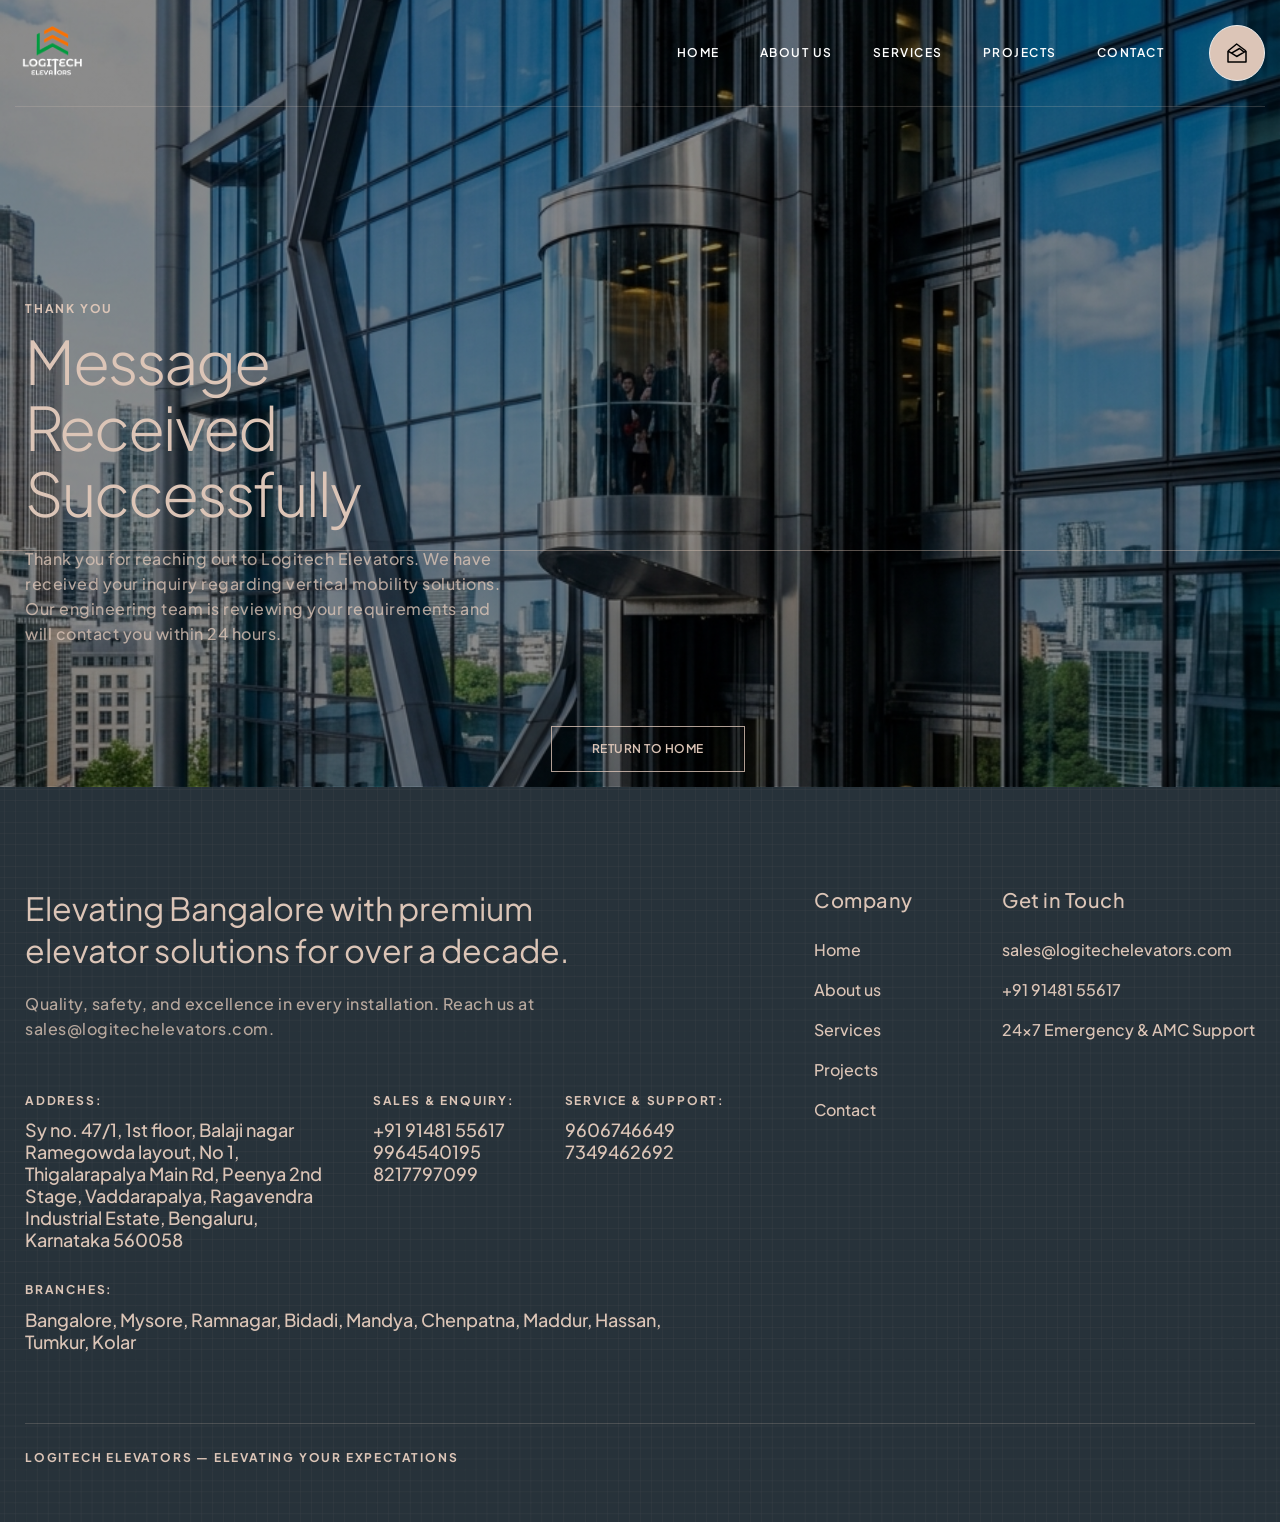
<file: thank-you.html>
<!DOCTYPE html><html lang="en" class="w-mod-js w-mod-touch"><head><meta charset="utf-8"><title>Thank You - Logitech Elevators</title><meta content="We have received your request and will get back to you shortly." name="description"><meta content="width=device-width, initial-scale=1" name="viewport"><link href="css/archiesta.webflow.shared.16e0b0cb3.css" rel="stylesheet" type="text/css" crossorigin="anonymous"><style>
:root {
  --icon-color: #0B2641;
}
* {
  box-sizing: border-box;
}
a{
  text-decoration: none;
}
.w-webflow-badge {
  display: none !important;
}
</style>
<script src="js/webfont.js" type="text/javascript"></script><script type="text/javascript">WebFont.load({  google: {    families: ["Plus Jakarta Sans:200,300,regular,500,600,700,800","Jost:300,regular,500,600,700,800,900","Outfit:300,regular,500,600,700,800,900","Lexend:regular,500,600,700"]  }});</script><script type="text/javascript">!function(o,c){var n=c.documentElement,t=" w-mod-";n.className+=t+"js",("ontouchstart"in o||o.DocumentTouch&&c instanceof DocumentTouch)&&(n.className+=t+"touch")}(window,document);</script><link href="images/6704d7b1eecc2b3fd4eb1ab3_Small%20Icon.png" rel="shortcut icon" type="image/x-icon"><link href="images/6704d7bb4e4c7523ed25cdf9_Big%20Icon.png" rel="apple-touch-icon"></head><body>
<div class="home-two-hero-wrapper" style="min-height: 100vh; display: flex; flex-direction: column; justify-content: space-between;">
<section class="home-two-hero" style="flex: 1; display: flex; flex-direction: column; justify-content: center;">
<div class="nav-two"><div data-animation="default" data-collapse="medium" data-duration="400" data-easing="ease" data-easing2="ease" role="banner" class="navbar w-nav"><div class="big-container"><div class="nav-two-wrapper"><a href="index.html" class="brand w-nav-brand"><img width="75" height="78" alt="Logitech Elevators Logo" src="images/logitech-elevators-logo.png" loading="lazy" style="object-fit:contain"></a><div class="nav-two-right"><nav role="navigation" class="responsive-burger-menu-navbar border-radius-ten w-nav-menu"><div class="w-dropdown"><a href="index.html" class="dropdown-toggle w-inline-block"><div class="menu-font">Home</div></a></div><div class="w-dropdown"><a href="about.html" class="dropdown-toggle w-inline-block"><div class="menu-font">About Us</div></a></div><div class="w-dropdown"><a href="services.html" class="dropdown-toggle w-inline-block"><div class="menu-font">Services</div></a></div><div class="w-dropdown"><a href="projects.html" class="dropdown-toggle w-inline-block"><div class="menu-font">Projects</div></a></div><div class="w-dropdown"><a href="contact.html" class="dropdown-toggle w-inline-block"><div class="menu-font">Contact</div></a></div></nav><div class="home-two-email-wrapper"><a href="mailto:sales@logitechelevators.com" class="nav-one-link-email-two w-inline-block"><img width="20" height="20" alt="Email" src="images/66d802566012bb924b92c402_Email%20%283%29.svg" loading="lazy"></a></div></div><div class="responsive-menu-button w-nav-button"><div><div data-w-id="de95ff1b-58bf-3c6c-00e1-ec1200459822" class="menu-button-new w-nav-button"><div class="menu-button-line top-line"></div><div class="menu-button-line middile-line"></div></div></div></div></div></div></div></div><div class="home-two-hero-main"><div class="main-container change-sizing"><div class="home-two-hero-main-text"><div class="home-one-hero-sub-heading overflow-hidden"><div class="subheading-text">Thank You</div></div><div class="home-two-hero-heading overflow-hidden"><h1 class="change-padding responsive-align-center">Message Received Successfully</h1></div><div class="home-two-hero-paragraph overflow-hidden"><p class="responsive-align-center">Thank you for reaching out to Logitech Elevators. We have received your inquiry regarding vertical mobility solutions. Our engineering team is reviewing your requirements and will contact you within 24 hours.</p></div><div class="home-two-about-button" style="margin-top: 30px; display: flex; justify-content: center;"><div class="button-main"><a href="index.html" class="button-style change-border-style w-button" style="border: 1px solid #dcc5b7cc;">Return to Home</a></div></div></div></div></div><div class="home-two-line"></div></section>
<section id="Contact" class="footer-two">
<div class="main-container"><div class="home-two-footer-wrapper"><div id="w-node-_863c8c42-3d5f-46b1-cc8d-c8f6d4fcd2c7-d4fcd2c4" class="home-two-footer-left"><div class="footer-two-heading"><div class="heading-three">Elevating Bangalore with premium elevator solutions for over a decade.</div></div><div class="footer-two-paragraph"><p>Quality, safety, and excellence in every installation. Reach us at sales@logitechelevators.com.</p></div><div class="footer-two-link"><div class="footer-two-location footer-address"><div class="subheading-text">Address:</div><div class="heading-five">Sy no. 47/1, 1st floor, Balaji nagar Ramegowda layout, No 1, Thigalarapalya Main Rd, Peenya 2nd Stage, Vaddarapalya, Ragavendra Industrial Estate, Bengaluru, Karnataka 560058</div></div><div class="footer-two-location footer-sales"><div class="subheading-text">Sales &amp; Enquiry:</div><div class="heading-five"><a href="tel:+919148155617" class="hover-effect">+91 91481 55617</a><br><a href="tel:+919964540195" class="hover-effect">9964540195</a><br><a href="tel:+918217797099" class="hover-effect">8217797099</a></div></div><div class="footer-two-location footer-service"><div class="subheading-text">Service &amp; Support:</div><div class="heading-five"><a href="tel:+919606746649" class="hover-effect">9606746649</a><br><a href="tel:+917349462692" class="hover-effect">7349462692</a></div></div><div class="footer-two-location footer-branches"><div class="subheading-text">Branches:</div><div class="heading-five">Bangalore, Mysore, Ramnagar, Bidadi, Mandya, Chenpatna, Maddur, Hassan, Tumkur, Kolar</div></div></div></div><div class="home-two-footer-middle"><div class="home-two-footer-heading"><div class="heading-four">Company</div></div><div class="home-two-footer-link-wrapper"><a href="index.html" class="hover-effect">Home</a><a href="about.html" class="hover-effect">About us</a><a href="services.html" class="hover-effect">Services</a><a href="projects.html" class="hover-effect">Projects</a><a href="contact.html" class="hover-effect">Contact</a></div></div><div class="home-two-footer-utility"><div class="home-two-footer-heading"><div class="heading-four">Get in Touch</div></div><div class="home-two-footer-link-wrapper"><a href="mailto:sales@logitechelevators.com" class="hover-effect">sales@logitechelevators.com</a><a href="tel:+919148155617" class="hover-effect">+91 91481 55617</a><div class="hover-effect">24&times;7 Emergency &amp; AMC Support</div></div></div></div><div class="footer-two-link-wrapper"><div class="subheading-text">Logitech Elevators &mdash; Elevating Your Expectations</div></div></div></section></div>
<script src="js/jquery-3.5.1.min.dc5e7f18c8.js" type="text/javascript" crossorigin="anonymous"></script><script src="js/webflow.schunk.36b8fb49256177c8.js" type="text/javascript" crossorigin="anonymous"></script><script src="js/webflow.schunk.4b76a2099aa7a463.js" type="text/javascript" crossorigin="anonymous"></script><script src="js/webflow.129277cc.9553ef9a9d34b1f2.js" type="text/javascript" crossorigin="anonymous"></script></body></html>
</file>
<file: css/archiesta.webflow.shared.16e0b0cb3.css>
html {
  -webkit-text-size-adjust: 100%;
  -ms-text-size-adjust: 100%;
  font-family: sans-serif;
}

body {
  margin: 0;
}

article, aside, details, figcaption, figure, footer, header, hgroup, main, menu, nav, section, summary {
  display: block;
}

audio, canvas, progress, video {
  vertical-align: baseline;
  display: inline-block;
}

audio:not([controls]) {
  height: 0;
  display: none;
}

[hidden], template {
  display: none;
}

a {
  background-color: #0000;
}

a:active, a:hover {
  outline: 0;
}

abbr[title] {
  border-bottom: 1px dotted;
}

b, strong {
  font-weight: bold;
}

dfn {
  font-style: italic;
}

h1 {
  margin: .67em 0;
  font-size: 2em;
}

mark {
  color: #000;
  background: #ff0;
}

small {
  font-size: 80%;
}

sub, sup {
  vertical-align: baseline;
  font-size: 75%;
  line-height: 0;
  position: relative;
}

sup {
  top: -.5em;
}

sub {
  bottom: -.25em;
}

img {
  border: 0;
}

svg:not(:root) {
  overflow: hidden;
}

hr {
  box-sizing: content-box;
  height: 0;
}

pre {
  overflow: auto;
}

code, kbd, pre, samp {
  font-family: monospace;
  font-size: 1em;
}

button, input, optgroup, select, textarea {
  color: inherit;
  font: inherit;
  margin: 0;
}

button {
  overflow: visible;
}

button, select {
  text-transform: none;
}

button, html input[type="button"], input[type="reset"] {
  -webkit-appearance: button;
  cursor: pointer;
}

button[disabled], html input[disabled] {
  cursor: default;
}

button::-moz-focus-inner, input::-moz-focus-inner {
  border: 0;
  padding: 0;
}

input {
  line-height: normal;
}

input[type="checkbox"], input[type="radio"] {
  box-sizing: border-box;
  padding: 0;
}

input[type="number"]::-webkit-inner-spin-button, input[type="number"]::-webkit-outer-spin-button {
  height: auto;
}

input[type="search"] {
  -webkit-appearance: none;
}

input[type="search"]::-webkit-search-cancel-button, input[type="search"]::-webkit-search-decoration {
  -webkit-appearance: none;
}

legend {
  border: 0;
  padding: 0;
}

textarea {
  overflow: auto;
}

optgroup {
  font-weight: bold;
}

table {
  border-collapse: collapse;
  border-spacing: 0;
}

td, th {
  padding: 0;
}

@font-face {
  font-family: webflow-icons;
  src: url("[data-uri]") format("truetype");
  font-weight: normal;
  font-style: normal;
}

[class^="w-icon-"], [class*=" w-icon-"] {
  speak: none;
  font-variant: normal;
  text-transform: none;
  -webkit-font-smoothing: antialiased;
  -moz-osx-font-smoothing: grayscale;
  font-style: normal;
  font-weight: normal;
  line-height: 1;
  font-family: webflow-icons !important;
}

.w-icon-slider-right:before {
  content: "";
}

.w-icon-slider-left:before {
  content: "";
}

.w-icon-nav-menu:before {
  content: "";
}

.w-icon-arrow-down:before, .w-icon-dropdown-toggle:before {
  content: "";
}

.w-icon-file-upload-remove:before {
  content: "";
}

.w-icon-file-upload-icon:before {
  content: "";
}

* {
  box-sizing: border-box;
}

html {
  height: 100%;
}

body {
  color: #333;
  background-color: #fff;
  min-height: 100%;
  margin: 0;
  font-family: Arial, sans-serif;
  font-size: 14px;
  line-height: 20px;
}

img {
  vertical-align: middle;
  max-width: 100%;
  display: inline-block;
}

html.w-mod-touch * {
  background-attachment: scroll !important;
}

.w-block {
  display: block;
}

.w-inline-block {
  max-width: 100%;
  display: inline-block;
}

.w-clearfix:before, .w-clearfix:after {
  content: " ";
  grid-area: 1 / 1 / 2 / 2;
  display: table;
}

.w-clearfix:after {
  clear: both;
}

.w-hidden {
  display: none;
}

.w-button {
  color: #fff;
  line-height: inherit;
  cursor: pointer;
  background-color: #3898ec;
  border: 0;
  border-radius: 0;
  padding: 9px 15px;
  text-decoration: none;
  display: inline-block;
}

input.w-button {
  -webkit-appearance: button;
}

html[data-w-dynpage] [data-w-cloak] {
  color: #0000 !important;
}

.w-code-block {
  margin: unset;
}

pre.w-code-block code {
  all: inherit;
}

.w-optimization {
  display: contents;
}

.w-webflow-badge, .w-webflow-badge > img {
  box-sizing: unset;
  width: unset;
  height: unset;
  max-height: unset;
  max-width: unset;
  min-height: unset;
  min-width: unset;
  margin: unset;
  padding: unset;
  float: unset;
  clear: unset;
  border: unset;
  border-radius: unset;
  background: unset;
  background-image: unset;
  background-position: unset;
  background-size: unset;
  background-repeat: unset;
  background-origin: unset;
  background-clip: unset;
  background-attachment: unset;
  background-color: unset;
  box-shadow: unset;
  transform: unset;
  direction: unset;
  font-family: unset;
  font-weight: unset;
  color: unset;
  font-size: unset;
  line-height: unset;
  font-style: unset;
  font-variant: unset;
  text-align: unset;
  letter-spacing: unset;
  -webkit-text-decoration: unset;
  text-decoration: unset;
  text-indent: unset;
  text-transform: unset;
  list-style-type: unset;
  text-shadow: unset;
  vertical-align: unset;
  cursor: unset;
  white-space: unset;
  word-break: unset;
  word-spacing: unset;
  word-wrap: unset;
  transition: unset;
}

.w-webflow-badge {
  white-space: nowrap;
  cursor: pointer;
  box-shadow: 0 0 0 1px #0000001a, 0 1px 3px #0000001a;
  visibility: visible !important;
  opacity: 1 !important;
  z-index: 2147483647 !important;
  color: #aaadb0 !important;
  overflow: unset !important;
  background-color: #fff !important;
  border-radius: 3px !important;
  width: auto !important;
  height: auto !important;
  margin: 0 !important;
  padding: 6px !important;
  font-size: 12px !important;
  line-height: 14px !important;
  text-decoration: none !important;
  display: inline-block !important;
  position: fixed !important;
  inset: auto 12px 12px auto !important;
  transform: none !important;
}

.w-webflow-badge > img {
  position: unset;
  visibility: unset !important;
  opacity: 1 !important;
  vertical-align: middle !important;
  display: inline-block !important;
}

h1, h2, h3, h4, h5, h6 {
  margin-bottom: 10px;
  font-weight: bold;
}

h1 {
  margin-top: 20px;
  font-size: 38px;
  line-height: 44px;
}

h2 {
  margin-top: 20px;
  font-size: 32px;
  line-height: 36px;
}

h3 {
  margin-top: 20px;
  font-size: 24px;
  line-height: 30px;
}

h4 {
  margin-top: 10px;
  font-size: 18px;
  line-height: 24px;
}

h5 {
  margin-top: 10px;
  font-size: 14px;
  line-height: 20px;
}

h6 {
  margin-top: 10px;
  font-size: 12px;
  line-height: 18px;
}

p {
  margin-top: 0;
  margin-bottom: 10px;
}

blockquote {
  border-left: 5px solid #e2e2e2;
  margin: 0 0 10px;
  padding: 10px 20px;
  font-size: 18px;
  line-height: 22px;
}

figure {
  margin: 0 0 10px;
}

figcaption {
  text-align: center;
  margin-top: 5px;
}

ul, ol {
  margin-top: 0;
  margin-bottom: 10px;
  padding-left: 40px;
}

.w-list-unstyled {
  padding-left: 0;
  list-style: none;
}

.w-embed:before, .w-embed:after {
  content: " ";
  grid-area: 1 / 1 / 2 / 2;
  display: table;
}

.w-embed:after {
  clear: both;
}

.w-video {
  width: 100%;
  padding: 0;
  position: relative;
}

.w-video iframe, .w-video object, .w-video embed {
  border: none;
  width: 100%;
  height: 100%;
  position: absolute;
  top: 0;
  left: 0;
}

fieldset {
  border: 0;
  margin: 0;
  padding: 0;
}

button, [type="button"], [type="reset"] {
  cursor: pointer;
  -webkit-appearance: button;
  border: 0;
}

.w-form {
  margin: 0 0 15px;
}

.w-form-done {
  text-align: center;
  background-color: #ddd;
  padding: 20px;
  display: none;
}

.w-form-fail {
  background-color: #ffdede;
  margin-top: 10px;
  padding: 10px;
  display: none;
}

label {
  margin-bottom: 5px;
  font-weight: bold;
  display: block;
}

.w-input, .w-select {
  color: #333;
  vertical-align: middle;
  background-color: #fff;
  border: 1px solid #ccc;
  width: 100%;
  height: 38px;
  margin-bottom: 10px;
  padding: 8px 12px;
  font-size: 14px;
  line-height: 1.42857;
  display: block;
}

.w-input::placeholder, .w-select::placeholder {
  color: #999;
}

.w-input:focus, .w-select:focus {
  border-color: #3898ec;
  outline: 0;
}

.w-input[disabled], .w-select[disabled], .w-input[readonly], .w-select[readonly], fieldset[disabled] .w-input, fieldset[disabled] .w-select {
  cursor: not-allowed;
}

.w-input[disabled]:not(.w-input-disabled), .w-select[disabled]:not(.w-input-disabled), .w-input[readonly], .w-select[readonly], fieldset[disabled]:not(.w-input-disabled) .w-input, fieldset[disabled]:not(.w-input-disabled) .w-select {
  background-color: #eee;
}

textarea.w-input, textarea.w-select {
  height: auto;
}

.w-select {
  background-color: #f3f3f3;
}

.w-select[multiple] {
  height: auto;
}

.w-form-label {
  cursor: pointer;
  margin-bottom: 0;
  font-weight: normal;
  display: inline-block;
}

.w-radio {
  margin-bottom: 5px;
  padding-left: 20px;
  display: block;
}

.w-radio:before, .w-radio:after {
  content: " ";
  grid-area: 1 / 1 / 2 / 2;
  display: table;
}

.w-radio:after {
  clear: both;
}

.w-radio-input {
  float: left;
  margin: 3px 0 0 -20px;
  line-height: normal;
}

.w-file-upload {
  margin-bottom: 10px;
  display: block;
}

.w-file-upload-input {
  opacity: 0;
  z-index: -100;
  width: .1px;
  height: .1px;
  position: absolute;
  overflow: hidden;
}

.w-file-upload-default, .w-file-upload-uploading, .w-file-upload-success {
  color: #333;
  display: inline-block;
}

.w-file-upload-error {
  margin-top: 10px;
  display: block;
}

.w-file-upload-default.w-hidden, .w-file-upload-uploading.w-hidden, .w-file-upload-error.w-hidden, .w-file-upload-success.w-hidden {
  display: none;
}

.w-file-upload-uploading-btn {
  cursor: pointer;
  background-color: #fafafa;
  border: 1px solid #ccc;
  margin: 0;
  padding: 8px 12px;
  font-size: 14px;
  font-weight: normal;
  display: flex;
}

.w-file-upload-file {
  background-color: #fafafa;
  border: 1px solid #ccc;
  flex-grow: 1;
  justify-content: space-between;
  margin: 0;
  padding: 8px 9px 8px 11px;
  display: flex;
}

.w-file-upload-file-name {
  font-size: 14px;
  font-weight: normal;
  display: block;
}

.w-file-remove-link {
  cursor: pointer;
  width: auto;
  height: auto;
  margin-top: 3px;
  margin-left: 10px;
  padding: 3px;
  display: block;
}

.w-icon-file-upload-remove {
  margin: auto;
  font-size: 10px;
}

.w-file-upload-error-msg {
  color: #ea384c;
  padding: 2px 0;
  display: inline-block;
}

.w-file-upload-info {
  padding: 0 12px;
  line-height: 38px;
  display: inline-block;
}

.w-file-upload-label {
  cursor: pointer;
  background-color: #fafafa;
  border: 1px solid #ccc;
  margin: 0;
  padding: 8px 12px;
  font-size: 14px;
  font-weight: normal;
  display: inline-block;
}

.w-icon-file-upload-icon, .w-icon-file-upload-uploading {
  width: 20px;
  margin-right: 8px;
  display: inline-block;
}

.w-icon-file-upload-uploading {
  height: 20px;
}

.w-container {
  max-width: 940px;
  margin-left: auto;
  margin-right: auto;
}

.w-container:before, .w-container:after {
  content: " ";
  grid-area: 1 / 1 / 2 / 2;
  display: table;
}

.w-container:after {
  clear: both;
}

.w-container .w-row {
  margin-left: -10px;
  margin-right: -10px;
}

.w-row:before, .w-row:after {
  content: " ";
  grid-area: 1 / 1 / 2 / 2;
  display: table;
}

.w-row:after {
  clear: both;
}

.w-row .w-row {
  margin-left: 0;
  margin-right: 0;
}

.w-col {
  float: left;
  width: 100%;
  min-height: 1px;
  padding-left: 10px;
  padding-right: 10px;
  position: relative;
}

.w-col .w-col {
  padding-left: 0;
  padding-right: 0;
}

.w-col-1 {
  width: 8.33333%;
}

.w-col-2 {
  width: 16.6667%;
}

.w-col-3 {
  width: 25%;
}

.w-col-4 {
  width: 33.3333%;
}

.w-col-5 {
  width: 41.6667%;
}

.w-col-6 {
  width: 50%;
}

.w-col-7 {
  width: 58.3333%;
}

.w-col-8 {
  width: 66.6667%;
}

.w-col-9 {
  width: 75%;
}

.w-col-10 {
  width: 83.3333%;
}

.w-col-11 {
  width: 91.6667%;
}

.w-col-12 {
  width: 100%;
}

.w-hidden-main {
  display: none !important;
}

@media screen and (max-width: 991px) {
  .w-container {
    max-width: 728px;
  }

  .w-hidden-main {
    display: inherit !important;
  }

  .w-hidden-medium {
    display: none !important;
  }

  .w-col-medium-1 {
    width: 8.33333%;
  }

  .w-col-medium-2 {
    width: 16.6667%;
  }

  .w-col-medium-3 {
    width: 25%;
  }

  .w-col-medium-4 {
    width: 33.3333%;
  }

  .w-col-medium-5 {
    width: 41.6667%;
  }

  .w-col-medium-6 {
    width: 50%;
  }

  .w-col-medium-7 {
    width: 58.3333%;
  }

  .w-col-medium-8 {
    width: 66.6667%;
  }

  .w-col-medium-9 {
    width: 75%;
  }

  .w-col-medium-10 {
    width: 83.3333%;
  }

  .w-col-medium-11 {
    width: 91.6667%;
  }

  .w-col-medium-12 {
    width: 100%;
  }

  .w-col-stack {
    width: 100%;
    left: auto;
    right: auto;
  }
}

@media screen and (max-width: 767px) {
  .w-hidden-main, .w-hidden-medium {
    display: inherit !important;
  }

  .w-hidden-small {
    display: none !important;
  }

  .w-row, .w-container .w-row {
    margin-left: 0;
    margin-right: 0;
  }

  .w-col {
    width: 100%;
    left: auto;
    right: auto;
  }

  .w-col-small-1 {
    width: 8.33333%;
  }

  .w-col-small-2 {
    width: 16.6667%;
  }

  .w-col-small-3 {
    width: 25%;
  }

  .w-col-small-4 {
    width: 33.3333%;
  }

  .w-col-small-5 {
    width: 41.6667%;
  }

  .w-col-small-6 {
    width: 50%;
  }

  .w-col-small-7 {
    width: 58.3333%;
  }

  .w-col-small-8 {
    width: 66.6667%;
  }

  .w-col-small-9 {
    width: 75%;
  }

  .w-col-small-10 {
    width: 83.3333%;
  }

  .w-col-small-11 {
    width: 91.6667%;
  }

  .w-col-small-12 {
    width: 100%;
  }
}

@media screen and (max-width: 479px) {
  .w-container {
    max-width: none;
  }

  .w-hidden-main, .w-hidden-medium, .w-hidden-small {
    display: inherit !important;
  }

  .w-hidden-tiny {
    display: none !important;
  }

  .w-col {
    width: 100%;
  }

  .w-col-tiny-1 {
    width: 8.33333%;
  }

  .w-col-tiny-2 {
    width: 16.6667%;
  }

  .w-col-tiny-3 {
    width: 25%;
  }

  .w-col-tiny-4 {
    width: 33.3333%;
  }

  .w-col-tiny-5 {
    width: 41.6667%;
  }

  .w-col-tiny-6 {
    width: 50%;
  }

  .w-col-tiny-7 {
    width: 58.3333%;
  }

  .w-col-tiny-8 {
    width: 66.6667%;
  }

  .w-col-tiny-9 {
    width: 75%;
  }

  .w-col-tiny-10 {
    width: 83.3333%;
  }

  .w-col-tiny-11 {
    width: 91.6667%;
  }

  .w-col-tiny-12 {
    width: 100%;
  }
}

.w-widget {
  position: relative;
}

.w-widget-map {
  width: 100%;
  height: 400px;
}

.w-widget-map label {
  width: auto;
  display: inline;
}

.w-widget-map img {
  max-width: inherit;
}

.w-widget-map .gm-style-iw {
  text-align: center;
}

.w-widget-map .gm-style-iw > button {
  display: none !important;
}

.w-widget-twitter {
  overflow: hidden;
}

.w-widget-twitter-count-shim {
  vertical-align: top;
  text-align: center;
  background: #fff;
  border: 1px solid #758696;
  border-radius: 3px;
  width: 28px;
  height: 20px;
  display: inline-block;
  position: relative;
}

.w-widget-twitter-count-shim * {
  pointer-events: none;
  -webkit-user-select: none;
  user-select: none;
}

.w-widget-twitter-count-shim .w-widget-twitter-count-inner {
  text-align: center;
  color: #999;
  font-family: serif;
  font-size: 15px;
  line-height: 12px;
  position: relative;
}

.w-widget-twitter-count-shim .w-widget-twitter-count-clear {
  display: block;
  position: relative;
}

.w-widget-twitter-count-shim.w--large {
  width: 36px;
  height: 28px;
}

.w-widget-twitter-count-shim.w--large .w-widget-twitter-count-inner {
  font-size: 18px;
  line-height: 18px;
}

.w-widget-twitter-count-shim:not(.w--vertical) {
  margin-left: 5px;
  margin-right: 8px;
}

.w-widget-twitter-count-shim:not(.w--vertical).w--large {
  margin-left: 6px;
}

.w-widget-twitter-count-shim:not(.w--vertical):before, .w-widget-twitter-count-shim:not(.w--vertical):after {
  content: " ";
  pointer-events: none;
  border: solid #0000;
  width: 0;
  height: 0;
  position: absolute;
  top: 50%;
  left: 0;
}

.w-widget-twitter-count-shim:not(.w--vertical):before {
  border-width: 4px;
  border-color: #75869600 #5d6c7b #75869600 #75869600;
  margin-top: -4px;
  margin-left: -9px;
}

.w-widget-twitter-count-shim:not(.w--vertical).w--large:before {
  border-width: 5px;
  margin-top: -5px;
  margin-left: -10px;
}

.w-widget-twitter-count-shim:not(.w--vertical):after {
  border-width: 4px;
  border-color: #fff0 #fff #fff0 #fff0;
  margin-top: -4px;
  margin-left: -8px;
}

.w-widget-twitter-count-shim:not(.w--vertical).w--large:after {
  border-width: 5px;
  margin-top: -5px;
  margin-left: -9px;
}

.w-widget-twitter-count-shim.w--vertical {
  width: 61px;
  height: 33px;
  margin-bottom: 8px;
}

.w-widget-twitter-count-shim.w--vertical:before, .w-widget-twitter-count-shim.w--vertical:after {
  content: " ";
  pointer-events: none;
  border: solid #0000;
  width: 0;
  height: 0;
  position: absolute;
  top: 100%;
  left: 50%;
}

.w-widget-twitter-count-shim.w--vertical:before {
  border-width: 5px;
  border-color: #5d6c7b #75869600 #75869600;
  margin-left: -5px;
}

.w-widget-twitter-count-shim.w--vertical:after {
  border-width: 4px;
  border-color: #fff #fff0 #fff0;
  margin-left: -4px;
}

.w-widget-twitter-count-shim.w--vertical .w-widget-twitter-count-inner {
  font-size: 18px;
  line-height: 22px;
}

.w-widget-twitter-count-shim.w--vertical.w--large {
  width: 76px;
}

.w-background-video {
  color: #fff;
  height: 500px;
  position: relative;
  overflow: hidden;
}

.w-background-video > video {
  object-fit: cover;
  z-index: -100;
  background-position: 50%;
  background-size: cover;
  width: 100%;
  height: 100%;
  margin: auto;
  position: absolute;
  inset: -100%;
}

.w-background-video > video::-webkit-media-controls-start-playback-button {
  -webkit-appearance: none;
  display: none !important;
}

.w-background-video--control {
  background-color: #0000;
  padding: 0;
  position: absolute;
  bottom: 1em;
  right: 1em;
}

.w-background-video--control > [hidden] {
  display: none !important;
}

.w-slider {
  text-align: center;
  clear: both;
  -webkit-tap-highlight-color: #0000;
  tap-highlight-color: #0000;
  background: #ddd;
  height: 300px;
  position: relative;
}

.w-slider-mask {
  z-index: 1;
  white-space: nowrap;
  height: 100%;
  display: block;
  position: relative;
  left: 0;
  right: 0;
  overflow: hidden;
}

.w-slide {
  vertical-align: top;
  white-space: normal;
  text-align: left;
  width: 100%;
  height: 100%;
  display: inline-block;
  position: relative;
}

.w-slider-nav {
  z-index: 2;
  text-align: center;
  -webkit-tap-highlight-color: #0000;
  tap-highlight-color: #0000;
  height: 40px;
  margin: auto;
  padding-top: 10px;
  position: absolute;
  inset: auto 0 0;
}

.w-slider-nav.w-round > div {
  border-radius: 100%;
}

.w-slider-nav.w-num > div {
  font-size: inherit;
  line-height: inherit;
  width: auto;
  height: auto;
  padding: .2em .5em;
}

.w-slider-nav.w-shadow > div {
  box-shadow: 0 0 3px #3336;
}

.w-slider-nav-invert {
  color: #fff;
}

.w-slider-nav-invert > div {
  background-color: #2226;
}

.w-slider-nav-invert > div.w-active {
  background-color: #222;
}

.w-slider-dot {
  cursor: pointer;
  background-color: #fff6;
  width: 1em;
  height: 1em;
  margin: 0 3px .5em;
  transition: background-color .1s, color .1s;
  display: inline-block;
  position: relative;
}

.w-slider-dot.w-active {
  background-color: #fff;
}

.w-slider-dot:focus {
  outline: none;
  box-shadow: 0 0 0 2px #fff;
}

.w-slider-dot:focus.w-active {
  box-shadow: none;
}

.w-slider-arrow-left, .w-slider-arrow-right {
  cursor: pointer;
  color: #fff;
  -webkit-tap-highlight-color: #0000;
  tap-highlight-color: #0000;
  -webkit-user-select: none;
  user-select: none;
  width: 80px;
  margin: auto;
  font-size: 40px;
  position: absolute;
  inset: 0;
  overflow: hidden;
}

.w-slider-arrow-left [class^="w-icon-"], .w-slider-arrow-right [class^="w-icon-"], .w-slider-arrow-left [class*=" w-icon-"], .w-slider-arrow-right [class*=" w-icon-"] {
  position: absolute;
}

.w-slider-arrow-left:focus, .w-slider-arrow-right:focus {
  outline: 0;
}

.w-slider-arrow-left {
  z-index: 3;
  right: auto;
}

.w-slider-arrow-right {
  z-index: 4;
  left: auto;
}

.w-icon-slider-left, .w-icon-slider-right {
  width: 1em;
  height: 1em;
  margin: auto;
  inset: 0;
}

.w-slider-aria-label {
  clip: rect(0 0 0 0);
  border: 0;
  width: 1px;
  height: 1px;
  margin: -1px;
  padding: 0;
  position: absolute;
  overflow: hidden;
}

.w-slider-force-show {
  display: block !important;
}

.w-dropdown {
  text-align: left;
  z-index: 900;
  margin-left: auto;
  margin-right: auto;
  display: inline-block;
  position: relative;
}

.w-dropdown-btn, .w-dropdown-toggle, .w-dropdown-link {
  vertical-align: top;
  color: #222;
  text-align: left;
  white-space: nowrap;
  margin-left: auto;
  margin-right: auto;
  padding: 20px;
  text-decoration: none;
  position: relative;
}

.w-dropdown-toggle {
  -webkit-user-select: none;
  user-select: none;
  cursor: pointer;
  padding-right: 40px;
  display: inline-block;
}

.w-dropdown-toggle:focus {
  outline: 0;
}

.w-icon-dropdown-toggle {
  width: 1em;
  height: 1em;
  margin: auto 20px auto auto;
  position: absolute;
  top: 0;
  bottom: 0;
  right: 0;
}

.w-dropdown-list {
  background: #ddd;
  min-width: 100%;
  display: none;
  position: absolute;
}

.w-dropdown-list.w--open {
  display: block;
}

.w-dropdown-link {
  color: #222;
  padding: 10px 20px;
  display: block;
}

.w-dropdown-link.w--current {
  color: #0082f3;
}

.w-dropdown-link:focus {
  outline: 0;
}

@media screen and (max-width: 767px) {
  .w-nav-brand {
    padding-left: 10px;
  }
}

.w-lightbox-backdrop {
  cursor: auto;
  letter-spacing: normal;
  text-indent: 0;
  text-shadow: none;
  text-transform: none;
  visibility: visible;
  white-space: normal;
  word-break: normal;
  word-spacing: normal;
  word-wrap: normal;
  color: #fff;
  text-align: center;
  z-index: 2000;
  opacity: 0;
  -webkit-user-select: none;
  -moz-user-select: none;
  -webkit-tap-highlight-color: transparent;
  background: #000000e6;
  outline: 0;
  font-family: Helvetica Neue, Helvetica, Ubuntu, Segoe UI, Verdana, sans-serif;
  font-size: 17px;
  font-style: normal;
  font-weight: 300;
  line-height: 1.2;
  list-style: disc;
  position: fixed;
  inset: 0;
  -webkit-transform: translate(0);
}

.w-lightbox-backdrop, .w-lightbox-container {
  -webkit-overflow-scrolling: touch;
  height: 100%;
  overflow: auto;
}

.w-lightbox-content {
  height: 100vh;
  position: relative;
  overflow: hidden;
}

.w-lightbox-view {
  opacity: 0;
  width: 100vw;
  height: 100vh;
  position: absolute;
}

.w-lightbox-view:before {
  content: "";
  height: 100vh;
}

.w-lightbox-group, .w-lightbox-group .w-lightbox-view, .w-lightbox-group .w-lightbox-view:before {
  height: 86vh;
}

.w-lightbox-frame, .w-lightbox-view:before {
  vertical-align: middle;
  display: inline-block;
}

.w-lightbox-figure {
  margin: 0;
  position: relative;
}

.w-lightbox-group .w-lightbox-figure {
  cursor: pointer;
}

.w-lightbox-img {
  width: auto;
  max-width: none;
  height: auto;
}

.w-lightbox-image {
  float: none;
  max-width: 100vw;
  max-height: 100vh;
  display: block;
}

.w-lightbox-group .w-lightbox-image {
  max-height: 86vh;
}

.w-lightbox-caption {
  text-align: left;
  text-overflow: ellipsis;
  white-space: nowrap;
  background: #0006;
  padding: .5em 1em;
  position: absolute;
  bottom: 0;
  left: 0;
  right: 0;
  overflow: hidden;
}

.w-lightbox-embed {
  width: 100%;
  height: 100%;
  position: absolute;
  inset: 0;
}

.w-lightbox-control {
  cursor: pointer;
  background-position: center;
  background-repeat: no-repeat;
  background-size: 24px;
  width: 4em;
  transition: all .3s;
  position: absolute;
  top: 0;
}

.w-lightbox-left {
  background-image: url("[data-uri]");
  display: none;
  bottom: 0;
  left: 0;
}

.w-lightbox-right {
  background-image: url("[data-uri]");
  display: none;
  bottom: 0;
  right: 0;
}

.w-lightbox-close {
  background-image: url("[data-uri]");
  background-size: 18px;
  height: 2.6em;
  right: 0;
}

.w-lightbox-strip {
  white-space: nowrap;
  padding: 0 1vh;
  line-height: 0;
  position: absolute;
  bottom: 0;
  left: 0;
  right: 0;
  overflow: auto hidden;
}

.w-lightbox-item {
  box-sizing: content-box;
  cursor: pointer;
  width: 10vh;
  padding: 2vh 1vh;
  display: inline-block;
  -webkit-transform: translate3d(0, 0, 0);
}

.w-lightbox-active {
  opacity: .3;
}

.w-lightbox-thumbnail {
  background: #222;
  height: 10vh;
  position: relative;
  overflow: hidden;
}

.w-lightbox-thumbnail-image {
  position: absolute;
  top: 0;
  left: 0;
}

.w-lightbox-thumbnail .w-lightbox-tall {
  width: 100%;
  top: 50%;
  transform: translate(0, -50%);
}

.w-lightbox-thumbnail .w-lightbox-wide {
  height: 100%;
  left: 50%;
  transform: translate(-50%);
}

.w-lightbox-spinner {
  box-sizing: border-box;
  border: 5px solid #0006;
  border-radius: 50%;
  width: 40px;
  height: 40px;
  margin-top: -20px;
  margin-left: -20px;
  animation: .8s linear infinite spin;
  position: absolute;
  top: 50%;
  left: 50%;
}

.w-lightbox-spinner:after {
  content: "";
  border: 3px solid #0000;
  border-bottom-color: #fff;
  border-radius: 50%;
  position: absolute;
  inset: -4px;
}

.w-lightbox-hide {
  display: none;
}

.w-lightbox-noscroll {
  overflow: hidden;
}

@media (min-width: 768px) {
  .w-lightbox-content {
    height: 96vh;
    margin-top: 2vh;
  }

  .w-lightbox-view, .w-lightbox-view:before {
    height: 96vh;
  }

  .w-lightbox-group, .w-lightbox-group .w-lightbox-view, .w-lightbox-group .w-lightbox-view:before {
    height: 84vh;
  }

  .w-lightbox-image {
    max-width: 96vw;
    max-height: 96vh;
  }

  .w-lightbox-group .w-lightbox-image {
    max-width: 82.3vw;
    max-height: 84vh;
  }

  .w-lightbox-left, .w-lightbox-right {
    opacity: .5;
    display: block;
  }

  .w-lightbox-close {
    opacity: .8;
  }

  .w-lightbox-control:hover {
    opacity: 1;
  }
}

.w-lightbox-inactive, .w-lightbox-inactive:hover {
  opacity: 0;
}

.w-richtext:before, .w-richtext:after {
  content: " ";
  grid-area: 1 / 1 / 2 / 2;
  display: table;
}

.w-richtext:after {
  clear: both;
}

.w-richtext[contenteditable="true"]:before, .w-richtext[contenteditable="true"]:after {
  white-space: initial;
}

.w-richtext ol, .w-richtext ul {
  overflow: hidden;
}

.w-richtext .w-richtext-figure-selected.w-richtext-figure-type-video div:after, .w-richtext .w-richtext-figure-selected[data-rt-type="video"] div:after, .w-richtext .w-richtext-figure-selected.w-richtext-figure-type-image div, .w-richtext .w-richtext-figure-selected[data-rt-type="image"] div {
  outline: 2px solid #2895f7;
}

.w-richtext figure.w-richtext-figure-type-video > div:after, .w-richtext figure[data-rt-type="video"] > div:after {
  content: "";
  display: none;
  position: absolute;
  inset: 0;
}

.w-richtext figure {
  max-width: 60%;
  position: relative;
}

.w-richtext figure > div:before {
  cursor: default !important;
}

.w-richtext figure img {
  width: 100%;
}

.w-richtext figure figcaption.w-richtext-figcaption-placeholder {
  opacity: .6;
}

.w-richtext figure div {
  color: #0000;
  font-size: 0;
}

.w-richtext figure.w-richtext-figure-type-image, .w-richtext figure[data-rt-type="image"] {
  display: table;
}

.w-richtext figure.w-richtext-figure-type-image > div, .w-richtext figure[data-rt-type="image"] > div {
  display: inline-block;
}

.w-richtext figure.w-richtext-figure-type-image > figcaption, .w-richtext figure[data-rt-type="image"] > figcaption {
  caption-side: bottom;
  display: table-caption;
}

.w-richtext figure.w-richtext-figure-type-video, .w-richtext figure[data-rt-type="video"] {
  width: 60%;
  height: 0;
}

.w-richtext figure.w-richtext-figure-type-video iframe, .w-richtext figure[data-rt-type="video"] iframe {
  width: 100%;
  height: 100%;
  position: absolute;
  top: 0;
  left: 0;
}

.w-richtext figure.w-richtext-figure-type-video > div, .w-richtext figure[data-rt-type="video"] > div {
  width: 100%;
}

.w-richtext figure.w-richtext-align-center {
  clear: both;
  margin-left: auto;
  margin-right: auto;
}

.w-richtext figure.w-richtext-align-center.w-richtext-figure-type-image > div, .w-richtext figure.w-richtext-align-center[data-rt-type="image"] > div {
  max-width: 100%;
}

.w-richtext figure.w-richtext-align-normal {
  clear: both;
}

.w-richtext figure.w-richtext-align-fullwidth {
  text-align: center;
  clear: both;
  width: 100%;
  max-width: 100%;
  margin-left: auto;
  margin-right: auto;
  display: block;
}

.w-richtext figure.w-richtext-align-fullwidth > div {
  padding-bottom: inherit;
  display: inline-block;
}

.w-richtext figure.w-richtext-align-fullwidth > figcaption {
  display: block;
}

.w-richtext figure.w-richtext-align-floatleft {
  float: left;
  clear: none;
  margin-right: 15px;
}

.w-richtext figure.w-richtext-align-floatright {
  float: right;
  clear: none;
  margin-left: 15px;
}

.w-nav {
  z-index: 1000;
  background: #ddd;
  position: relative;
}

.w-nav:before, .w-nav:after {
  content: " ";
  grid-area: 1 / 1 / 2 / 2;
  display: table;
}

.w-nav:after {
  clear: both;
}

.w-nav-brand {
  float: left;
  color: #333;
  text-decoration: none;
  position: relative;
}

.w-nav-link {
  vertical-align: top;
  color: #222;
  text-align: left;
  margin-left: auto;
  margin-right: auto;
  padding: 20px;
  text-decoration: none;
  display: inline-block;
  position: relative;
}

.w-nav-link.w--current {
  color: #0082f3;
}

.w-nav-menu {
  float: right;
  position: relative;
}

[data-nav-menu-open] {
  text-align: center;
  background: #c8c8c8;
  min-width: 200px;
  position: absolute;
  top: 100%;
  left: 0;
  right: 0;
  overflow: visible;
  display: block !important;
}

.w--nav-link-open {
  display: block;
  position: relative;
}

.w-nav-overlay {
  width: 100%;
  display: none;
  position: absolute;
  top: 100%;
  left: 0;
  right: 0;
  overflow: hidden;
}

.w-nav-overlay [data-nav-menu-open] {
  top: 0;
}

.w-nav[data-animation="over-left"] .w-nav-overlay {
  width: auto;
}

.w-nav[data-animation="over-left"] .w-nav-overlay, .w-nav[data-animation="over-left"] [data-nav-menu-open] {
  z-index: 1;
  top: 0;
  right: auto;
}

.w-nav[data-animation="over-right"] .w-nav-overlay {
  width: auto;
}

.w-nav[data-animation="over-right"] .w-nav-overlay, .w-nav[data-animation="over-right"] [data-nav-menu-open] {
  z-index: 1;
  top: 0;
  left: auto;
}

.w-nav-button {
  float: right;
  cursor: pointer;
  -webkit-tap-highlight-color: #0000;
  tap-highlight-color: #0000;
  -webkit-user-select: none;
  user-select: none;
  padding: 18px;
  font-size: 24px;
  display: none;
  position: relative;
}

.w-nav-button:focus {
  outline: 0;
}

.w-nav-button.w--open {
  color: #fff;
  background-color: #c8c8c8;
}

.w-nav[data-collapse="all"] .w-nav-menu {
  display: none;
}

.w-nav[data-collapse="all"] .w-nav-button, .w--nav-dropdown-open, .w--nav-dropdown-toggle-open {
  display: block;
}

.w--nav-dropdown-list-open {
  position: static;
}

@media screen and (max-width: 991px) {
  .w-nav[data-collapse="medium"] .w-nav-menu {
    display: none;
  }

  .w-nav[data-collapse="medium"] .w-nav-button {
    display: block;
  }
}

@media screen and (max-width: 767px) {
  .w-nav[data-collapse="small"] .w-nav-menu {
    display: none;
  }

  .w-nav[data-collapse="small"] .w-nav-button {
    display: block;
  }

  .w-nav-brand {
    padding-left: 10px;
  }
}

@media screen and (max-width: 479px) {
  .w-nav[data-collapse="tiny"] .w-nav-menu {
    display: none;
  }

  .w-nav[data-collapse="tiny"] .w-nav-button {
    display: block;
  }
}

.w-tabs {
  position: relative;
}

.w-tabs:before, .w-tabs:after {
  content: " ";
  grid-area: 1 / 1 / 2 / 2;
  display: table;
}

.w-tabs:after {
  clear: both;
}

.w-tab-menu {
  position: relative;
}

.w-tab-link {
  vertical-align: top;
  text-align: left;
  cursor: pointer;
  color: #222;
  background-color: #ddd;
  padding: 9px 30px;
  text-decoration: none;
  display: inline-block;
  position: relative;
}

.w-tab-link.w--current {
  background-color: #c8c8c8;
}

.w-tab-link:focus {
  outline: 0;
}

.w-tab-content {
  display: block;
  position: relative;
  overflow: hidden;
}

.w-tab-pane {
  display: none;
  position: relative;
}

.w--tab-active {
  display: block;
}

@media screen and (max-width: 479px) {
  .w-tab-link {
    display: block;
  }
}

.w-ix-emptyfix:after {
  content: "";
}

@keyframes spin {
  0% {
    transform: rotate(0);
  }

  100% {
    transform: rotate(360deg);
  }
}

.w-dyn-empty {
  background-color: #ddd;
  padding: 10px;
}

.w-dyn-hide, .w-dyn-bind-empty, .w-condition-invisible {
  display: none !important;
}

.wf-layout-layout {
  display: grid;
}

:root {
  --primary-color: #dcc5b7;
  --background-color: #27323a;
  --white: white;
  --black: #000;
  --radius: 1000px;
  --radius-two: 1000px;
}

.w-layout-blockcontainer {
  max-width: 940px;
  margin-left: auto;
  margin-right: auto;
  display: block;
}

.w-layout-grid {
  grid-row-gap: 16px;
  grid-column-gap: 16px;
  grid-template-rows: auto auto;
  grid-template-columns: 1fr 1fr;
  grid-auto-columns: 1fr;
  display: grid;
}

.w-layout-vflex {
  flex-direction: column;
  align-items: flex-start;
  display: flex;
}

.w-layout-hflex {
  flex-direction: row;
  align-items: flex-start;
  display: flex;
}

.w-backgroundvideo-backgroundvideoplaypausebutton:focus-visible {
  outline-offset: 2px;
  border-radius: 50%;
  outline: 2px solid #3b79c3;
}

.w-pagination-wrapper {
  flex-wrap: wrap;
  justify-content: center;
  display: flex;
}

.w-pagination-previous, .w-pagination-next {
  color: #333;
  background-color: #fafafa;
  border: 1px solid #ccc;
  border-radius: 2px;
  margin-left: 10px;
  margin-right: 10px;
  padding: 9px 20px;
  font-size: 14px;
  display: block;
}

@media screen and (max-width: 991px) {
  .w-layout-blockcontainer {
    max-width: 728px;
  }
}

@media screen and (max-width: 767px) {
  .w-layout-blockcontainer {
    max-width: none;
  }
}

body {
  color: var(--primary-color);
  font-family: Plus Jakarta Sans, sans-serif;
  font-size: 16px;
  font-weight: 500;
  line-height: 25px;
}

h1 {
  color: var(--primary-color);
  letter-spacing: -2px;
  margin-top: 20px;
  margin-bottom: 10px;
  font-family: Plus Jakarta Sans, sans-serif;
  font-size: 50px;
  font-weight: 300;
  line-height: 55px;
}

h2 {
  color: var(--primary-color);
  letter-spacing: -1.5px;
  margin-top: 20px;
  margin-bottom: 10px;
  font-family: Plus Jakarta Sans, sans-serif;
  font-size: 32px;
  font-weight: 300;
  line-height: 40px;
}

h3 {
  color: var(--primary-color);
  margin-top: 20px;
  margin-bottom: 10px;
  font-family: Plus Jakarta Sans, sans-serif;
  font-size: 25px;
  font-weight: 400;
  line-height: 35px;
}

h4 {
  color: var(--primary-color);
  letter-spacing: .5px;
  margin-top: 10px;
  margin-bottom: 10px;
  font-family: Plus Jakarta Sans, sans-serif;
  font-size: 20px;
  font-weight: 500;
  line-height: 26px;
}

h5 {
  color: var(--primary-color);
  margin-top: 10px;
  margin-bottom: 10px;
  font-family: Plus Jakarta Sans, sans-serif;
  font-size: 18px;
  font-weight: 500;
  line-height: 22px;
}

p {
  color: #dcc5b7c7;
  letter-spacing: .5px;
  margin-bottom: 10px;
  font-family: Plus Jakarta Sans, sans-serif;
  font-size: 16px;
  font-weight: 500;
  line-height: 25px;
}

a {
  color: var(--primary-color);
  text-decoration: none;
}

.nav-one-link-email {
  background-color: #dcc5b7;
  border: 1px solid #ededed;
  border-radius: 50%;
  justify-content: center;
  align-items: center;
  width: 56px;
  height: 56px;
  display: flex;
  position: relative;
  overflow: hidden;
}

.nav-one-menu {
  z-index: 111;
  cursor: pointer;
  background-color: #dcc5b7;
  border: 1px solid #ededed;
  border-radius: 50%;
  flex-flow: column;
  justify-content: center;
  align-items: center;
  width: 56px;
  height: 56px;
  display: flex;
  position: relative;
  overflow: hidden;
}

.big-container {
  max-width: 1780px;
  margin-left: auto;
  margin-right: auto;
}

.big-container.position-relative {
  position: relative;
}

.big-container.position-relative.change-index {
  z-index: 11;
}

.big-container.position-relative.change-index-two {
  z-index: 999;
}

.big-container.change-sizing {
  flex: 1;
  justify-content: space-between;
  align-items: center;
  display: flex;
}

.big-container.change-sizing.chnage-position {
  justify-content: flex-end;
  align-items: flex-end;
}

.big-container.change-border-updown {
  border-top: 1px solid #dcc5b733;
  border-bottom: 1px solid #dcc5b733;
}

.big-container.change-position {
  position: sticky;
  top: 120px;
}

.big-container.change-sizing {
  flex: 1;
  justify-content: space-between;
  align-items: center;
  width: 100%;
  display: flex;
  position: absolute;
  inset: auto 0% 0%;
}

.big-container.chnage-index {
  z-index: 1111;
  position: relative;
}

.nav-one-wrapper {
  z-index: 2147483647;
  border-bottom: 1px solid #dcc5b733;
  justify-content: space-between;
  align-items: center;
  padding-bottom: 20px;
  display: flex;
  position: relative;
}

.nav-line-two {
  background-color: #000;
  width: 20px;
  height: 2px;
}

.nav-one-logo {
  z-index: 111;
  grid-column-gap: 15px;
  grid-row-gap: 15px;
  justify-content: flex-start;
  align-items: center;
  display: flex;
  position: relative;
}

.nav-one-line-wrapper {
  z-index: 11;
  grid-column-gap: 5px;
  grid-row-gap: 5px;
  flex-flow: column;
  justify-content: flex-start;
  align-items: flex-end;
  padding: 10px;
  display: flex;
  position: relative;
  overflow: hidden;
}

.button-font {
  color: #fff;
  letter-spacing: .5px;
  text-transform: uppercase;
  font-size: 11px;
  line-height: 24px;
}

.button-font.change-color-black {
  color: #080814;
}

.button-font.change-button-style {
  background-color: #897061;
  justify-content: center;
  align-items: center;
  width: 100%;
  padding-top: 12px;
  padding-bottom: 12px;
  display: flex;
}

.button-font.change-button-style.change-border {
  border: 2px solid #897061;
}

.button-font.chnage-primary-color {
  color: var(--primary-color);
}

.nav-one-link {
  grid-column-gap: 15px;
  grid-row-gap: 15px;
  justify-content: flex-start;
  align-items: center;
  display: flex;
}

.nav-one {
  z-index: 2147483647;
  padding-left: 15px;
  padding-right: 15px;
  position: fixed;
  inset: 20px 0% auto;
}

.nav-one.change-position {
  z-index: 999999;
  position: absolute;
}

.nav-one.change-home-one-nav {
  padding-top: 20px;
  top: 0;
}

.line-one {
  background-color: #000;
  width: 10px;
  height: 2px;
}

.home-one-interir-image {
  width: 100%;
  height: 100%;
}

.home-one-hero-bottom-text {
  z-index: 11;
  grid-column-gap: 20px;
  grid-row-gap: 20px;
  justify-content: flex-start;
  align-items: flex-end;
  display: flex;
}

.auto-fit {
  object-fit: cover;
}

.auto-fit.responsive-image-full-width.service-image-drop-shadow {
  box-shadow: 0 40px 60px #0b0e1159;
}

.auto-fit.image-full-width.two, .auto-fit.image-full-width.three, .auto-fit.image-full-width.four, .auto-fit.image-full-width.portfolio-two, .auto-fit.image-full-width.portfolio-four, .auto-fit.image-full-width.portfolio-three {
  position: absolute;
  inset: 0%;
}

.auto-fit.border-radius-round {
  border-radius: 50%;
}

.auto-fit.image-drop-shadow {
  box-shadow: 0 50px 80px #555a6640;
}

.auto-fit.about-image-dropshadow {
  box-shadow: 0 60px 70px #00000073;
}

.auto-fit.image-story-dropshadow, .auto-fit.image-light-drop-shadow {
  box-shadow: 0 40px 60px #0b0e1159;
}

.auto-fit.image-full-height {
  width: 100vw;
  max-width: none;
  height: 100%;
  display: block;
}

.auto-fit.landskape-image-full-width.image-black-shadow {
  box-shadow: 10px 10px 40px #0003;
}

.auto-fit.two, .auto-fit.three {
  position: absolute;
  inset: 0%;
}

.auto-fit.image-about-dropshadow {
  box-shadow: 0 40px 60px #0b0e1126;
}

.auto-fit.purpose-image-drop-shadow {
  box-shadow: 0 40px 60px #89706182;
}

.auto-fit.medium-two, .auto-fit.large-three, .auto-fit.large-two, .auto-fit.medium-three {
  position: absolute;
  inset: 0%;
}

.auto-fit.service-image-drop-shadow {
  box-shadow: 0 40px 60px #0b0e1159;
}

.auto-fit.image-effect-height {
  width: 100vw;
  max-width: none;
  height: 100vh;
}

.auto-fit.filter {
  filter: invert(9%) sepia(49%);
}

.auto-fit.landing-hero-main-border-radius {
  border-top-left-radius: 10px;
  border-top-right-radius: 10px;
}

.auto-fit.landing-hero-main-border-radius.landing-image-drop-shadow {
  box-shadow: 0 40px 60px #4b3c3399;
}

.auto-fit.image-full-width {
  width: 100%;
  height: 100%;
}

.home-one-about-left {
  flex: 0 50%;
}

.home-one-hero-vedio {
  z-index: 111;
  height: 100%;
}

.home-one-hero-right {
  flex: 1;
}

.home-one-about-left-main {
  justify-content: flex-end;
  align-items: stretch;
  height: 100%;
  padding-left: 15px;
  padding-right: 15px;
  display: flex;
}

.home-one-hero-sub-heading {
  padding-bottom: 10px;
}

.home-one-hero-sub-heading.display-change {
  justify-content: center;
  align-items: center;
  display: flex;
}

.home-one-hero-sub-heading.change-display {
  grid-column-gap: 10px;
  grid-row-gap: 10px;
  justify-content: flex-start;
  align-items: center;
  padding-bottom: 0;
  display: flex;
}

.home-one-service-left {
  padding-right: 300px;
  display: flex;
  position: relative;
}

.home-one-service-text {
  position: absolute;
  inset: auto -30% 15% auto;
  transform: rotate(-90deg);
}

.home-one-service-text.responsive-display-off {
  display: none;
}

.home-one-about-content-paragraph {
  max-width: 360px;
}

.home-one-about-big-text-wrapper {
  z-index: 11111;
  height: 180px;
  padding-bottom: 10px;
}

.home-one-big-text {
  text-align: center;
  text-transform: uppercase;
  font-size: 130px;
  font-weight: 300;
  line-height: 160px;
}

.home-one-big-text.change-size-two {
  font-size: 65px;
  line-height: 100px;
}

.home-one-big-text.change-size-two.desktop-display-off {
  display: none;
}

.home-one-big-text.change-size {
  line-height: 120px;
}

.home-one-big-text.change-size.desktop-display-off {
  display: none;
}

.home-one-big-text.change-size.chnage-style {
  color: #dcc5b7;
  letter-spacing: -2px;
  white-space: nowrap;
  font-weight: 200;
}

.home-one-big-text.change-size.change-style-two {
  color: #27323a;
  letter-spacing: -2px;
  font-weight: 200;
}

.home-one-big-text.change-size.change-color {
  color: #dcc5b7;
}

.home-one-big-text.change-align {
  text-align: left;
  line-height: 110px;
}

.home-one-big-text.change-align-right {
  text-align: right;
  line-height: 110px;
}

.home-one-big-text.change-text-style {
  -webkit-text-fill-color: transparent;
  background-image: linear-gradient(#dcc5b7 18%, #fff0 81%);
  -webkit-background-clip: text;
  background-clip: text;
}

.home-one-service-right-text {
  flex-flow: column;
  justify-content: center;
  align-items: flex-start;
  display: flex;
}

.home-one-hero-main {
  height: 100%;
  display: flex;
  position: relative;
}

.home-one-service-image-two {
  justify-content: flex-end;
  align-items: flex-end;
  margin-top: 168px;
  margin-left: -210px;
  position: relative;
}

.button-style {
  color: #dcc5b7;
  letter-spacing: .5px;
  text-transform: uppercase;
  background-color: #dcc5b700;
  border: 1px solid #dcc5b74d;
  padding: 10px 40px;
  font-size: 12px;
  font-weight: 600;
  line-height: 24px;
}

.button-style.change-border-style {
  border-color: #dcc5b7;
}

.button-style.change-border-color {
  color: #27323a;
  border-color: #0003;
}

.button-style.change-style {
  border-color: #dcc5b7;
}

.button-style.change-width {
  justify-content: center;
  align-items: center;
  width: 100%;
  display: flex;
}

.button-main {
  position: relative;
}

.home-one-about {
  height: 80vh;
  position: sticky;
  top: 0;
  overflow: hidden;
}

.home-one-hero-paragraph {
  max-width: 475px;
}

.subheading-text {
  letter-spacing: 1.8px;
  text-transform: uppercase;
  font-size: 12px;
  font-weight: 700;
  line-height: 17.6px;
}

.subheading-text.change-color-black {
  color: #000;
}

.subheading-text.change-color-black.no-break {
  white-space: nowrap;
}

.subheading-text.change-color {
  color: #27323a;
}

.subheading-text.chnage-color {
  color: var(--background-color);
}

.subheading-text.change-weight {
  color: #dcc5b7b3;
  font-weight: 500;
}

.subheading-text.change-weight.change-text-style {
  color: #27323a80;
  letter-spacing: .5px;
}

.subheading-text.text-no-wrap {
  white-space: nowrap;
}

.subheading-text.chnage-color-dark-brown {
  color: #897061;
}

.subheading-text.change-primary-color {
  color: var(--primary-color);
}

.subheading-text.change-style.change-weight.change-color {
  color: #dcc5b7;
  letter-spacing: .8px;
}

.subheading-text.change-style.change-weight.change-color.change-text-style {
  text-transform: lowercase;
}

.subheading-text.chnage-color-light {
  color: var(--white);
}

.subheading-text.change-align-two {
  text-align: left;
}

.subheading-text.hover-effect {
  transition: all .3s;
}

.subheading-text.hover-effect:hover {
  color: var(--white);
}

.subheading-text.text-no-break {
  white-space: nowrap;
}

.main-container {
  max-width: 1230px;
  margin-left: auto;
  margin-right: auto;
}

.main-container.change-sizing {
  flex: 1;
  width: 100%;
}

.main-container.change-position {
  z-index: 11;
  position: relative;
}

.main-container.position-sticky {
  z-index: 120;
  position: sticky;
  top: 120px;
}

.main-container.gutter-space {
  padding-left: 15px;
  padding-right: 15px;
}

.main-container.padding-top-main {
  margin-top: 20px;
}

.home-one-service-line {
  background-color: #dcc5b733;
  width: 1px;
}

.home-one-service-line.change-height {
  height: 480px;
  margin-right: -50px;
}

.home-one-service-line.change-spacing {
  margin-left: -30px;
}

.home-one-about-right {
  flex: 1;
}

.change-padding {
  margin-top: 0;
  margin-bottom: 0;
}

.change-padding.change-font-style {
  text-transform: uppercase;
  font-size: 40px;
  line-height: 50px;
}

.change-padding.change-color-black {
  color: #27323a;
}

.change-padding.text-align-center {
  text-align: center;
}

.change-padding.change-align, .change-padding.align-right {
  text-align: right;
}

.change-padding.change-color-dark-brown {
  color: #897061;
}

.change-padding.margin-bottom-fifteen {
  margin-bottom: 15px;
}

.change-padding.padding-bottom {
  padding-bottom: 20px;
}

.home-one-hero-small-image {
  z-index: 111;
  width: 283px;
  height: 318px;
  position: relative;
}

.home-one-hero-bottom-left {
  max-width: 186px;
  padding-bottom: 40px;
}

.home-one-service-right {
  margin-left: -40px;
}

.home-one-about-content {
  flex: 1;
  justify-content: flex-start;
  align-items: center;
  max-width: 600px;
  display: flex;
}

.home-one-background-image {
  width: 100%;
  height: 100%;
}

.home-one-hero-left-main {
  z-index: 11;
  background-color: #27323a;
  justify-content: flex-end;
  align-items: stretch;
  height: 100%;
  padding-left: 15px;
  padding-right: 15px;
  display: flex;
}

.home-one-service-button {
  z-index: 11111111;
  padding-top: 40px;
  padding-bottom: 15px;
  padding-left: 15px;
  display: flex;
  position: relative;
}

.home-one-hero-main-big-wrapper {
  background-color: #27323a;
  background-image: none;
  background-repeat: repeat;
  background-size: auto;
  background-attachment: scroll;
  position: relative;
}

.upper-liner {
  background-color: #dcc5b7;
  width: 1px;
  height: 15px;
  position: absolute;
  inset: -15px 0% auto auto;
}

.upper-liner.one.change-color {
  background-color: #27323a;
}

.upper-liner.line-three {
  inset: auto 0% -15px auto;
}

.upper-liner.line-three.change-color {
  background-color: #27323a;
}

.upper-liner.line-four {
  inset: auto auto -15px 0%;
}

.upper-liner.line-four.change-color {
  background-color: #27323a;
}

.upper-liner.line-two {
  inset: -15px auto auto 0%;
}

.upper-liner.line-two.change-color {
  background-color: #27323a;
}

.home-one-hero-background-image {
  justify-content: center;
  align-items: center;
  display: flex;
  position: fixed;
  inset: 0%;
}

.home-one-hero-background-image.change-position {
  z-index: 111;
  opacity: 0;
  height: 105vh;
  margin-top: 100vh;
  position: absolute;
  inset: 0%;
}

.home-one-hero-background-image.main-background {
  overflow: hidden;
}

.home-one-hero-line {
  background-color: #dcc5b733;
  width: 100%;
  max-width: 1780px;
  height: 1px;
  margin-left: auto;
  margin-right: auto;
  position: absolute;
  inset: auto 0% 25%;
}

.home-one-hero-line.change-position-two {
  bottom: 18%;
}

.home-one-hero-line.change-position-two.change-position {
  bottom: 35%;
}

.home-one-hero-line.change-position-two.change-new-position, .home-one-hero-line.change-position {
  bottom: 0%;
}

.home-one-hero {
  z-index: 11;
  height: 100vh;
  position: sticky;
  top: 0;
  overflow: hidden;
}

.home-one-service-left-item {
  justify-content: flex-start;
  align-items: flex-start;
  margin-top: 60px;
  display: flex;
}

.display-off {
  display: none;
}

.home-one-about-wrapper {
  z-index: 11;
  position: relative;
}

.home-one-hero-left-content {
  z-index: 111;
  grid-column-gap: 80px;
  grid-row-gap: 80px;
  flex-flow: column;
  flex: 1;
  justify-content: center;
  align-items: flex-start;
  max-width: 600px;
  padding-top: 140px;
  display: flex;
  position: relative;
}

.home-one-service {
  background-color: #27323a;
  height: 100vh;
  padding-top: 100px;
  padding-left: 15px;
  padding-right: 15px;
  position: sticky;
  overflow: hidden;
}

.linear-line {
  background-color: #dcc5b7;
  width: 15px;
  height: 1px;
  position: absolute;
  inset: auto -15px 0% auto;
}

.linear-line.line-four {
  inset: 0% auto auto -15px;
}

.linear-line.line-four.change-color {
  background-color: #27323a;
}

.linear-line.line-two {
  inset: 0% -15px auto auto;
}

.linear-line.line-two.change-color, .linear-line.one.change-color {
  background-color: #27323a;
}

.linear-line.line-three {
  inset: auto auto 0% -15px;
}

.linear-line.line-three.change-color {
  background-color: #27323a;
}

.home-one-about-main {
  height: 100%;
  display: flex;
  position: relative;
}

.home-one-service-paragraph {
  max-width: 390px;
}

.home-one-service-heading {
  padding-bottom: 20px;
}

.home-one-service-wrapper {
  z-index: 111;
  grid-column-gap: 40px;
  grid-row-gap: 40px;
  justify-content: space-between;
  align-items: stretch;
  display: flex;
  position: relative;
}

.home-one-hero-heading {
  max-width: 475px;
  padding-bottom: 25px;
}

.home-one-hero-left {
  flex: 0 50%;
  position: relative;
}

.home-one-process-paragraph-main {
  max-width: 350px;
}

.home-one-process-paragraph-main.overflow-hidden {
  padding-bottom: 100px;
}

.home-one-product-heading {
  max-width: 389px;
  padding-bottom: 40px;
}

.home-one-process-item {
  grid-column-gap: 5px;
  grid-row-gap: 5px;
  justify-content: flex-start;
  align-items: center;
  display: flex;
}

.home-one-process-bar-top {
  justify-content: space-between;
  align-items: center;
  display: flex;
}

.home-one-process-item-main {
  grid-column-gap: 5px;
  grid-row-gap: 5px;
  flex-flow: column;
  padding-top: 20px;
  padding-left: 30px;
  display: flex;
}

.home-one-process-bar-main {
  background-color: #d9d9d933;
  width: 100%;
  height: 3px;
}

.home-one-process-bar-main.change-color {
  background-color: #fff;
}

.home-one-process-link-wrapper {
  display: flex;
}

.home-one-product-wrapper {
  justify-content: flex-start;
  align-items: stretch;
  height: 100%;
  display: flex;
  position: relative;
}

.home-one-product-item {
  flex: none;
  padding-left: 50px;
  padding-right: 50px;
}

.accordian-margin-top {
  margin-top: 20px;
  margin-bottom: 0;
}

.home-one-product-left-wrapper {
  justify-content: flex-end;
  align-items: stretch;
  display: flex;
}

.home-one-process-heading {
  max-width: 389px;
  padding-bottom: 20px;
}

.home-one-process-right {
  grid-column-gap: 150px;
  grid-row-gap: 150px;
  flex-flow: column;
  flex: 1;
  justify-content: center;
  align-items: flex-start;
  display: flex;
}

.heading-four {
  letter-spacing: .5px;
  font-size: 20px;
  line-height: 26px;
}

.heading-four.change-color-brown {
  color: #27323a;
}

.heading-four.change-color-brown.no-wrap {
  white-space: nowrap;
}

.heading-four.change-color-fade-dark, .heading-four.change-color-black {
  color: #27323a;
}

.heading-four.hover-effect {
  transition: all .3s;
}

.heading-four.hover-effect:hover {
  color: var(--white);
}

.heading-four.change-primary-color {
  color: var(--primary-color);
}

.heading-four.opacity-off {
  opacity: 0;
}

.home-one-business-accordian-item {
  cursor: pointer;
  border-bottom: 1px solid #dcc5b733;
  padding-top: 15px;
  padding-bottom: 15px;
}

.home-one-business-accordian-item.change-border-bottom {
  border-bottom-width: 0;
}

.home-one-interior-main {
  background-color: #27323a;
  position: relative;
}

.change-color-white {
  color: #fff;
}

.home-one-process-left {
  background-color: #897061;
  flex: 0 60%;
  padding: 140px 60px;
}

.home-one-product-left {
  flex: 0 40%;
  padding-bottom: 60px;
}

.home-one-interior {
  background-image: url("../images/66d8026e46daee056e797db1_Interior%20Design.webp");
  background-position: 50%;
  background-repeat: no-repeat;
  background-size: cover;
  justify-content: space-between;
  align-items: flex-end;
  height: 100vh;
  padding-bottom: 40px;
  padding-left: 15px;
  padding-right: 15px;
  display: flex;
  position: sticky;
  top: 0;
}

.home-one-process-right-bar {
  grid-column-gap: 20px;
  grid-row-gap: 20px;
  flex-flow: column;
  width: 100%;
  max-width: 390px;
  display: flex;
}

.home-one-process-right-bar.chnage-style {
  max-width: 100%;
}

.home-one-product {
  background-color: #897061;
  padding-top: 120px;
  padding-left: 15px;
  position: sticky;
  top: 0;
}

.home-one-product-merquee {
  flex: none;
  display: flex;
}

.accordian-minus {
  background-color: #dcc5b7;
  width: 11px;
  height: 1px;
}

.home-one-business-accordian-paragraph {
  max-width: 548px;
  overflow: hidden;
}

.home-one-process-main-bar {
  background-color: #9b806f;
  width: 85%;
  height: 3px;
}

.home-one-process-main-bar.change-width {
  width: 94%;
}

.home-one-process-main-bar.change-color {
  background-color: #dcc5b7;
}

.home-one-process-main-bar.change-color.change-width {
  width: 94%;
}

.home-one-product-text-wrapper {
  flex: 1;
  max-width: 420px;
}

.home-one-process-line {
  background-color: var(--primary-color);
  width: 25px;
  height: 1px;
}

.interior-text.change-size {
  margin-top: -60px;
}

.home-one-process-bar-item {
  grid-column-gap: 15px;
  grid-row-gap: 15px;
  flex-flow: column;
  display: flex;
}

.home-one-business-accordian-option {
  justify-content: space-between;
  align-items: center;
  display: flex;
}

.home-one-process-image-main {
  border-top: 1px solid #f2ebe745;
  border-bottom: 1px solid #f2ebe745;
  padding-top: 20px;
  padding-bottom: 20px;
}

.home-one-process {
  background-color: #27323a;
  padding: 100px 15px 40px;
  position: sticky;
  top: 0;
}

.div-block {
  flex: 1;
  display: flex;
  position: relative;
}

.home-one-product-right {
  flex: 0 60%;
  margin-left: -50px;
  padding-top: 40px;
  padding-bottom: 40px;
  position: relative;
  overflow: hidden;
}

.home-one-business-accordian-icon {
  justify-content: center;
  align-items: center;
  display: flex;
  position: relative;
}

.home-one-interior-text-wrapper {
  z-index: 111;
  transform-origin: 50% 0;
  line-height: 100px;
  display: flex;
  position: absolute;
  inset: 18% auto auto 65px;
}

.accordian-plus {
  background-color: #dcc5b7;
  width: 1px;
  height: 11px;
  position: absolute;
}

.home-one-process-paragraph {
  max-width: 390px;
}

.home-one-process-main {
  grid-column-gap: 80px;
  grid-row-gap: 80px;
  justify-content: space-between;
  align-items: stretch;
  display: flex;
}

.home-one-process-main-link-wrapper {
  border-left: 1px solid #f2ebe745;
  margin-top: 30px;
  padding-left: 30px;
}

.home-one-product-main {
  grid-column-gap: 60px;
  grid-row-gap: 60px;
  justify-content: space-between;
  display: flex;
}

.home-one-work-item-wrapper {
  z-index: 1;
  justify-content: space-between;
  display: flex;
  position: absolute;
  inset: 0%;
}

.home-one-work-item-wrapper.lanndskape-display-on {
  display: none;
}

.home-one-work-heading {
  max-width: 389px;
}

.home-one-work-wrapper {
  z-index: 11;
  max-width: 100%;
  margin-left: auto;
  margin-right: 0;
  position: relative;
}

.home-one-work-main {
  position: relative;
}

.home-one-work-item-heading {
  background-color: #dcc5b7b0;
  justify-content: center;
  align-items: center;
  width: 200px;
  height: 50px;
  padding: 10px 25px 10px 15px;
  display: flex;
  position: absolute;
  inset: auto -75px 75px auto;
  transform: rotate(-90deg);
}

.home-one-work-item {
  border-right: 1px solid #fff3;
  flex: 1;
  position: relative;
}

.home-one-work-heading-wrapper {
  padding-top: 100px;
  padding-left: 100px;
  position: absolute;
  inset: 0%;
}

.home-one-work-image-wrapper {
  position: relative;
}

.home-one-work {
  background-color: #897061;
  margin-top: -1px;
  padding-top: 121px;
  padding-bottom: 130px;
  padding-left: 15px;
  position: sticky;
  top: 0;
  overflow: hidden;
}

.home-one-city-vedio {
  height: 100vh;
  position: sticky;
  top: 0;
}

.home-one-background-vedio {
  background-color: #0000004d;
  width: 100%;
  height: 100%;
}

.home-one-vedio-text {
  position: absolute;
  inset: 40% -20% auto auto;
  transform: rotate(-90deg);
}

.home-one-vedio-text-line {
  background-color: #dcc5b766;
  width: 100%;
  height: 1px;
  position: absolute;
  top: -25px;
  bottom: 0%;
  right: auto;
}

.change-color-dark {
  color: #27323ab3;
}

.change-color-dark.change-opacity {
  color: #27323a;
}

.home-one-testiminial-wrapper {
  display: flex;
}

.home-one-testimonial-heading {
  width: 150px;
  height: 100px;
  position: relative;
  top: 500px;
  transform: rotate(-90deg);
}

.home-one-testimonial-author {
  padding-bottom: 10px;
}

.home-one-testimonial-top {
  border-bottom: 1px solid #27323a36;
  padding-top: 100px;
  padding-bottom: 100px;
}

.home-one-testimonial-text {
  flex-flow: column;
  flex: 1;
  justify-content: center;
  align-items: flex-start;
  display: flex;
}

.home-one-testimonial-image {
  flex: 1;
  justify-content: center;
  align-items: center;
  padding-top: 60px;
  padding-bottom: 30px;
  display: flex;
}

.home-one-testimonial {
  background-color: #dcc5b7;
  height: 100vh;
  padding-top: 100px;
  padding-left: 15px;
  padding-right: 15px;
  position: sticky;
  top: 0;
}

.home-one-testimonial-quotetion {
  margin-bottom: 20px;
}

.home-one-testimonial-main-heading {
  max-width: 389px;
}

.home-one-testimonial-paragraph {
  max-width: 420px;
  padding-bottom: 20px;
}

.home-one-testimonial-bottom {
  padding-top: 100px;
  padding-bottom: 60px;
}

.home-one-testimonial-main {
  grid-column-gap: 40px;
  grid-row-gap: 40px;
  flex: 1;
  justify-content: center;
  align-items: center;
  margin-left: 40px;
  display: flex;
}

.home-one-promotion-wrapper {
  border-top: 1px solid #27323a36;
  border-bottom: 1px solid #27323a36;
  justify-content: space-between;
  padding-top: 10px;
  padding-bottom: 10px;
  display: flex;
}

.home-one-promotion-herading {
  padding-bottom: 40px;
}

.home-one-promotion-image {
  height: 202px;
  overflow: hidden;
}

.home-one-promotion-item {
  grid-column-gap: 15px;
  grid-row-gap: 15px;
  border-right: 1px solid #27323a33;
  flex-flow: column;
  padding: 40px;
  display: flex;
}

.home-one-promotion-item.change-border {
  border-right-width: 0;
}

.home-one-promotion-item-heading {
  max-width: 494px;
}

.home-one-promotion {
  z-index: 11;
  background-color: #fff;
  padding: 120px 15px 130px;
  position: sticky;
  top: 0;
}

.footer-one {
  z-index: 11;
  background-color: #27323a;
  flex-flow: column;
  justify-content: flex-end;
  padding-top: 140px;
  padding-left: 15px;
  padding-right: 15px;
  position: sticky;
  top: 0;
  overflow: hidden;
}

.footer-one.footer-three {
  height: auto;
  margin-top: -1px;
  padding-top: 120px;
}

.change-style {
  text-transform: capitalize;
}

.footer-one-main-wrapper {
  grid-column-gap: 30px;
  grid-row-gap: 30px;
  border-top: 1px solid #dcc5b766;
  border-bottom: 1px solid #dcc5b766;
  grid-template-rows: auto;
  grid-template-columns: 1fr 1fr 1fr;
  grid-auto-columns: 1fr;
  padding-top: 30px;
  padding-bottom: 30px;
  display: grid;
}

.footer-one-merquee-item {
  flex: none;
  display: flex;
}

.footer-one-link-wrapper {
  grid-column-gap: 30px;
  grid-row-gap: 30px;
  border-left: 1px solid #dcc5b766;
  border-right: 1px solid #dcc5b766;
  flex-flow: column;
  justify-content: center;
  align-items: center;
  padding-top: 40px;
  padding-bottom: 40px;
  display: flex;
}

.footer-one-bottom-right {
  grid-column-gap: 30px;
  grid-row-gap: 30px;
  display: flex;
}

.footer-one-left-heading {
  max-width: 469px;
}

.footer-one-button {
  padding-top: 40px;
  padding-bottom: 15px;
  padding-left: 15px;
  display: flex;
}

.merquee-text {
  color: #3c4c57;
  letter-spacing: -2px;
  text-transform: uppercase;
  padding-right: 100px;
  font-size: 120px;
  font-weight: 300;
  line-height: 100px;
}

.footer-one-merquee {
  padding-bottom: 100px;
  display: flex;
}

.footer-one-main-paragraph {
  max-width: 590px;
}

.footer-one-bottom-link-wrapper {
  justify-content: space-between;
  align-items: center;
  padding-top: 20px;
  padding-bottom: 20px;
  display: flex;
}

.footer-one-bottom-link-wrapper.change-size {
  border-top: 1px solid #dcc5b766;
  width: 100%;
}

.footer-one-left {
  flex-flow: column;
  justify-content: space-between;
  padding-top: 20px;
  padding-bottom: 20px;
  display: flex;
}

.footer-one-bottom-left {
  grid-column-gap: 30px;
  grid-row-gap: 30px;
  justify-content: flex-start;
  align-items: center;
  display: flex;
}

.footer-one-paragraph {
  padding-top: 20px;
  padding-bottom: 20px;
}

.overflow-hidden {
  overflow: hidden;
}

.overflow-hidden.padding-bottom {
  padding-bottom: 10px;
}

.home-one-work-main-image-wrapper {
  position: relative;
}

.home-one-work-image-overlay {
  background-image: linear-gradient(#0003, #0003);
  position: absolute;
  inset: 0%;
}

.side-line {
  background-color: var(--white);
  transform-origin: 50% 100%;
  width: 1px;
  margin-top: auto;
  display: none;
  position: absolute;
  inset: 0% 0% 0% auto;
}

.nav-menu-overlay {
  background-color: var(--white);
  border-radius: 50%;
  position: absolute;
  inset: 0%;
}

.nav-email-icon {
  z-index: 11;
  position: relative;
}

.nav-one-link-email-two {
  background-color: #dcc5b7;
  border: 1px solid #ededed;
  border-radius: 50%;
  justify-content: center;
  align-items: center;
  width: 56px;
  height: 56px;
  display: flex;
}

.black-nav-arrow {
  display: none;
}

.nav-two-right {
  grid-column-gap: 25px;
  grid-row-gap: 25px;
  justify-content: flex-start;
  align-items: center;
  display: flex;
}

.navbar {
  background-color: #ddd0;
}

.home-two-hero-main {
  flex-flow: column;
  justify-content: space-between;
  align-items: stretch;
  height: 100%;
  padding-top: 300px;
  display: flex;
}

.home-two-hero-main.inner-hero {
  padding-top: 160px;
}

.header-menu-item {
  color: #202854;
  font-size: 1rem;
  font-weight: 400;
  line-height: 1.6875rem;
}

.header-menu-item:hover {
  color: #4a74fd;
}

.header-menu-item.sub-menu {
  display: block;
}

.header-menu-item.sub-menu.change-line-height {
  padding-top: 8px;
  padding-bottom: 8px;
  font-size: 12px;
  font-weight: 500;
  line-height: 26px;
  transition: all .3s;
}

.header-menu-item.sub-menu.change-line-height:hover {
  color: var(--black);
  transform: translate(10px);
}

.header-menu-item.sub-menu.change-line-height.w--current {
  color: var(--black);
}

.menu-font {
  color: #fff;
  letter-spacing: 1.5px;
  text-transform: uppercase;
  font-size: 12px;
  font-weight: 600;
  line-height: 26px;
}

.menu-font.change-submenu {
  min-width: 230px;
  padding-top: 10px;
  padding-bottom: 10px;
}

.menu-font.change-submenu.w--open {
  background-color: #fff;
}

.menu-font.change-submenu.box-shadow.w--open {
  box-shadow: 0 10px 10px 2px #0000001a;
}

.menu-font.change-submenu.box-shadow.border-radius-ten {
  min-width: 200px;
}

.menu-font.change-submenu.box-shadow.border-radius-ten:hover {
  color: #4c34e3;
}

.menu-font.change-submenu.box-shadow.border-radius-ten.w--open {
  box-shadow: 0 5px 10px 2px #0000001a;
}

.menu-font.change-primary-color {
  color: #dcc5b7;
}

.dropdown-toggle {
  grid-column-gap: 5px;
  grid-row-gap: 5px;
  justify-content: flex-start;
  align-items: center;
  padding: 40px 20px;
  display: flex;
}

.home-two-hero-text {
  text-align: center;
  text-transform: uppercase;
  -webkit-text-fill-color: transparent;
  background-image: linear-gradient(#dcc5b7, #fff0);
  -webkit-background-clip: text;
  background-clip: text;
  font-size: 130px;
  font-weight: 300;
  line-height: 150px;
}

.nav-two-wrapper {
  border-bottom: 1px solid #dcc5b733;
  justify-content: space-between;
  align-items: center;
  display: flex;
}

.home-two-hero-paragraph {
  max-width: 475px;
}

.home-two-hero-heading {
  max-width: 475px;
  padding-bottom: 20px;
}

.home-two-big-text {
  padding-bottom: 40px;
  position: relative;
}

.nav-two {
  padding-left: 15px;
  padding-right: 15px;
  position: absolute;
  inset: 0% 0% auto;
}

.home-two-hero {
  z-index: 1;
  background-image: linear-gradient(rgba(0, 0, 0, 0.45), rgba(0, 0, 0, 0.45)), url("../images/exterior_capsule_elevator.jpg");
  background-position: 50%;
  background-repeat: no-repeat;
  background-size: cover;
  height: 100vh;
  padding-left: 15px;
  padding-right: 15px;
  position: relative;
}

.home-two-hero.inner-hero {
  height: 70vh;
}

.home-two-about-left-subheading {
  margin-top: 55px;
  margin-left: -40px;
  transform: rotate(-90deg);
}

.home-two-about-left-item-two {
  margin-top: 160px;
  margin-left: -210px;
}

.home-two-about-wrapper {
  justify-content: space-between;
  padding-top: 20px;
  padding-bottom: 20px;
  display: flex;
}

.home-two-about-left {
  padding-top: 20px;
  padding-bottom: 40px;
  display: flex;
  position: relative;
}

.home-two-about-link-wrapper {
  justify-content: space-between;
  align-items: center;
  padding-top: 60px;
  padding-bottom: 60px;
  display: flex;
}

.home-two-about-right {
  flex-flow: row;
  justify-content: center;
  align-items: center;
  display: flex;
}

.home-two-about-paragraph {
  max-width: 390px;
}

.home-two-about-heading {
  padding-bottom: 25px;
}

.home-two-about-link-item {
  grid-column-gap: 8px;
  grid-row-gap: 8px;
  justify-content: center;
  align-items: center;
  display: flex;
}

.dropdown-arrow {
  margin-top: 5px;
}

.home-two-about-line {
  background-color: #dcc5b733;
  width: 1px;
}

.home-two-about-left-item {
  justify-content: flex-start;
  align-items: flex-start;
  display: flex;
}

.home-two-about {
  z-index: 2;
  background-color: #27323a;
  padding-bottom: 130px;
  position: relative;
}

.home-two-about-button {
  padding-top: 40px;
  padding-bottom: 15px;
  padding-left: 15px;
  display: flex;
}

.home-two-about-experience {
  position: absolute;
  inset: auto auto 18% 8%;
}

.home-two-work-item {
  grid-column-gap: 20px;
  grid-row-gap: 20px;
  background-color: #efd9cc;
  flex-flow: column;
  margin-left: 15px;
  margin-right: 15px;
  padding: 70px 25px 60px;
  display: flex;
  position: relative;
}

.home-two-work-link-main {
  grid-column-gap: 10px;
  grid-row-gap: 10px;
  justify-content: flex-start;
  align-items: center;
  display: flex;
}

.home-two-work-line {
  background-color: #27323a33;
  width: 1px;
  height: 175px;
  margin-top: auto;
  margin-bottom: auto;
}

.home-two-work-line.chnage-color-light {
  background-color: #dcc5b74d;
}

.home-two-work-main-wrapper {
  justify-content: space-between;
  display: flex;
}

.home-two-work-recidence {
  position: absolute;
  inset: -20% 15px auto auto;
}

.chnage-dark-color {
  color: #27323ab3;
}

.home-two-work-heading {
  max-width: 685px;
}

.home-two-work {
  background-color: #dcc5b7;
  padding: 120px 15px;
}

.heading-five {
  color: #dcc5b7;
  font-size: 18px;
  font-weight: 500;
  line-height: 22px;
}

.heading-five.chnage-color-dark {
  color: #27323a;
}

.heading-five.chnage-color-dark.text-break {
  white-space: normal;
}

.heading-five.change-color {
  color: var(--primary-color);
}

.heading-five.change-color-white {
  color: #fff;
}

.heading-five.text-break {
  white-space: normal;
}

.home-two-work-item-paragraph {
  max-width: 318px;
}

.home-two-work-number {
  padding-bottom: 10px;
}

.home-two-work-number.chnage-display {
  display: flex;
}

.outline-number {
  color: #dcc5b700;
  -webkit-text-stroke-width: 1px;
  -webkit-text-stroke-color: #27323ab3;
  font-size: 42px;
  font-weight: 700;
  line-height: 35px;
}

.outline-number.chnage-color {
  -webkit-text-stroke-color: #dcc5b7b3;
}

.outline-number.chnage-color.main {
  color: #27323a00;
}

.outline-number.chnage-color.hover-number {
  -webkit-text-stroke-color: #27323ab3;
  position: absolute;
}

.home-two-work-link {
  padding-top: 20px;
  padding-bottom: 90px;
  display: flex;
}

.home-two-product {
  background-color: #897061;
  padding-top: 120px;
  padding-bottom: 75px;
}

.home-two-product-heading {
  max-width: 1050px;
  padding-bottom: 85px;
}

.home-two-product-link-item {
  grid-column-gap: 5px;
  grid-row-gap: 5px;
  flex-flow: column;
  display: flex;
}

.chnage-font-style {
  font-size: 16px;
}

.home-two-product-link-wrapper {
  justify-content: space-between;
  max-width: 803px;
  padding-bottom: 120px;
  display: flex;
}

.home-two-product-link-wrapper.change-padding-bottom {
  padding-bottom: 0;
}

.home-two-logo {
  background-color: #897061;
  border-top: 1px solid #dcc5b733;
  border-bottom: 1px solid #dcc5b733;
  padding-top: 60px;
  padding-bottom: 60px;
}

.home-two-logo.change-color {
  background-color: #dcc5b7;
  border-top-color: #27323a33;
  border-bottom-color: #27323a33;
}

.home-two-logo-merquee {
  display: flex;
  overflow: hidden;
}

.home-two-logo-wrapper {
  flex: none;
  justify-content: space-between;
  align-items: center;
  display: flex;
}

.home-two-logo-item {
  flex: 1;
  justify-content: center;
  align-items: center;
  padding-right: 100px;
  display: flex;
}

.home-two-logo-item img {
  height: 62px;
  width: auto;
  max-width: none;
  object-fit: contain;
}

.home-two-logo-item-named {
  flex: none;
  flex-flow: column;
  justify-content: center;
  align-items: center;
  width: 180px;
  padding-right: 60px;
  grid-row-gap: 10px;
}

.home-two-logo-item-name {
  color: #27323a;
  text-align: center;
  white-space: normal;
  line-height: 1.3;
  letter-spacing: .3px;
  font-size: 12px;
  font-weight: 500;
  width: 100%;
}

.home-two-hero-button {
  margin-top: 30px;
}

@media screen and (max-width: 767px) {
  .home-two-hero-button {
    display: flex;
    justify-content: center;
  }
}

.home-two-cta {
  background-color: #897061;
  padding-top: 80px;
  padding-bottom: 80px;
}

.home-two-cta-wrapper {
  grid-column-gap: 40px;
  grid-row-gap: 40px;
  flex-flow: row;
  justify-content: space-between;
  align-items: center;
  display: flex;
}

.home-two-cta-text {
  max-width: 560px;
}

.home-two-cta-text h2 {
  color: #27323a;
}

.home-two-cta-text p {
  color: #27323acc;
  margin-top: 10px;
}

.home-two-cta-button {
  flex: none;
}

@media screen and (max-width: 767px) {
  .home-two-cta-wrapper {
    flex-flow: column;
    align-items: flex-start;
  }
}

.home-two-story-left-image-two {
  justify-content: flex-end;
  align-items: flex-end;
  margin-top: 169px;
  margin-left: -209px;
  display: flex;
}

.home-two-story-left-image-two.change-position {
  margin-right: -30px;
}

.home-two-story-heading {
  max-width: 389px;
  padding-bottom: 20px;
}

.home-two-story {
  background-color: #897061;
  padding: 120px 15px;
}

.home-two-story.change-bottom-padding {
  padding-bottom: 0;
}

.counter-box {
  justify-content: center;
  align-items: flex-start;
  height: 60px;
  display: flex;
  overflow: hidden;
}

.counter-box.big-counter {
  height: 66px;
}

.home-two-story-wrapper {
  justify-content: space-between;
  align-items: center;
  padding-bottom: 120px;
  display: flex;
}

.home-two-counter-line {
  background-color: #dcc5b766;
  flex: 1;
  height: 1px;
}

.home-two-story-left {
  justify-content: flex-start;
  align-items: flex-start;
  display: flex;
}

.home-two-counter-box-new {
  flex-direction: row;
  justify-content: center;
  align-items: center;
  display: flex;
}

.counter-text {
  letter-spacing: -4px;
  text-transform: uppercase;
  font-size: 60px;
  font-weight: 300;
  line-height: 66px;
}

.counter-new {
  flex-flow: column;
  justify-content: flex-start;
  align-items: center;
  display: flex;
}

.home-two-story-paragraph {
  max-width: 390px;
}

.home-two-story-image-caption {
  margin-bottom: 55px;
  margin-left: -40px;
  transform: rotate(-90deg);
}

.home-two-counter-item {
  grid-column-gap: 15px;
  grid-row-gap: 15px;
  flex-flow: column;
  display: flex;
}

.home-two-counter-wrapper {
  grid-column-gap: 20px;
  grid-row-gap: 20px;
  justify-content: space-between;
  align-items: center;
  display: flex;
}

.counter {
  justify-content: center;
  align-items: center;
  display: flex;
}

.counter.bottom.chnage-align-left {
  justify-content: flex-start;
  align-items: center;
}

.home-two-counter-item-paragraph {
  max-width: 355px;
}

.home-two-counter-item-top {
  justify-content: flex-start;
  align-items: flex-end;
  display: flex;
}

.counter-train {
  flex-flow: column;
  justify-content: flex-start;
  align-items: center;
  display: flex;
}

.home-two-process-item-paragraph {
  max-width: 495px;
}

.heading-two {
  letter-spacing: -1.5px;
  font-size: 32px;
  font-weight: 300;
  line-height: 36.2px;
}

.home-two-process-bottom-wrapper {
  padding-top: 30px;
}

.home-two-process-heading {
  max-width: 450px;
  padding-bottom: 65px;
}

.home-two-process-bottom-item {
  grid-column-gap: 60px;
  grid-row-gap: 60px;
  display: flex;
  overflow: hidden;
}

.home-two-process-wrapper {
  grid-column-gap: 40px;
  grid-row-gap: 40px;
  justify-content: space-between;
  align-items: center;
  display: flex;
}

.home-two-process-item {
  grid-column-gap: 20px;
  grid-row-gap: 20px;
  cursor: pointer;
  flex-flow: column;
  display: flex;
  position: relative;
}

.home-two-process {
  background-color: #897061;
  padding: 120px 15px;
}

.home-two-process-line {
  background-color: #dcc5b7;
  max-width: 105px;
  height: 1px;
}

.home-two-process-item-heading {
  flex: 1;
}

.home-two-process-top {
  grid-column-gap: 20px;
  grid-row-gap: 20px;
  display: flex;
}

.home-two-success-main-text-wrapper {
  flex-flow: column;
  justify-content: center;
  align-items: flex-start;
  display: flex;
  position: absolute;
  inset: 0%;
}

.home-two-success-main-text-wrapper.change-position {
  justify-content: flex-start;
  align-items: flex-start;
  padding-top: 60px;
}

.home-two-success-heading {
  max-width: 442px;
}

.home-two-success-paragraph {
  max-width: 525px;
}

.home-two-success {
  background-color: #897061;
  padding-bottom: 120px;
  padding-left: 15px;
  padding-right: 15px;
}

.home-two-success-wrapper {
  grid-column-gap: 60px;
  grid-row-gap: 60px;
  justify-content: space-between;
  display: flex;
}

.home-two-success-text {
  flex: 1;
  position: relative;
}

.home-two-success-details {
  grid-column-gap: 20px;
  grid-row-gap: 20px;
  flex-flow: column;
  flex: 1;
  justify-content: center;
  align-items: flex-start;
  display: flex;
}

.home-two-success-details.chnage-sizing {
  flex: 0 auto;
}

.home-two-service-text-item {
  border-right: 1px solid #dcc5b733;
  flex: 1;
  justify-content: center;
  align-items: flex-end;
  padding-bottom: 40px;
  padding-left: 20px;
  padding-right: 10px;
  display: flex;
}

.home-two-service-text-item.change-border {
  border-right-width: 0;
}

.home-two-service-item-details {
  overflow: hidden;
}

.heading-three {
  font-size: 25px;
  font-weight: 400;
  line-height: 35px;
}

.heading-three.change-color-black {
  color: #27323a;
}

.heading-three.change-color-black.ads-title {
  max-width: 488px;
  margin-bottom: 1rem;
}

.heading-three.chnage-color-white {
  color: #fff;
}

.home-two-service-text-wrapper {
  z-index: 1;
  justify-content: space-between;
  display: flex;
  position: absolute;
  inset: 0%;
}

.home-two-service-image-overlay {
  z-index: 1;
  background-image: linear-gradient(#0000004d, #0009);
  position: absolute;
  inset: 0%;
}

.home-two-service-image-wrapper, .home-two-service {
  position: relative;
}

.home-two-service-item-text-main {
  grid-column-gap: 20px;
  grid-row-gap: 20px;
  flex-flow: column;
  flex: 1;
  display: flex;
}

.home-two-testimonial-author-wrapper {
  grid-column-gap: 15px;
  grid-row-gap: 15px;
  justify-content: center;
  align-items: center;
  padding-bottom: 50px;
  display: flex;
}

.number-wrapper {
  position: absolute;
  inset: auto auto -21% 38%;
}

.number-wrapper.chnage-position {
  inset: auto 38% -21% auto;
}

.home-two-testimonial {
  background-color: #dcc5b7;
  background-image: linear-gradient(#dcc5b780, #dcc5b780), url("../images/66da8ccddc2a17f17bd02cf8_House%20Outline.webp");
  background-position: 0 0, 50%;
  background-repeat: repeat, no-repeat;
  background-size: auto, 590px 330px;
  padding: 120px 15px;
}

.home-two-testimonial.change-color {
  background-color: #897061;
  background-image: linear-gradient(#89706180, #89706180), url("../images/66f2588c4f3985abb14ba0b5_White%20House.webp");
  background-position: 0 0, 50%;
  background-repeat: repeat, no-repeat;
  background-size: auto, 590px 330px;
}

.home-two-testimonial-paragraph {
  max-width: 810px;
  margin-left: auto;
  margin-right: auto;
  padding-bottom: 40px;
  overflow: hidden;
}

.home-two-arrow-text {
  flex: 1;
  justify-content: flex-start;
  align-items: center;
  width: 10px;
  display: flex;
  overflow: hidden;
}

.home-two-testimonial-slider {
  background-color: #ddd0;
  width: 100%;
  position: static;
}

.testimonial-text {
  color: #27323ab3;
  font-size: 20px;
  line-height: 32px;
}

.testimonial-text.text-align-center {
  text-align: center;
}

.testimonial-text.text-align-center.chnage-color {
  color: #dcc5b7;
}

.testimonial-text.change-color {
  color: #897061;
}

.home-two-arrow-item {
  grid-column-gap: 5px;
  grid-row-gap: 5px;
  justify-content: flex-start;
  align-items: center;
  display: flex;
}

.home-two-arrow-text-wrapper {
  display: flex;
}

.home-two-testimonial-item {
  position: relative;
}

.home-two-testimonial-main {
  flex-flow: column;
  justify-content: center;
  align-items: center;
  display: flex;
  position: relative;
}

.home-two-arrow-wrapper {
  grid-column-gap: 200px;
  grid-row-gap: 200px;
  justify-content: center;
  align-items: center;
  display: flex;
}

.home-two-arrow-wrapper.display-off {
  display: none;
}

.home-two-testimonial-number-wrapper {
  flex: 1;
  justify-content: center;
  align-items: center;
  width: 10px;
  min-width: 10px;
  display: flex;
}

.home-two-testimonial-left-arrow {
  justify-content: center;
  align-items: center;
  padding-top: 10px;
  padding-bottom: 10px;
  display: flex;
  inset: auto auto -6px 40%;
}

.home-two-testimonial-left-arrow.right-arrow {
  left: auto;
  right: 40%;
}

.home-two-testimonial-author-details {
  grid-column-gap: 5px;
  grid-row-gap: 5px;
  flex-flow: column;
  display: flex;
}

.home-two-news-heading {
  padding-bottom: 100px;
}

.home-two-new-link-wrapper {
  width: 85px;
  overflow: hidden;
}

.home-two-news-wrapper {
  grid-column-gap: 30px;
  grid-row-gap: 30px;
  justify-content: space-between;
  display: flex;
}

.home-two-news-wrapper.display-off {
  display: none;
}

.home-two-news-text {
  grid-column-gap: 15px;
  grid-row-gap: 15px;
  flex-flow: column;
  padding-top: 30px;
  display: flex;
}

.home-two-news-image {
  position: relative;
  overflow: hidden;
}

.home-two-promotion-link-main-wrapper {
  grid-column-gap: 12px;
  grid-row-gap: 12px;
  justify-content: flex-end;
  align-items: center;
  display: flex;
}

.home-two-news-heading-wrapper {
  max-width: 390px;
}

.home-two-news-item-link {
  grid-column-gap: 12px;
  grid-row-gap: 12px;
  background-color: #fff;
  justify-content: center;
  align-items: center;
  padding: 10px 20px;
  display: flex;
  position: absolute;
  inset: 0% auto auto 0%;
}

.medium-heading-new {
  color: #27323a;
  text-align: center;
  letter-spacing: -2px;
  text-transform: uppercase;
  font-size: 80px;
  font-weight: 200;
  line-height: 60px;
}

.home-two-news {
  padding: 113px 15px 120px;
}

.footer-two-link {
  display: grid;
  grid-template-columns: minmax(220px, 1.8fr) auto auto;
  column-gap: 50px;
  row-gap: 30px;
  align-items: start;
  width: 100%;
}

.footer-two-link-wrapper {
  grid-column-gap: 25px;
  grid-row-gap: 25px;
  border-top: 1px solid #dcc5b733;
  justify-content: flex-start;
  align-items: center;
  padding-top: 25px;
  padding-bottom: 25px;
  display: flex;
}

.footer-two-paragraph {
  max-width: 595px;
  padding-bottom: 40px;
}

.footer-two-paragraph p {
  color: #dcc5b7cc;
  line-height: 1.6;
}

.home-two-footer-heading {
  padding-bottom: 24px;
}

.home-two-footer-link-wrapper {
  grid-column-gap: 15px;
  grid-row-gap: 15px;
  flex-flow: column;
  display: flex;
}

.footer-two-heading {
  max-width: 600px;
  padding-bottom: 20px;
}

.home-two-footer-wrapper {
  justify-content: space-between;
  align-items: flex-start;
  padding-bottom: 70px;
  display: flex;
  gap: 40px;
  width: 100%;
}

.home-two-footer-left {
  flex: 1 1 auto;
  max-width: 700px;
}

.home-two-footer-middle {
  flex: 0 0 auto;
}

.home-two-footer-utility {
  flex: 0 0 auto;
}

.footer-two {
  background-color: #27323a;
  background-image: url("../images/66da8d8f88404fe1ee00ed5e_FooterBackground.webp");
  background-position: 50% 50%;
  background-repeat: no-repeat;
  background-size: cover;
  padding-top: 100px;
  padding-bottom: 30px;
  padding-left: 20px;
  padding-right: 20px;
  width: 100%;
  box-sizing: border-box;
}

.footer-two-location {
  grid-column-gap: 10px;
  grid-row-gap: 10px;
  flex-flow: column;
  flex: 0 1 auto;
  min-width: 0;
  display: flex;
}

.footer-two-location.footer-branches {
  grid-column: 1 / -1;
}

.home-three-work-sub-heading {
  margin-bottom: 70px;
  margin-right: -100px;
  position: absolute;
  transform: rotate(-90deg);
}

.home-three-work-image-left {
  z-index: 1;
  justify-content: flex-start;
  align-items: flex-start;
  margin-top: 50px;
  display: flex;
  position: relative;
}

.home-three-work-image-two {
  justify-content: flex-end;
  align-items: flex-end;
  margin-top: 93px;
  margin-left: -65px;
  display: flex;
}

.home-three-work-image {
  display: flex;
}

.home-three-work {
  background-color: #897061;
  padding: 120px 15px 180px;
  overflow: hidden;
}

.home-three-work-wrapper {
  grid-column-gap: 30px;
  grid-row-gap: 30px;
  justify-content: space-between;
  align-items: center;
  display: flex;
}

.home-three-work-heading {
  max-width: 495px;
}

.home-three-work-accordian {
  padding-top: 20px;
}

.home-three-work-image-right {
  margin-left: -150px;
}

.hover-effect {
  transition: all;
}

.hover-effect:hover {
  color: var(--white);
}

.home-three-tag {
  background-color: #897061;
  padding-bottom: 120px;
  padding-left: 15px;
  padding-right: 15px;
}

.home-three-image-paragraph {
  max-width: 503px;
}

.home-three-image-one {
  flex: 1;
  position: relative;
}

.home-three-image-main-wrapper {
  justify-content: space-between;
  display: flex;
}

.home-three-image-text {
  grid-column-gap: 15px;
  grid-row-gap: 15px;
  flex-flow: column;
  padding-bottom: 50px;
  padding-left: 40px;
  padding-right: 40px;
  display: flex;
}

.home-three-image-overlay {
  background-image: linear-gradient(#0000, #000c);
  flex-flow: column;
  justify-content: flex-end;
  align-items: stretch;
  display: flex;
  position: absolute;
  inset: 0%;
}

.home-three-experience {
  background-color: #27323a;
  padding: 120px 15px;
}

.home-three-story-paragraph {
  max-width: 495px;
  padding-bottom: 40px;
}

.home-three-story-left-wrapper {
  display: flex;
  position: relative;
}

.home-three-story-wrapper {
  grid-column-gap: 30px;
  grid-row-gap: 30px;
  justify-content: space-between;
  align-items: center;
  display: flex;
}

.home-three-story-left-image-two {
  margin-bottom: -50px;
  margin-left: -156px;
  position: relative;
}

.home-three-story-left {
  justify-content: flex-end;
  align-items: flex-end;
  padding-bottom: 50px;
  display: flex;
}

.home-three-story-caption {
  margin-top: 60px;
  margin-right: -90px;
  position: absolute;
  inset: 0% 0% auto auto;
  transform: rotate(-90deg);
}

.home-three-story-item {
  grid-column-gap: 15px;
  grid-row-gap: 15px;
  border-right: 1px solid #dcc5b733;
  flex-flow: column;
  padding-right: 60px;
  display: flex;
}

.home-three-story-item.change-padding-left {
  border-right-width: 0;
  padding-left: 60px;
  padding-right: 0;
}

.home-three-story {
  background-color: #27323a;
  padding-bottom: 120px;
  padding-left: 15px;
  padding-right: 15px;
}

.home-three-story-main {
  justify-content: flex-start;
  align-items: center;
  display: flex;
}

.home-three-story-heading {
  max-width: 494px;
  padding-bottom: 20px;
}

.home-three-project {
  background-color: #27323a;
  padding-bottom: 120px;
  padding-left: 15px;
  padding-right: 15px;
}

.home-three-slide {
  background-color: #27323a;
  height: 300vh;
  padding-left: 15px;
}

.home-three-slide-wrapper {
  max-width: 1575px;
  margin-left: auto;
  margin-right: 0;
  position: sticky;
  top: 120px;
  overflow: hidden;
}

.home-three-slide-main-item-wrapper {
  cursor: none;
  justify-content: flex-start;
  align-items: center;
  display: flex;
  position: relative;
  overflow: hidden;
}

.home-three-slide-main {
  grid-column-gap: 30px;
  grid-row-gap: 30px;
  cursor: auto;
  flex: none;
  display: flex;
}

.home-three-slide-image {
  flex: none;
  width: 50vw;
  position: relative;
}

.home-three-process-paragraph {
  max-width: 285px;
  padding-top: 20px;
}

.home-three-process-item {
  border-top: 1px solid #dcc5b766;
  padding-top: 20px;
}

.home-three-process-item-paragraph {
  max-width: 341px;
}

.home-three-process {
  background-color: #27323a;
  padding: 120px 15px 105px;
}

.home-three-process-left-heading {
  max-width: 523px;
  padding-bottom: 5px;
}

.home-three-process-top {
  grid-column-gap: 25px;
  grid-row-gap: 25px;
  justify-content: flex-start;
  align-items: center;
  padding-bottom: 20px;
  display: flex;
}

.home-three-process-wrapper {
  grid-column-gap: 20px;
  grid-row-gap: 20px;
  justify-content: space-between;
  align-items: center;
  padding-bottom: 60px;
  display: flex;
}

.home-three-process-main-wrapper {
  grid-column-gap: 20px;
  grid-row-gap: 20px;
  justify-content: space-between;
  align-items: center;
  display: flex;
}

.home-three-interior-inner-wrapper {
  justify-content: flex-end;
  align-items: flex-end;
  height: 100%;
  display: flex;
}

.home-three-background-interior-vedio {
  height: 100%;
  padding-bottom: 60px;
  padding-left: 15px;
  padding-right: 15px;
}

.home-three-interior-line {
  z-index: 1;
  background-color: #dcc5b766;
  max-width: 1780px;
  height: 1px;
  margin-left: auto;
  margin-right: auto;
  position: absolute;
  inset: 140px 0% auto;
}

.home-three-interior-line.change-position {
  inset: auto 0% 300px;
}

.home-three-interior {
  height: 100vh;
}

.nav-three {
  z-index: 9999999;
  padding-left: 15px;
  padding-right: 15px;
  position: absolute;
  inset: 0% 0% auto;
}

.nav-three-main-wrapper {
  border-bottom: 1px solid #dcc5b733;
  justify-content: space-between;
  align-items: center;
  padding-top: 20px;
  padding-bottom: 20px;
  display: flex;
}

.nav-menu-wrapper {
  grid-column-gap: 20px;
  grid-row-gap: 20px;
  justify-content: flex-start;
  align-items: center;
  display: flex;
}

.nav-three-menu-main {
  grid-column-gap: 5px;
  grid-row-gap: 5px;
  cursor: pointer;
  justify-content: center;
  align-items: center;
  padding: 10px 15px;
  display: flex;
}

.nav-menu-main {
  grid-column-gap: 5px;
  grid-row-gap: 5px;
  flex-flow: column;
  justify-content: center;
  align-items: flex-start;
  padding-top: 10px;
  padding-bottom: 10px;
  display: flex;
}

.nav-three-line-one {
  background-color: var(--white);
  width: 22px;
  height: 1px;
}

.nav-three-line-two {
  background-color: var(--white);
  width: 26px;
  height: 1px;
}

.home-two-hero-wrapper {
  position: relative;
}

.home-two-image-overlay {
  background-image: linear-gradient(#0009, #0009);
  position: absolute;
  inset: 0%;
}

.home-two-effect-lower-part {
  z-index: 11;
  width: 100%;
  padding-bottom: 40px;
  padding-left: 15px;
  padding-right: 15px;
  position: absolute;
  inset: auto 0% 0%;
}

.home-two-effect-wrapper {
  z-index: 1;
  grid-column-gap: 0px;
  grid-row-gap: 0px;
  grid-template-rows: auto;
  grid-template-columns: 1fr;
  grid-auto-columns: 1fr;
  height: 100vh;
  display: flex;
  position: relative;
  overflow: hidden;
}

.home-two-effect-lower-part-wrapper {
  border-top: 1px solid #dcc5b733;
  justify-content: space-between;
  align-items: center;
  padding-top: 40px;
  display: flex;
  overflow: hidden;
}

.home-two-effect-text-wrapper {
  justify-content: center;
  align-items: center;
  display: flex;
  position: absolute;
  inset: 0%;
}

.home-two-paragraph-one {
  max-width: 350px;
}

.home-two-effect {
  z-index: 0;
  height: 100vh;
  position: sticky;
  top: 0;
}

.home-two-background-vedio {
  height: 100%;
}

.home-two-background-vedio.position-change {
  height: 100vh;
  position: absolute;
  inset: 0%;
}

.effect-big-text {
  color: #fdf6f2;
  text-align: center;
  letter-spacing: 1px;
  text-transform: uppercase;
  font-size: 50px;
  line-height: 50px;
}

.effect-big-text.text-two {
  opacity: .3;
}

.home-two-effect-right-image {
  height: 100%;
  position: relative;
}

.home-two-vedio-effect {
  height: 165vh;
}

.right-image-wrapper {
  width: 100%;
  position: relative;
  overflow: hidden;
}

.home-two-effect-main-image {
  height: 100%;
  position: relative;
}

.left-image-wrapper {
  width: 100%;
  position: relative;
  overflow: hidden;
}

.home-two-vedio {
  height: 100vh;
  display: none;
}

.home-two-product-image-overlay {
  background-image: linear-gradient(#fff0, #000000b3);
  position: absolute;
  inset: 0%;
}

.mouse-cursor {
  grid-column-gap: 10px;
  grid-row-gap: 10px;
  background-color: #dcc5b7;
  border-radius: 50%;
  justify-content: center;
  align-items: center;
  width: 90px;
  height: 90px;
  display: flex;
  position: absolute;
}

.mouse-cursor.chnage-margin {
  margin: 100px 220px 100px 40px;
}

.mouse-cursor.chnage-margin.display-off {
  display: none;
}

.home-two-product-main-item {
  flex: none;
  width: 30vw;
}

.home-two-product-item-image {
  position: relative;
}

.home-two-product-merquee {
  grid-column-gap: 60px;
  grid-row-gap: 60px;
  flex: none;
  justify-content: flex-start;
  align-items: center;
  width: 100vw;
  display: flex;
}

.home-two-product-item-text-wrapper {
  justify-content: center;
  align-items: flex-end;
  padding-bottom: 40px;
  padding-left: 20px;
  display: flex;
  position: absolute;
  inset: 0%;
}

.home-two-product-item-text-wrapper.change-background-color {
  background-image: linear-gradient(#0000, #000);
  padding-left: 10px;
  padding-right: 10px;
}

.home-two-product-text-main {
  flex: 1;
  max-width: 349px;
}

.home-two-product-merquee-wrapper {
  justify-content: flex-start;
  align-items: center;
  display: flex;
  position: sticky;
  top: 220px;
  overflow: hidden;
}

.home-two-product-merquee-item {
  position: relative;
}

.home-two-line {
  background-color: #dcc5b766;
  max-width: 1780px;
  height: 1px;
  margin-left: auto;
  margin-right: auto;
  position: absolute;
  inset: auto 0% 30%;
}

.home-two-big-text-wrapper {
  transform-origin: 50% 0;
  justify-content: center;
  align-items: center;
  height: 150px;
  position: relative;
  overflow: hidden;
}

.nav-link {
  grid-column-gap: 20px;
  grid-row-gap: 20px;
  cursor: default;
  align-items: center;
  padding-right: 50px;
  text-decoration: none;
  display: flex;
}

.home-one-about-big-text-main-wrapper {
  z-index: 11111;
  height: 180px;
  position: sticky;
  top: 70vh;
  overflow: hidden;
}

.about-one-hero-heading {
  z-index: 11;
  justify-content: center;
  align-items: center;
  padding-top: 100px;
  display: flex;
  position: relative;
}

.about-one-hero-heading-main {
  max-width: 1006px;
}

.about-one-hero-image-wrapper {
  justify-content: center;
  align-items: center;
  width: 100%;
  height: 100vh;
  display: flex;
  position: absolute;
  inset: auto 0% 0%;
  overflow: hidden;
}

.about-one-hero-line {
  background-color: #dcc5b733;
  max-width: 1780px;
  height: 1px;
  margin-left: auto;
  margin-right: auto;
  position: absolute;
  inset: auto 0% 35%;
}

.about-one-hero-big-image {
  z-index: 111;
  background-image: linear-gradient(#0000, #00000080);
  justify-content: flex-end;
  align-items: flex-end;
  width: 100%;
  min-width: 100%;
  height: 100%;
  min-height: 100%;
  padding-bottom: 60px;
  padding-left: 15px;
  padding-right: 40px;
  display: flex;
  position: absolute;
  inset: auto auto 0% 0%;
  transform: translate(0, 28%)scale(.45);
}

.about-banner-wrapper {
  height: 100vh;
  position: sticky;
  top: 0;
}

.about-one-hero {
  background-color: #897061;
  flex-flow: column;
  justify-content: space-between;
  height: 250vh;
  display: flex;
}

.about-one-hero-wrapper {
  z-index: 9999999;
  position: relative;
}

.about-one-hero-image-main {
  z-index: 111;
  border-radius: var(--radius);
  justify-content: center;
  align-items: flex-start;
  width: 50%;
  height: 100%;
  display: flex;
  position: relative;
  overflow: hidden;
  transform: translate(0, 30%);
}

.about-one-feature-line-new {
  background-color: #27323a4d;
  max-width: 1780px;
  height: 1px;
  margin-left: auto;
  margin-right: auto;
  position: absolute;
  inset: 10% 0% auto;
}

.about-one-feature-wrapper {
  grid-column-gap: 30px;
  grid-row-gap: 30px;
  justify-content: space-between;
  align-items: flex-start;
  display: flex;
}

.about-one-feature-bottom-text {
  margin-top: 100px;
  margin-left: -40px;
  transform: rotate(-90deg);
}

.about-one-feature-right-heading {
  max-width: 424px;
  padding-bottom: 20px;
}

.about-one-feature-line {
  flex: 0 60%;
  margin-top: -40px;
}

.about-two-feature {
  background-color: #dcc5b7;
  padding: 120px 15px;
  position: relative;
}

.about-one-feature-left-main {
  flex-flow: column;
  display: flex;
}

.about-one-feature-line-two {
  background-color: #27323a4d;
  max-width: 1780px;
  height: 1px;
  margin-left: auto;
  margin-right: auto;
  position: absolute;
  inset: auto 0% 24%;
}

.about-one-feature-right-main {
  padding-top: 100px;
}

.about-one-feature-left {
  grid-column-gap: 20px;
  grid-row-gap: 20px;
  padding-top: 40px;
  display: flex;
}

.about-one-feature-line-new-three {
  background-color: #0000004d;
  width: 1px;
  height: 570px;
}

.about-one-feature-right-paragraph {
  max-width: 420px;
}

.about-one-feature-left-buttom {
  justify-content: center;
  align-items: center;
  margin-top: -180px;
  margin-left: 30px;
  display: flex;
}

.about-one-work-main {
  flex-flow: column;
  display: flex;
}

.about-one-work-heading {
  max-width: 346px;
  padding-bottom: 60px;
}

.about-one-work-details {
  overflow: hidden;
}

.about-one-work-right-line {
  background-color: #dcc5b733;
  width: 1px;
}

.about-one-work-item {
  border-bottom: 1px solid #f2ebe726;
  flex-flow: column;
  padding-top: 25px;
  padding-bottom: 25px;
  display: flex;
}

.about-one-work-wrapper {
  justify-content: space-between;
  align-items: center;
  display: flex;
}

.about-one-work {
  background-color: #897061;
  padding: 120px 15px;
}

.about-one-work-image-wrapper {
  position: relative;
}

.about-one-work-main-wrapper {
  border-top: 1px solid #dcc5b733;
  border-bottom: 1px solid #dcc5b733;
  padding-top: 40px;
  padding-bottom: 40px;
}

.about-one-work-item-details {
  max-width: 438px;
  padding-top: 20px;
}

.about-one-work-right {
  grid-column-gap: 50px;
  grid-row-gap: 50px;
  display: flex;
}

.about-one-interior-lamp-new {
  justify-content: center;
  align-items: flex-start;
  width: 60%;
  display: flex;
  position: absolute;
  inset: 0% -10% auto auto;
  overflow: hidden;
}

.home-one-interior-line {
  background-color: #dcc5b733;
  height: 1px;
  margin-bottom: 20px;
}

.home-one-interior-image {
  margin-top: 70px;
  margin-bottom: 40px;
}

.about-one-interior-heading-one {
  padding-bottom: 20px;
}

.about-one-interior-heading {
  border-bottom: 1px solid #dcc5b733;
  padding-top: 90px;
  padding-bottom: 50px;
  position: relative;
}

.about-one-interior {
  background-color: #27323a;
  padding-left: 15px;
  padding-right: 15px;
  overflow: hidden;
}

.home-one-interior-heading {
  max-width: 945px;
  padding-bottom: 120px;
}

.about-one-process {
  background-color: #dcc5b7;
  padding: 120px 15px;
}

.process-heading {
  color: #27323a;
  text-transform: uppercase;
  font-size: 80px;
  font-weight: 300;
  line-height: 80px;
}

.auto-fit-contain {
  object-fit: contain;
}

.home-one-process-item-details {
  max-width: 450px;
  padding-bottom: 20px;
}

.about-one-process-heading {
  max-width: 703px;
  padding-bottom: 60px;
}

.about-one-process-item-image {
  justify-content: center;
  align-items: center;
  display: flex;
}

.about-one-process-item-head {
  grid-column-gap: 15px;
  grid-row-gap: 15px;
  justify-content: flex-start;
  align-items: center;
  padding-bottom: 20px;
  display: flex;
}

.about-one-process-item {
  border-right: 1px solid #27323a33;
  flex: 1;
  padding-bottom: 90px;
  padding-left: 20px;
  padding-right: 20px;
}

.about-one-process-item.change-border-right {
  border-right-width: 0;
}

.about-one-process-wrapper {
  border-top: 1px solid #27323a33;
  border-bottom: 1px solid #27323a33;
  justify-content: flex-start;
  padding-top: 40px;
  padding-bottom: 40px;
  display: flex;
}

.about-one-service-left {
  position: sticky;
  top: 120px;
}

.about-one-service-right {
  grid-column-gap: 30px;
  grid-row-gap: 30px;
  flex-flow: column;
  display: flex;
}

.about-one-service-wrapper {
  grid-column-gap: 30px;
  grid-row-gap: 30px;
  border-top: 1px solid #dcc5b733;
  justify-content: space-between;
  align-items: flex-start;
  padding-top: 40px;
  display: flex;
}

.about-one-service {
  background-color: #897061;
  padding: 120px 15px 100px;
}

.about-one-service-line {
  background-color: #dcc5b733;
  width: 1px;
  height: 785px;
  position: sticky;
  top: 120px;
}

.about-one-service-heading {
  max-width: 590px;
  padding-bottom: 280px;
}

.about-one-service-paragraph {
  border-top: 1px solid #dcc5b733;
  max-width: 590px;
  padding-top: 60px;
}

.home-one-blury-background {
  -webkit-backdrop-filter: blur(5px);
  backdrop-filter: blur(5px);
  pointer-events: none;
  background-color: #27323a4d;
  position: absolute;
  inset: 0%;
}

.home-two-text-wrapper {
  position: absolute;
  inset: 0%;
}

.about-two-hero-text-wrapper {
  justify-content: center;
  align-items: center;
  padding-left: 15px;
  padding-right: 15px;
  display: flex;
  position: absolute;
  inset: 0%;
}

.about-two-hero-image {
  justify-content: center;
  align-items: flex-end;
  padding-top: 105px;
  display: flex;
  position: absolute;
  inset: 0%;
}

.about-two-hero-main-image {
  width: 52%;
  height: 52%;
  position: relative;
  overflow: hidden;
}

.about-two-hero-heading-main {
  max-width: 1006px;
  margin-left: auto;
  margin-right: auto;
}

.about-two-hero {
  background-color: #27323a;
  width: 100%;
  height: 300vh;
}

.about-two-hero-wrapper {
  width: 100%;
  height: 100vh;
  position: sticky;
  top: 0;
}

.about-two-hero-heading {
  width: 100%;
  padding-top: 120px;
}

.about-two-review-star-wrapper {
  display: flex;
}

.about-two-review-heading {
  max-width: 420px;
  padding-bottom: 60px;
}

.about-two-review-wrapper {
  justify-content: space-between;
  align-items: flex-start;
  display: flex;
}

.about-two-review-right {
  grid-column-gap: 40px;
  grid-row-gap: 40px;
  flex-flow: column;
  display: flex;
}

.about-two-review {
  background-color: #27323a;
  padding: 120px 15px;
  overflow: hidden;
}

.about-two-review-paragraph {
  max-width: 525px;
}

.review-font {
  font-size: 50px;
  line-height: 66px;
}

.about-two-about-wrapper {
  grid-column-gap: 30px;
  grid-row-gap: 30px;
  justify-content: space-between;
  align-items: stretch;
  display: flex;
}

.about-two-about-line {
  background-color: #dcc5b733;
  width: 1px;
}

.about-two-about-details {
  max-width: 394px;
}

.about-two-left-image-thumbnail {
  margin-bottom: 73px;
  margin-right: -115px;
  position: absolute;
  transform: rotate(-90deg);
}

.about-two-about-text {
  flex-flow: column;
  justify-content: center;
  align-items: flex-start;
  display: flex;
}

.about-two-about-left {
  justify-content: flex-start;
  align-items: flex-start;
  margin-top: 105px;
  display: flex;
}

.counter-text-new {
  letter-spacing: -4px;
  text-transform: uppercase;
  font-size: 60px;
  font-weight: 300;
  line-height: 66px;
}

.about-two-about-right-image {
  margin-left: -74px;
}

.about-two-about-merquee-wrapper {
  border-top: 1px solid #dcc5b733;
  border-bottom: 1px solid #dcc5b733;
  margin-top: 20px;
  padding-top: 80px;
  padding-bottom: 80px;
}

.about-two-left-image-wrapper {
  z-index: 1;
  justify-content: flex-end;
  align-items: flex-end;
  margin-top: 142px;
  margin-left: -135px;
  display: flex;
  position: relative;
}

.about-two-about {
  background-color: #897061;
  padding-top: 120px;
  padding-left: 15px;
  padding-right: 15px;
  overflow: hidden;
}

.about-two-about-left-wrapper {
  padding-top: 40px;
  padding-bottom: 40px;
  display: flex;
}

.about-two-about-heading {
  max-width: 392px;
  padding-bottom: 30px;
}

.about-two-service {
  background-color: #897061;
  padding-top: 120px;
  padding-bottom: 120px;
}

.about-two-work-item-text {
  padding-bottom: 30px;
}

.about-two-work-item-details {
  max-width: 345px;
}

.about-two-work-wrapper {
  grid-column-gap: 120px;
  grid-row-gap: 120px;
  justify-content: flex-start;
  display: flex;
}

.about-two-work-right {
  grid-column-gap: 16px;
  grid-row-gap: 30px;
  grid-template-rows: auto auto;
  grid-template-columns: 1fr 1fr;
  grid-auto-columns: 1fr;
  display: grid;
}

.about-two-work-heading {
  max-width: 285px;
}

.about-two-work {
  background-color: #897061;
  background-image: url("../images/66e52c66ec07c3fa3f0012ca_OIU9MH1-ai%201.svg");
  background-position: 0 0;
  background-repeat: no-repeat;
  background-size: auto;
  padding-bottom: 120px;
  padding-left: 15px;
  padding-right: 15px;
  overflow: hidden;
}

.number-font {
  letter-spacing: -8.5px;
  -webkit-text-fill-color: transparent;
  background-image: linear-gradient(#dcc5b7, #fff0);
  -webkit-background-clip: text;
  background-clip: text;
  font-size: 100px;
  line-height: 80px;
}

.number-font.change-style {
  text-align: center;
  -webkit-text-fill-color: inherit;
  background-image: none;
  background-clip: border-box;
  font-weight: 200;
}

.number-font.change-style.three, .number-font.change-style.two {
  position: absolute;
  inset: 0%;
}

.about-two-project-main {
  padding-bottom: 20px;
}

.about-two-project-item {
  width: 100%;
  position: relative;
}

.about-two-project-item.two {
  width: 180%;
}

.about-two-project {
  overflow: hidden;
}

.about-two-project-wrapper {
  justify-content: space-between;
  display: flex;
}

.about-two-project-text {
  flex-flow: column;
  justify-content: flex-end;
  align-items: flex-start;
  padding-bottom: 60px;
  padding-left: 20px;
  padding-right: 20px;
  display: flex;
  position: absolute;
  inset: 0%;
}

.about-two-project-details {
  width: 290px;
  max-width: 361px;
  overflow: hidden;
}

.about-two-purpose-wrapper {
  grid-column-gap: 40px;
  grid-row-gap: 40px;
  justify-content: space-between;
  align-items: center;
  display: flex;
}

.about-two-purpose-heading {
  max-width: 523px;
  padding-bottom: 20px;
}

.about-two-purpose-right {
  justify-content: flex-start;
  align-items: flex-start;
  padding-right: 30px;
  display: flex;
}

.about-two-purpose {
  background-color: #dcc5b7;
  padding: 120px 15px;
  overflow: hidden;
}

.about-two-purpose-paragraph {
  max-width: 525px;
}

.about-two-purpose-thambnail {
  position: absolute;
  inset: auto -90px 57px auto;
  transform: rotate(-90deg);
}

.about-two-purpose-right-wrapper {
  justify-content: flex-end;
  align-items: flex-end;
  margin-top: 175px;
  margin-left: -135px;
  display: flex;
  position: relative;
}

.about-two-hero-big-heading {
  transform-origin: 50% 0;
  width: 100%;
  height: 180px;
  position: relative;
  overflow: hidden;
}

.about-two-hero-big-heading-main {
  transform-origin: 50% 0;
  width: 100%;
  position: absolute;
  inset: auto 0% 0%;
}

.service-one-hero {
  background-image: url("../images/66e7ec84937d5cf8d326e3ea_Service%20One%20Banner.webp");
  background-position: 50%;
  background-repeat: no-repeat;
  background-size: cover;
  height: 100vh;
  position: relative;
}

.service-one-hero-wrapper {
  flex-flow: column;
  justify-content: flex-end;
  align-items: center;
  height: 100%;
  padding-bottom: 100px;
  padding-left: 15px;
  padding-right: 15px;
  display: flex;
}

.service-one-hero-line {
  background-color: #dcc5b733;
  width: 100%;
  max-width: 1780px;
  height: 1px;
  margin-bottom: 20px;
}

.service-one-hero-main-heading {
  max-width: 955px;
  padding-bottom: 10px;
}

.service-one-work-item-details {
  max-width: 528px;
}

.service-one-work-main {
  background-color: #dcc5b7;
  padding-top: 100px;
}

.service-one-work-wrapper {
  justify-content: space-between;
  align-items: flex-start;
  display: flex;
}

.service-one-work {
  padding: 120px 15px 105px;
}

.service-one-work-heading {
  max-width: 421px;
}

.service-one-work-item-text {
  grid-column-gap: 15px;
  grid-row-gap: 15px;
  flex-flow: column;
  display: flex;
}

.service-one-work-right {
  grid-column-gap: 30px;
  grid-row-gap: 30px;
  flex-flow: column;
  display: flex;
}

.service-one-work-item {
  grid-column-gap: 25px;
  grid-row-gap: 25px;
  justify-content: flex-start;
  align-items: flex-start;
  display: flex;
}

.service-one-service-right {
  flex: 1;
  position: relative;
}

.service-one-service-item-text {
  background-color: #897061;
  flex-flow: column;
  justify-content: flex-end;
  height: 100%;
  padding-bottom: 150px;
  padding-left: 40px;
  padding-right: 40px;
  display: flex;
}

.service-one-service-item-text.service-text-item-three {
  z-index: 2;
  position: absolute;
  inset: 0%;
}

.service-one-service-item-text.text-service-two {
  z-index: 3;
  position: absolute;
  inset: 0%;
}

.service-one-service-item-text.service-text-item-one {
  z-index: 4;
  position: relative;
}

.service-one-service-item-main-text {
  flex-flow: column;
  justify-content: flex-end;
  align-items: flex-end;
  display: flex;
}

.service-one-service-item-main-text.change-direction {
  justify-content: flex-end;
  align-items: flex-start;
}

.service-one-service-circle-wrapper {
  z-index: 5;
  justify-content: center;
  align-items: center;
  display: flex;
  position: absolute;
  inset: 0%;
}

.service-one-service-top-text {
  flex-flow: column;
  justify-content: flex-start;
  align-items: flex-end;
  width: 300px;
  padding-bottom: 266px;
  display: flex;
}

.service-one-service-top-text.change-direction {
  justify-content: flex-start;
  align-items: flex-start;
}

.service-one-service-inner-circle {
  justify-content: center;
  align-items: center;
  width: 475px;
  height: 475px;
  display: flex;
  position: relative;
}

.service-one-big-circle {
  border: 1px solid #dcc5b726;
  border-radius: 50%;
  width: 475px;
  height: 475px;
  position: absolute;
  transform: none;
}

.service-one-service {
  z-index: 1;
  height: 350vh;
  position: relative;
}

.service-one-small-circle {
  border: 1px solid #dcc5b7;
  border-radius: 50%;
  width: 255px;
  height: 255px;
  position: absolute;
  transform: none;
}

.service-one-medium-circle-image {
  border-radius: 50%;
  width: 50px;
  height: 50px;
  position: absolute;
  inset: auto 25% -3% auto;
  overflow: hidden;
}

.service-one-service-number {
  margin-left: -15px;
  position: relative;
}

.service-one-service-left {
  flex: 1;
  position: relative;
}

.service-one-service-paragraph {
  max-width: 320px;
}

.service-one-small-circle-image {
  border-radius: 50%;
  width: 80px;
  height: 80px;
  position: absolute;
  inset: auto -15% 32% auto;
  overflow: hidden;
}

.service-one-service-item-image-one {
  height: 100%;
}

.service-one-service-item-image-one.item-one {
  z-index: 4;
  position: relative;
}

.service-one-service-item-image-one.service-item-two {
  z-index: 3;
  position: absolute;
  inset: 0%;
}

.service-one-service-item-image-one.service-text-item-three {
  z-index: 2;
  position: absolute;
  inset: 0%;
}

.service-one-medium-circle {
  border: 1px solid #dcc5b726;
  border-radius: 50%;
  width: 365px;
  height: 365px;
  position: absolute;
  transform: none;
}

.service-one-service-wrapper {
  justify-content: space-between;
  height: 100vh;
  display: flex;
  position: sticky;
  top: 0;
  overflow: hidden;
}

.service-one-big-circle-image {
  border-radius: 50%;
  width: 50px;
  height: 50px;
  position: absolute;
  inset: 5% auto auto 75%;
  overflow: hidden;
}

.service-one-service-item-heading {
  max-width: 455px;
}

.change-align {
  text-align: right;
}

.service-one-service-responsive {
  background-color: #897061;
  display: none;
}

.service-one-project-text {
  z-index: 1;
  justify-content: center;
  align-items: center;
  display: flex;
  position: absolute;
  inset: 0%;
}

.text-align-center {
  text-align: center;
}

.text-align-center.change-coloe-black {
  color: #27323a;
}

.service-one-project-line {
  background-color: #dcc5b733;
  height: 1px;
  position: absolute;
  inset: 0% 0% auto;
}

.service-one-project-line.change-position {
  inset: auto 0% 0%;
}

.service-one-project-paragraph {
  max-width: 635px;
  margin-left: auto;
  margin-right: auto;
  padding-bottom: 110px;
}

.service-one-project {
  background-color: #27323a;
  padding-top: 120px;
  padding-bottom: 120px;
}

.service-one-project-main-wrapper {
  grid-column-gap: 150px;
  grid-row-gap: 150px;
  grid-template-rows: auto auto;
  grid-template-columns: 1fr 1fr;
  grid-auto-columns: 1fr;
  padding-top: 209px;
  padding-bottom: 120px;
  display: grid;
  position: relative;
}

.service-one-line-main {
  transform-origin: 50% 0;
  background-color: #dcc5b733;
  width: 1px;
  height: 100%;
  position: absolute;
  inset: 0% auto 0% 50%;
}

.service-one-project-item {
  position: relative;
}

.service-one-project-heading {
  padding-bottom: 30px;
}

.service-one-project-overlay {
  background-image: linear-gradient(#00000073, #00000073);
  position: absolute;
  inset: 0%;
}

.project-big-heading {
  text-align: center;
  letter-spacing: -1.48px;
  text-transform: uppercase;
  font-size: 120px;
  font-weight: 300;
  line-height: 100px;
}

.project-big-heading.change-style {
  text-align: left;
  letter-spacing: -2px;
  font-size: 100px;
  font-weight: 200;
  line-height: 110px;
}

.project-big-heading.change-align {
  text-align: left;
}

.service-one-plan-text-main {
  flex-flow: column;
  justify-content: center;
  align-items: center;
  display: flex;
}

.service-one-plan {
  background-color: #27323a;
}

.service-one-plan-text-heading {
  flex-flow: column;
  justify-content: flex-start;
  align-items: center;
  height: 36.2px;
  display: flex;
  overflow: hidden;
}

.service-one-plan-main {
  position: relative;
}

.service-one-plan-wrapper {
  padding-bottom: 110px;
}

.home-one-plan-paragraph {
  max-width: 719px;
  margin-left: auto;
  margin-right: auto;
}

.home-one-plan-heading {
  max-width: 784px;
  margin-left: auto;
  margin-right: auto;
  padding-bottom: 20px;
}

.service-one-plan-text-wrapper {
  flex-flow: column;
  justify-content: center;
  align-items: center;
  height: 100vh;
  display: flex;
  position: absolute;
  inset: 0%;
}

.service-one-plan-text-wrapper.wrapper-two.desktop-display-off {
  display: flex;
}

.service-one-plan-item {
  height: 100vh;
  position: sticky;
  top: 0;
}

.service-one-plan-text-paragraph {
  max-width: 481px;
  padding-top: 20px;
}

.service-two-heo-heading-two {
  justify-content: flex-end;
  align-items: flex-start;
  display: flex;
}

.responsive-heading {
  display: none;
}

.service-two-hero {
  background-color: #27323a;
  padding-top: 220px;
  position: relative;
}

.service-two-hero-image-heading {
  justify-content: center;
  align-items: flex-end;
  height: 180px;
  padding-bottom: 20px;
  display: flex;
  position: absolute;
  inset: auto 0% 0%;
  overflow: hidden;
}

.service-two-hero-heading {
  perspective: 3000px;
}

.service-two-hero-heading-three {
  justify-content: flex-end;
  align-items: flex-start;
  display: flex;
}

.service-two-hero-wrapper {
  flex-flow: column;
  justify-content: flex-start;
  align-items: flex-end;
  padding-bottom: 30px;
  padding-left: 15px;
  padding-right: 15px;
  display: flex;
}

.service-two-hero-image {
  position: relative;
  overflow: hidden;
}

.service-two-about {
  background-color: #27323a;
  padding: 120px 15px 40px;
}

.service-two-service-image-text {
  width: 12px;
  position: absolute;
  inset: auto 0% 0% auto;
  transform: rotate(-90deg);
}

.service-two-service {
  background-color: #27323a;
  padding-bottom: 120px;
  padding-left: 15px;
  padding-right: 15px;
}

.service-two-service-small-image {
  z-index: 2;
  position: absolute;
  inset: auto 13% 5% auto;
}

.service-two-service-left-image-wrapper {
  z-index: 1;
  margin-top: 105px;
  position: relative;
}

.service-two-service-paragraph {
  max-width: 419px;
}

.service-two-service-left-image {
  justify-content: flex-start;
  align-items: flex-start;
  display: flex;
}

.service-two-service-heading {
  max-width: 495px;
  padding-bottom: 20px;
}

.service-two-service-left-image-two {
  margin-left: -180px;
}

.service-two-service-wrapper {
  grid-column-gap: 40px;
  grid-row-gap: 40px;
  border-top: 1px solid #ffffff1a;
  justify-content: space-between;
  align-items: center;
  padding-top: 120px;
  display: flex;
}

.service-two-service-left {
  position: relative;
}

.service-two-development {
  background-color: #27323a;
  padding-bottom: 120px;
  padding-left: 15px;
  padding-right: 15px;
}

.service-two-development-main {
  grid-column-gap: 35px;
  grid-row-gap: 35px;
  border-top: 1px solid #ffffff1a;
  border-bottom: 1px solid #ffffff1a;
  padding-top: 20px;
  padding-bottom: 20px;
  display: flex;
}

.service-two-development-item {
  grid-column-gap: 15px;
  grid-row-gap: 15px;
  border-right: 1px solid #ffffff1a;
  flex-flow: column;
  flex: 1;
  padding-top: 15px;
  padding-bottom: 5px;
  padding-right: 40px;
  display: flex;
}

.service-two-development-item.change-border-right {
  border-right-width: 0;
}

.service-two-development-details {
  max-width: 345px;
}

.mask {
  max-width: 340px;
  overflow: visible;
}

.service-two-work-arrow {
  padding-bottom: 20px;
}

.service-two-work-left-arrow {
  border: 1px solid #dcc5b747;
  border-radius: 50%;
  justify-content: center;
  align-items: center;
  width: 50px;
  height: 50px;
  display: flex;
  inset: auto auto 0% 0%;
}

.service-two-work-heading {
  max-width: 523px;
  padding-bottom: 10px;
}

.service-two-work-main-image-overlay {
  background-image: linear-gradient(#00000080, #00000080);
  position: absolute;
  inset: 0%;
}

.service-two-work-details {
  max-width: 420px;
}

.service-two-work-slider-main-wrapper {
  flex-flow: column;
  justify-content: flex-end;
  align-items: stretch;
  padding-bottom: 120px;
  padding-left: 15px;
  padding-right: 15px;
  display: flex;
  position: absolute;
  inset: 0%;
}

.service-two-work-sider {
  background-color: #ddd0;
  height: auto;
  padding-bottom: 80px;
}

.service-two-work-main-left {
  flex-flow: column;
}

.service-two-work-right-arrow {
  border: 1px solid #dcc5b747;
  border-radius: 50%;
  justify-content: center;
  align-items: center;
  width: 50px;
  height: 50px;
  display: flex;
  inset: auto auto 0% 70px;
}

.service-two-work-main {
  justify-content: flex-start;
  align-items: flex-start;
  display: flex;
}

.service-two-work {
  height: 100vh;
  position: relative;
  overflow: hidden;
}

.service-two-work-image {
  height: 100%;
  position: relative;
}

.service-two-work-right {
  flex: 1;
  margin-right: -30vw;
  overflow: hidden;
}

.service-two-project-heading {
  padding-bottom: 110px;
}

.service-two-project-item {
  grid-column-gap: 60px;
  grid-row-gap: 60px;
  justify-content: space-between;
  align-items: center;
  display: flex;
}

.service-two-project-item.change-top-align {
  justify-content: space-between;
  align-items: flex-start;
}

.service-two-project-item.change-direction {
  justify-content: space-around;
}

.service-two-project-main {
  grid-column-gap: 60px;
  grid-row-gap: 60px;
  flex-flow: column;
  margin-top: -100px;
  display: flex;
}

.service-two-project-paragraph {
  max-width: 525px;
}

.service-two-project {
  padding: 105px 15px 120px;
}

.contact-one-heading {
  max-width: 600px;
  padding-bottom: 30px;
}

.contact-one-hero {
  background-color: #897061;
  padding-top: 210px;
}

.service-two-hero-image-heading-new {
  justify-content: center;
  align-items: flex-end;
  height: 180px;
  padding-bottom: 20px;
  display: flex;
  position: absolute;
  inset: auto 0% 0%;
  overflow: hidden;
}

.contact-one-contact-form-wrapper {
  padding-top: 20px;
}

.contact-one-contact-item-wrapper {
  grid-column-gap: 30px;
  grid-row-gap: 30px;
  flex-flow: column;
  display: flex;
}

.contact-one-contact-right-heading {
  padding-bottom: 40px;
}

.contact-one-input {
  color: var(--primary-color);
  background-color: #dcc5b71a;
  border: 1px solid #fff0;
  margin-bottom: 0;
  padding-top: 25px;
  padding-bottom: 25px;
  padding-left: 20px;
}

.contact-one-input::placeholder {
  color: #dcc5b7;
}

.contact-one-input.change-height {
  min-height: 141px;
  margin-bottom: 10px;
}

.contact-one-input.change-border {
  color: var(--primary-color);
  border-color: #dcc5b74d;
}

.contact-one-contact-wrapper {
  justify-content: space-between;
  align-items: flex-start;
  display: flex;
}

.contact-one-contact-heading {
  padding-bottom: 20px;
}

.change-color-light {
  color: #dcc5b7cc;
}

.contact-one-submit {
  padding-top: 40px;
  padding-bottom: 15px;
  padding-left: 15px;
  display: flex;
}

.contact-one-right-item {
  grid-column-gap: 15px;
  grid-row-gap: 15px;
  flex-flow: column;
  display: flex;
}

.contact-one-information {
  padding-bottom: 20px;
}

.contact-one-contact-details {
  max-width: 525px;
  padding-bottom: 50px;
}

.contact-one-form-main {
  grid-column-gap: 10px;
  grid-row-gap: 10px;
  grid-template-rows: auto auto;
  grid-template-columns: 1fr 1fr;
  grid-auto-columns: 1fr;
  padding-bottom: 70px;
  display: grid;
}

.contact-one-contact {
  background-color: #897061;
  padding: 112px 15px 105px;
}

.contact-two-hero-paragraph {
  max-width: 605px;
}

.contact-two-main-button {
  justify-content: center;
  align-items: center;
  margin-top: 20px;
  padding-top: 15px;
  padding-bottom: 15px;
  padding-left: 15px;
  display: flex;
}

.contact-two-hero-text {
  flex-flow: column;
  justify-content: center;
  align-items: center;
  display: flex;
}

.contact-two-form-head {
  background-color: #897061;
  padding: 20px 20px 20px 40px;
}

.contact-two-form {
  width: 100%;
  max-width: 390px;
  position: absolute;
  inset: 16vh auto auto;
  overflow: hidden;
}

.contact-two-form-wrapper {
  grid-column-gap: 10px;
  grid-row-gap: 10px;
  flex-flow: column;
  max-width: 312px;
  margin-left: auto;
  margin-right: auto;
  display: flex;
}

.contact-two-hero-link {
  border-bottom: 1.5px solid #dcc5b7;
  padding-bottom: 20px;
  padding-left: 20px;
  padding-right: 20px;
}

.contact-two-form-main {
  -webkit-backdrop-filter: blur(15px);
  backdrop-filter: blur(15px);
  background-color: #27323a80;
  padding-top: 35px;
  padding-bottom: 35px;
}

.contact-two-hero {
  grid-column-gap: 50px;
  grid-row-gap: 50px;
  background-image: url("../images/66ecf1c87b395a702a910794_Contact%20Two%20Background.webp");
  background-position: 50%;
  background-repeat: no-repeat;
  background-size: cover;
  flex-flow: column;
  justify-content: center;
  align-items: center;
  height: 100vh;
  padding: 120px 15px;
  display: flex;
  position: relative;
}

.blog-post-item-image {
  overflow: hidden;
}

.blog-one-main-left {
  grid-column-gap: 60px;
  grid-row-gap: 60px;
  flex-flow: column;
  flex: 1;
  justify-content: flex-start;
  display: flex;
}

.blog-one-hero-heading {
  padding-bottom: 10px;
}

.blog-heading-text {
  letter-spacing: -2px;
  text-transform: uppercase;
  font-size: 100px;
  font-weight: 300;
  line-height: 90px;
}

.blog-post-sub-heading-wrapper {
  grid-column-gap: 3px;
  grid-row-gap: 3px;
  padding-bottom: 15px;
  display: flex;
}

.blog-post-sub-heading-wrapper.chnage-bottom-padding {
  padding-bottom: 20px;
}

.blog-one-hero {
  background-image: url("../images/66ecf302f0f7cb92525bf753_Blog%20Hero.webp");
  background-position: 50%;
  background-repeat: no-repeat;
  background-size: cover;
  padding: 220px 15px 120px;
}

.blog-one-post-item-text {
  grid-column-gap: 0px;
  grid-row-gap: 0px;
  background-color: #e5eff6;
  flex-flow: column;
  flex: 1;
  justify-content: center;
  align-items: flex-start;
  min-height: 336px;
  padding: 60px 60px 60px 20px;
  display: flex;
}

.blog-one-post-item-text.change-color-orange {
  background-color: #f2e3da;
  padding: 90px 20px;
}

.blog-one-post-item-text.change-orange-color {
  background-color: #f2e3da;
  padding-right: 20px;
}

.blog-one-post-item-text.change-orange-color.change-height {
  min-height: 412px;
}

.blog-one-post-item-text.chnage-orange-main {
  background-color: var(--primary-color);
}

.blog-one-blog-main {
  padding: 120px 15px 113px;
}

.blog-one-main {
  grid-column-gap: 25px;
  grid-row-gap: 25px;
  justify-content: space-between;
  display: flex;
}

.blog-post-heading {
  max-width: 386px;
  padding-bottom: 10px;
}

.blog-one-post-item {
  grid-column-gap: 60px;
  grid-row-gap: 60px;
  flex-flow: column;
  display: flex;
}

.blog-one-post-item-heading {
  max-width: 100%;
  padding-bottom: 15px;
}

.blog-one-post-item-heading.chnage-size {
  max-width: 100%;
  padding-bottom: 30px;
}

.blog-link {
  grid-column-gap: 5px;
  grid-row-gap: 5px;
  justify-content: flex-start;
  align-items: center;
  display: flex;
}

.blog-post-item-text {
  grid-column-gap: 10px;
  grid-row-gap: 10px;
  flex-flow: column;
  display: flex;
}

.blog-one-item {
  grid-column-gap: 25px;
  grid-row-gap: 25px;
  flex-flow: column;
  display: flex;
}

.blog-two-blog-wrapper {
  grid-column-gap: 25px;
  grid-row-gap: 40px;
  grid-template-rows: auto;
  grid-template-columns: 1fr 1fr 1fr;
  grid-auto-columns: 1fr;
  display: grid;
}

.blog-two-blog-wrapper.display-off {
  display: none;
}

.blog-two-blog-main {
  background-color: var(--primary-color);
  padding: 120px 15px;
}

.designation-details {
  color: #dcc5b7cc;
  text-align: center;
  letter-spacing: .5px;
  font-size: 17px;
}

.blog-details-founder-text {
  grid-column-gap: 15px;
  grid-row-gap: 15px;
  flex-flow: column;
  max-width: 538px;
  display: flex;
}

.blog-details-top {
  padding-left: 15px;
  padding-right: 15px;
}

.blog-details-image {
  padding: 120px 15px 60px;
}

.date-font {
  color: #27323a;
  letter-spacing: -3.29px;
  font-family: Jost, sans-serif;
  font-size: 65px;
  font-weight: 600;
  line-height: 50px;
}

.testimonial-author {
  grid-column-gap: 10px;
  grid-row-gap: 10px;
  justify-content: flex-start;
  align-items: center;
  display: flex;
}

.blog-details-fouder-right {
  background-color: #27323a;
  padding: 70px 40px 40px;
}

.blog-details-founder-details {
  max-width: 259px;
  margin-left: auto;
  margin-right: auto;
}

.blog-details-founder-top {
  grid-column-gap: 45px;
  grid-row-gap: 45px;
  display: flex;
}

.month-font {
  color: #27323a;
  letter-spacing: 11px;
  text-transform: uppercase;
  font-family: Jost, sans-serif;
  font-size: 17px;
  font-weight: 700;
  transform: translate(5px);
}

.blog-details-date-details {
  max-width: 810px;
}

.blog-details-fouder-name {
  padding-bottom: 10px;
}

.blog-details-founder-image {
  justify-content: center;
  align-items: center;
  padding-bottom: 30px;
  display: flex;
}

.blog-details-founder-main {
  grid-column-gap: 15px;
  grid-row-gap: 15px;
  justify-content: space-between;
  display: flex;
}

.blog-details-date-main {
  justify-content: flex-end;
  align-items: flex-start;
  display: flex;
}

.designation {
  text-align: center;
  letter-spacing: 2px;
  text-transform: uppercase;
  font-family: Outfit, sans-serif;
  font-size: 14px;
}

.blog-details-line {
  background-color: #897061;
  width: 6px;
  height: 133px;
}

.blog-details-date-paragraph {
  grid-column-gap: 25px;
  grid-row-gap: 25px;
  justify-content: space-between;
  align-items: center;
  padding-top: 20px;
  padding-bottom: 60px;
  display: flex;
}

.blog-details-founder-wrapper {
  background-color: #f4f7fa;
  padding: 120px 15px;
}

.blog-details-date-left {
  grid-column-gap: 5px;
  grid-row-gap: 5px;
  flex-flow: column;
  justify-content: center;
  align-items: center;
  display: flex;
}

.blog-detailds-founder-bottom {
  max-width: 600px;
  padding-top: 60px;
}

.blog-details-founder-designation {
  padding-bottom: 20px;
}

.blog-details-container {
  grid-column-gap: 15px;
  grid-row-gap: 15px;
  flex-flow: column;
  max-width: 1020px;
  margin-left: auto;
  margin-right: auto;
  display: flex;
}

.blog-details-container.gutter-space {
  padding-left: 15px;
  padding-right: 15px;
}

.blog-details-container.change-size {
  flex: 1;
  max-width: 1080px;
}

.blog-details-image-main {
  grid-column-gap: 15px;
  grid-row-gap: 15px;
  justify-content: space-between;
  display: flex;
}

.blog-detais-hero-heading {
  padding-bottom: 40px;
}

.blog-details-date-wrapper {
  grid-column-gap: 5px;
  grid-row-gap: 5px;
  justify-content: flex-start;
  align-items: flex-start;
  display: flex;
}

.blog-details-main {
  padding-top: 120px;
  padding-bottom: 110px;
}

.year-font {
  color: #27323a;
  letter-spacing: -.32px;
  font-family: Jost, sans-serif;
  font-size: 17px;
  font-weight: 400;
}

.year-font.change-color {
  color: #897061;
}

.blog-details-pagination-wrapper {
  justify-content: space-between;
  align-items: center;
  width: 100%;
  min-width: auto;
  display: flex;
}

.blog-details-pagination-heading-item {
  max-width: 420px;
}

.blog-details-pagination {
  background-color: #897061;
  padding: 40px 15px;
}

.image-rotate {
  transform-style: preserve-3d;
  transform: rotateX(0)rotateY(180deg)rotateZ(0);
}

.year-wrapper {
  justify-content: flex-start;
  align-items: center;
  display: flex;
}

.blog-details-main-paragraph {
  grid-column-gap: 15px;
  grid-row-gap: 15px;
  flex-flow: column;
  padding-top: 20px;
  display: flex;
}

.previous, .next {
  grid-column-gap: 15px;
  grid-row-gap: 15px;
  background-color: #fafafa00;
  border-width: 0;
  justify-content: flex-start;
  align-items: center;
  margin-left: 0;
  margin-right: 0;
  padding-left: 0;
  padding-right: 0;
  display: flex;
}

.blog-main {
  position: relative;
}

.blog-details-pagination-heading-wrapper-two {
  grid-column-gap: 15px;
  grid-row-gap: 15px;
  justify-content: space-between;
  align-items: center;
  width: 100%;
  padding-top: 20px;
  display: flex;
}

.blog-details-pagination-heading-wrapper-two.display-off {
  display: none;
}

.previous-wrapper {
  flex: 1;
}

.next-wrapper {
  flex: 1;
  justify-content: flex-end;
  align-items: flex-start;
  display: flex;
}

.pricing-one-hero {
  background-image: url("../images/66ecf302f0f7cb92525bf753_Blog%20Hero.webp");
  background-position: 50%;
  background-repeat: no-repeat;
  background-size: cover;
  padding: 140px 15px 120px;
}

.pricing-one-hero.change-pricing-hero-image {
  background-image: url("../images/66f149315b02f1caf2cafdac_Pricing%20One%20Hero.webp");
  background-size: cover;
  padding-top: 220px;
}

.pricing-one-main {
  padding: 120px 15px;
}

.pricing-one-price-item {
  grid-column-gap: 20px;
  grid-row-gap: 20px;
  justify-content: flex-start;
  align-items: center;
  display: flex;
}

.pricing-one-heading {
  max-width: 500px;
  padding-bottom: 40px;
}

.priving-one-image-wrapper {
  flex: 0 auto;
  width: auto;
  max-width: 390px;
  min-height: 643px;
}

.pricing-commercial-top {
  background-color: #897061;
  height: 17px;
}

.change-color-grey {
  color: #c5c8da;
}

.pricing-one-item-price {
  grid-column-gap: 15px;
  grid-row-gap: 15px;
  justify-content: flex-start;
  align-items: flex-end;
  padding-bottom: 20px;
  display: flex;
}

.pricing-one-item-price.change-display {
  justify-content: center;
  align-items: flex-end;
}

.pricing-one-item {
  background-color: #27323a;
  flex-flow: column;
  flex: 0 auto;
  justify-content: space-between;
  align-items: stretch;
  width: 100%;
  max-width: 390px;
  height: 644px;
  padding: 40px 40px 70px;
  display: flex;
}

.pricing-item-commercial {
  flex: 0 auto;
  width: 100%;
  max-width: 390px;
}

.pricing-one-item-paragraph {
  max-width: 238px;
  padding-bottom: 20px;
}

.pricing-one-main-wrapper {
  grid-column-gap: 15px;
  grid-row-gap: 15px;
  justify-content: space-between;
  align-items: flex-end;
  display: flex;
}

.pricing-one-price-wrapper {
  grid-column-gap: 15px;
  grid-row-gap: 15px;
  flex-flow: column;
  display: flex;
}

.pricing-item-button {
  padding: 15px;
}

.pricing-one-item-heading {
  padding-bottom: 20px;
}

.price-tick {
  margin-top: 3px;
}

.pricing-two-question-details.chnage-side-padding {
  max-width: 890px;
  padding-left: 40px;
  padding-right: 40px;
}

.pricing-two-question-details.chnage-side-padding.chnage-padding-around {
  padding-left: 0;
  padding-right: 0;
}

.pricing-one-question-details {
  max-width: 339px;
  padding-bottom: 40px;
}

.pricing-one-question-right {
  flex: 1;
}

.pricing-one-qustion-left {
  flex: 0 30%;
}

.acordean-minus-icon {
  background-color: #897061;
  width: 15px;
  height: 2px;
}

.acordean-minus-icon.change-width {
  background-color: #27323a;
  width: 13px;
}

.acordean-minus-icon.change-width.chnage-color {
  background-color: var(--primary-color);
  width: 11px;
  height: 1px;
}

.pricing-one-question-button {
  padding-top: 15px;
  padding-bottom: 15px;
  padding-left: 15px;
  display: flex;
}

.padding-top-twenty {
  padding-bottom: 20px;
}

.dropdown-faq {
  border-bottom: 1px dashed #a5a5a5;
  width: 100%;
}

.dropdown-faq.change-color {
  border-bottom-width: 0;
}

.dropdown-faq.change-bottom-border {
  border-bottom-style: solid;
  border-bottom-color: #27323a26;
}

.dropdown-faq.change-bottom-border.chnage-border {
  border-bottom-color: #dcc5b74d;
}

.dropdown-faq.change-bottom-border.chnage-border.change-border-bottom {
  border-bottom-width: 0;
}

.pricing-one-question-wrapper {
  grid-column-gap: 30px;
  grid-row-gap: 30px;
  justify-content: space-between;
  align-items: flex-start;
  display: flex;
}

.pricing-one-question-heading {
  padding-bottom: 40px;
}

.pricing-two-question-top {
  grid-column-gap: 15px;
  grid-row-gap: 15px;
  justify-content: space-between;
  align-items: center;
  padding-top: 30px;
  padding-bottom: 30px;
  display: flex;
}

.pricing-two-question-top.chnage-side-padding {
  padding-left: 0;
  padding-right: 10px;
}

.pricing-two-question-top.chnage-side-padding.chnage-left-right-padding {
  padding: 40px 0;
}

.pricing-two-question-top.chnage-side-padding.chnage-left-right-padding.chnage-top-padding {
  padding-top: 0;
}

.pricing-two-question-top.chnage-side-padding.chnage-left-right-padding.chnage-top-padding.chnage-bottom-padding {
  padding-bottom: 20px;
}

.acordean-plus-icon {
  background-color: #897061;
  width: 2px;
  height: 15px;
  position: absolute;
}

.acordean-plus-icon.change-height {
  background-color: #27323a;
  height: 13px;
}

.acordean-plus-icon.change-height.chnage-color {
  background-color: var(--primary-color);
  width: 1px;
  height: 11px;
}

.chnage-color-transperent {
  background-color: #ddd0;
  position: static;
  overflow: hidden;
}

.pricing-one-question {
  background-color: #dcc5b7;
  padding: 110px 15px 90px;
}

.pricing-one-question.change-background-color {
  background-color: #fff;
}

.pricing-two-toogle {
  border-top: 1px solid #fff3;
  max-width: 600px;
  padding: 0;
  display: block;
}

.pricing-two-toogle.chnage-width {
  max-width: 100%;
}

.pricing-two-toogle.chnage-width.chnage-border-top {
  border-top-width: 0;
}

.acordian-icon {
  justify-content: center;
  align-items: center;
  display: flex;
  position: relative;
}

.pricing-two-price-item-bottom {
  border-top: 1px solid #9095b14d;
  padding-top: 30px;
}

.pricing-two-price-main-item {
  grid-column-gap: 20px;
  grid-row-gap: 20px;
  justify-content: flex-start;
  align-items: center;
  display: flex;
}

.pricing-two-price-wrapper {
  grid-column-gap: 30px;
  grid-row-gap: 30px;
  justify-content: space-between;
  display: flex;
}

.pricing-two-pricing-paragraph {
  max-width: 600px;
  margin-left: auto;
  margin-right: auto;
  padding-bottom: 50px;
}

.pricing-two-pricing {
  padding: 120px 15px;
}

.pricing-two-pricing-heading {
  max-width: 550px;
  margin-left: auto;
  margin-right: auto;
  padding-bottom: 20px;
}

.chnage-color-dark {
  color: #27323a;
}

.chnage-color-dark.padding-top {
  margin-bottom: 5px;
}

.pricing-two-price-item-wrapper {
  grid-column-gap: 15px;
  grid-row-gap: 15px;
  flex-flow: column;
  justify-content: center;
  align-items: flex-start;
  padding-left: 30px;
  padding-right: 30px;
  display: flex;
}

.pricing-two-price-item {
  background-color: #fff;
  flex: 1;
  padding: 40px;
  box-shadow: 0 40px 80px #89706161;
}

.pricing-two-button {
  padding: 45px 30px 15px;
}

.chnage-color-black {
  color: #27323a;
}

.pricing-two-price-item-top {
  grid-column-gap: 15px;
  grid-row-gap: 15px;
  flex-flow: column;
  display: flex;
}

.pricing-two-price-details {
  max-width: 290px;
  margin-left: auto;
  margin-right: auto;
}

.pricing-two-price-image {
  justify-content: center;
  align-items: center;
  display: flex;
}

.small-wrapper {
  max-width: 810px;
  margin-left: auto;
  margin-right: auto;
}

.pricing-two-access-button-wrapper {
  grid-column-gap: 20px;
  grid-row-gap: 20px;
  justify-content: center;
  align-items: center;
  display: flex;
}

.pricing-two-access {
  background-color: #27323a;
  background-image: url("../images/66f14b178ff44882dc7370db_Background%20Gredient.webp");
  background-position: 50%;
  background-repeat: no-repeat;
  background-size: cover;
  padding: 120px 15px;
}

.chnage-color-light-white {
  color: #ffffffb8;
}

.pricing-two-access-heading {
  max-width: 508px;
  margin-left: auto;
  margin-right: auto;
  padding-bottom: 20px;
}

.pricing-two-access-paragraph {
  max-width: 682px;
  margin-left: auto;
  margin-right: auto;
  padding-bottom: 10px;
}

.faq-hero {
  background-image: url("../images/66ecf302f0f7cb92525bf753_Blog%20Hero.webp");
  background-position: 50%;
  background-repeat: no-repeat;
  background-size: cover;
  padding: 140px 15px 120px;
}

.faq-hero.change-faq-banner {
  background-image: url("../images/66f14d618ff44882dc754eff_faq%20banner.webp");
  background-size: cover;
  padding-top: 220px;
}

.faq-main-item {
  border-bottom: 1px solid #ffffff26;
  justify-content: space-between;
  align-items: center;
  padding: 30px 40px;
  display: flex;
}

.faq-main-paragraph {
  max-width: 642px;
  margin-left: auto;
  margin-right: auto;
  padding-bottom: 60px;
}

.faq-main {
  background-color: var(--primary-color);
  padding: 110px 15px 120px;
}

.faq-item-arrow {
  justify-content: center;
  align-items: center;
  width: 20px;
  height: 20px;
  display: flex;
}

.faq-main-left {
  background-color: #897061;
  flex: 1;
  max-width: 420px;
}

.faq-main-heading {
  padding-bottom: 20px;
}

.faq-main-wrapper {
  grid-column-gap: 60px;
  grid-row-gap: 60px;
  justify-content: space-between;
  align-items: flex-start;
  display: flex;
}

.faq-main-right {
  flex: 1;
}

.faq-main-right.two, .faq-main-right.three, .faq-main-right.four, .faq-main-right.five, .faq-main-right.six {
  display: none;
}

.faq-main-item-wrapper {
  cursor: pointer;
  padding-left: 15px;
  padding-right: 15px;
}

.portfolio-hero {
  background-color: #897061;
  height: 600vh;
}

.heading-one {
  letter-spacing: -2px;
  font-size: 50px;
  font-weight: 300;
  line-height: 55px;
}

.portfolio-text-wrapper {
  flex-flow: column;
  justify-content: flex-end;
  display: flex;
  position: absolute;
  inset: 0%;
}

.portfolio-text-wrapper.desktop-off {
  display: none;
}

.portfolio-text-wrapper.responsive-display-off {
  margin-top: 70vh;
}

.portfolio-big-text {
  flex-flow: column;
  height: 180px;
  display: flex;
  overflow: hidden;
}

.portfolio-hero-image-one {
  width: 100%;
  height: 100%;
}

.portfolio-hero-image {
  height: 100%;
  overflow: hidden;
}

.portfolio-hero-main {
  height: 100vh;
  position: sticky;
  top: 0;
}

.portfolio-text-head {
  grid-column-gap: 15px;
  grid-row-gap: 15px;
  flex-flow: column;
  height: 70px;
  display: flex;
  overflow: hidden;
}

.portfolio-text-line {
  background-color: #dcc5b733;
  width: 100%;
  max-width: 1780px;
  height: 1px;
  margin-top: 20px;
  margin-left: auto;
  margin-right: auto;
}

.portfolio-gallery-main {
  grid-column-gap: 40px;
  grid-row-gap: 40px;
  justify-content: space-between;
  align-items: flex-start;
  display: flex;
}

.portfolio-gallery-right {
  grid-column-gap: 90px;
  grid-row-gap: 90px;
  flex-flow: column;
  flex: 1;
  display: flex;
}

.change-color-black {
  color: #27323a;
}

.portfolio-gallery-one {
  cursor: pointer;
  position: relative;
  overflow: hidden;
}

.portfolio-gallery-heading {
  max-width: 450px;
  margin-left: auto;
  margin-right: auto;
  padding-bottom: 60px;
}

.portfolio-gallery-paragraph {
  max-width: 550px;
}

.portfolio-gallery-left {
  grid-column-gap: 90px;
  grid-row-gap: 90px;
  flex-flow: column;
  flex: 1;
  display: flex;
}

.portfolio-gallery {
  padding: 120px 15px;
  display: block;
  position: relative;
}

.team-one-hero {
  background-image: url("../images/66ecf302f0f7cb92525bf753_Blog%20Hero.webp");
  background-position: 50%;
  background-repeat: no-repeat;
  background-size: cover;
  padding: 140px 15px 120px;
}

.team-one-hero.change-faq-banner {
  background-image: url("../images/66f14d618ff44882dc754eff_faq%20banner.webp");
  background-size: cover;
  padding-top: 220px;
}

.team-main-wrapper {
  grid-column-gap: 30px;
  grid-row-gap: 30px;
  grid-template-rows: auto auto;
  grid-template-columns: 1fr 1fr 1fr;
  grid-auto-columns: 1fr;
  display: grid;
}

.team-main-wrapper.display-off {
  display: none;
}

.team-paragraph {
  max-width: 745px;
  margin-left: auto;
  margin-right: auto;
  padding-bottom: 20px;
}

.team-member-item-main {
  grid-column-gap: 10px;
  grid-row-gap: 10px;
  justify-content: flex-end;
  align-items: center;
  display: flex;
}

.team-main {
  background-color: #897061;
  padding: 120px 15px;
}

.team-member-item-top {
  z-index: 11;
  justify-content: flex-end;
  align-items: flex-start;
  padding-top: 35px;
  padding-right: 30px;
  display: flex;
  position: relative;
}

.team-member-item-bottom {
  grid-column-gap: 10px;
  grid-row-gap: 10px;
  flex-flow: column;
  padding-bottom: 30px;
  padding-left: 30px;
  display: flex;
}

.team-member-item-top-main {
  grid-column-gap: 15px;
  grid-row-gap: 15px;
  flex-flow: column;
  display: flex;
}

.team-heading {
  padding-bottom: 20px;
}

.team-member-item-details-wrapper {
  background-color: #1a2227db;
  flex-flow: column;
  justify-content: space-between;
  display: flex;
  position: absolute;
  inset: 0%;
  box-shadow: 0 30px 60px #614d4199;
}

.team-member-item {
  position: relative;
}

.home-three-hero-main-heading {
  max-width: 590px;
}

.home-three-background-vedio {
  z-index: 1;
  width: 100%;
  height: 100vh;
}

.home-three-hero-main-text-wrapper {
  z-index: 111;
  flex-flow: column;
  justify-content: flex-end;
  align-items: stretch;
  padding-bottom: 100px;
  padding-left: 15px;
  padding-right: 15px;
  display: flex;
  position: absolute;
  inset: 0%;
}

.home-three-hero-paragraph {
  max-width: 592px;
}

.home-three-hero-left {
  width: 100%;
  position: relative;
  overflow: hidden;
}

.home-three-hero-left-image {
  border-radius: 50%;
  justify-content: center;
  align-items: center;
  width: 545px;
  height: 662px;
  display: flex;
  overflow: hidden;
}

.home-three-hero-text-main-wrapper {
  flex: 1;
  max-width: 887px;
  margin-left: auto;
  margin-right: 0;
}

.home-three-hero-text-main-wrapper.change-direction {
  justify-content: flex-end;
  align-items: flex-start;
  margin-left: 0;
  margin-right: 0;
  display: flex;
}

.home-three-hero {
  background-color: #27323a;
  height: 100vh;
  position: relative;
  overflow: hidden;
}

.home-three-line {
  z-index: 11;
  background-color: #dcc5b766;
  max-width: 1780px;
  height: 1px;
  margin-left: auto;
  margin-right: auto;
  position: absolute;
  inset: auto 0% 35%;
}

.home-three-image-round {
  background-color: #27323a;
  justify-content: center;
  align-items: center;
  height: 100%;
  display: flex;
}

.chnage-align-right {
  text-align: right;
}

.chnage-align-right.chnage-font-style {
  font-size: 20px;
  line-height: 30px;
}

.chnage-align-right.chnage-font-style.change-color-yellow {
  color: var(--primary-color);
}

.home-three-hero-text-big-wrapper {
  justify-content: flex-end;
  align-items: flex-start;
  display: flex;
}

.home-three-hero-text-big-wrapper.change-position {
  justify-content: flex-start;
  align-items: flex-start;
}

.home-three-hero-wrapper {
  grid-column-gap: 20px;
  grid-row-gap: 20px;
  height: 100%;
  display: flex;
}

.full-width, .collection-item {
  width: 100%;
  height: 100%;
}

.collection-list {
  height: 100%;
}

.after-wrapper {
  justify-content: center;
  align-items: center;
  display: flex;
  position: relative;
  overflow: hidden;
}

.portfolio-details-hero {
  background-color: #897061;
  padding-top: 220px;
  padding-left: 15px;
  padding-right: 15px;
}

.portfolio-details-hero-item {
  grid-column-gap: 10px;
  grid-row-gap: 10px;
  flex-flow: column;
  display: flex;
}

.before-wrapper {
  position: relative;
  overflow: hidden;
}

.portfolio-details-hero-wrapper {
  grid-column-gap: 30px;
  grid-row-gap: 30px;
  justify-content: space-between;
  align-items: flex-start;
  padding-bottom: 40px;
  display: flex;
}

.portfolio-details-hero-heading {
  padding-bottom: 30px;
}

.portfolio-details-hero-right {
  grid-column-gap: 60px;
  grid-row-gap: 30px;
  grid-template-rows: auto auto;
  grid-template-columns: 1fr 1fr;
  grid-auto-columns: 1fr;
  place-items: start;
  display: grid;
}

.portfolio-details-hero-paragraph {
  max-width: 667px;
}

.devider-line-main {
  justify-content: center;
  align-items: center;
  width: 3px;
  height: 100%;
  display: flex;
  position: absolute;
  inset: 0%;
}

.devider-line-main.change-direction {
  inset: 0% 0% 0% auto;
}

.devider-line-circle {
  background-color: #897061;
  border: 1px solid #dcc5b7;
  border-radius: 50%;
  justify-content: space-between;
  align-items: center;
  width: 36px;
  height: 36px;
  padding-left: 2px;
  padding-right: 2px;
  display: flex;
  position: absolute;
}

.portfolio-image-main {
  grid-column-gap: 0px;
  grid-row-gap: 0px;
  background-color: #897061;
  grid-template-rows: auto;
  grid-template-columns: 1fr;
  grid-auto-columns: 1fr;
  margin-left: 0;
  margin-right: 0;
  display: grid;
  position: relative;
  overflow: hidden;
}

.devider-line-middle {
  background-color: #897061;
  width: 3px;
  height: 100%;
}

.link-block {
  width: 100%;
}

.team-social-media-line {
  background-color: #9095b1;
  min-width: 75px;
  min-height: 1px;
}

.team-member-overlay {
  z-index: 5;
  background-image: linear-gradient(180deg, #0000 77%, var(--background-color)), radial-gradient(circle farthest-corner at 50% 50%, #fff0 17%, #27323a 72%);
  position: absolute;
  inset: 0%;
}

.team-details-hero-section {
  background-color: #27323a;
  padding-top: 357px;
  padding-bottom: 224px;
  position: relative;
}

.team-hero-large-text {
  z-index: 10;
  letter-spacing: -2px;
  text-transform: uppercase;
  -webkit-text-fill-color: transparent;
  background-image: linear-gradient(#686882, #68688200);
  -webkit-background-clip: text;
  background-clip: text;
  font-family: Outfit, sans-serif;
  font-size: 201px;
  font-weight: 900;
  line-height: 201px;
  position: absolute;
  inset: 116px 0% auto auto;
}

.overflow-none {
  overflow: hidden;
}

.team-details-list {
  grid-column-gap: 10px;
  grid-row-gap: 10px;
  flex-flow: column;
  margin-top: 15px;
  display: flex;
}

.team-details-hero-wrap {
  width: 40%;
  margin-left: auto;
  position: relative;
}

.team-details-hero-block {
  flex-flow: column;
  display: flex;
}

.position-relative {
  position: relative;
}

.container-one {
  width: 100%;
  max-width: 1230px;
  padding-left: 15px;
  padding-right: 15px;
}

.heading-three-2 {
  color: #fff;
  letter-spacing: 0;
  font-family: Outfit, sans-serif;
  font-size: 25px;
  line-height: 30px;
}

.team-details-hero-image-block {
  justify-content: flex-start;
  align-items: center;
  width: 45%;
  height: 100%;
  padding-top: 100px;
  display: flex;
  position: absolute;
  inset: 0% auto 0% 0%;
}

.team-details-hero-paragraph {
  max-width: 48ch;
}

.team-social-media-link-block {
  grid-column-gap: 30px;
  grid-row-gap: 30px;
  justify-content: flex-start;
  align-items: center;
  position: absolute;
  inset: auto auto 0% -200px;
  transform: rotate(-90deg);
}

.team-details-marquee-section {
  background-color: #27323a;
  padding-bottom: 100px;
}

.service-details-marquee-main-block {
  justify-content: flex-start;
  align-items: center;
  overflow: hidden;
}

.team-details-marquee-wrap {
  flex: none;
  justify-content: flex-start;
  align-items: center;
}

.team-details-marquee-text-block {
  color: #22222d;
  letter-spacing: 20px;
  text-transform: uppercase;
  padding-left: 15px;
  padding-right: 15px;
  font-family: Outfit, sans-serif;
  font-size: 100px;
  font-weight: 700;
  line-height: 110px;
  display: flex;
}

.text-block {
  color: #3c4c57;
}

.team-about-section {
  background-color: #897061;
  padding-top: 120px;
  padding-bottom: 107px;
}

.chnage-color {
  color: var(--primary-color);
}

.counter-box-2.team-counter {
  transform-origin: 50% 100%;
  position: absolute;
  bottom: 74px;
  transform: rotate(-90deg);
}

.team-about-card-box {
  grid-column-gap: 40px;
  grid-row-gap: 40px;
  grid-template-rows: auto;
  grid-template-columns: 1fr 1fr;
  grid-auto-columns: 1fr;
  justify-content: flex-start;
  align-items: center;
  width: 100%;
  max-width: 786px;
  padding-top: 60px;
  display: grid;
}

.team-about-wrap {
  grid-column-gap: 20px;
  grid-row-gap: 20px;
  justify-content: space-between;
}

.counter-2 {
  overflow: hidden;
}

.counter-2.team-counter-box {
  max-height: 80px;
}

.team-about-left-block {
  grid-column-gap: 6px;
  grid-row-gap: 6px;
  flex: none;
}

.team-about-heading {
  max-width: 800px;
  padding-bottom: 20px;
}

.counter-number-wrap {
  justify-content: flex-start;
  align-items: flex-end;
  position: relative;
}

.counter-number-wrap.team-counter {
  justify-content: flex-end;
  align-items: flex-start;
}

.margin-top-twenty-five {
  margin-top: 25px;
}

.flex-block {
  max-width: 290px;
  margin-left: auto;
}

.team-about-heading-block {
  flex-flow: column;
  padding-left: 40px;
  position: relative;
}

.team-counter {
  color: #505066;
  font-family: Outfit, sans-serif;
  font-size: 80px;
  font-weight: 500;
  line-height: 80px;
}

.team-counter.small {
  color: var(--primary-color);
  font-size: 40px;
  line-height: 40px;
}

.team-about-paragraph {
  max-width: 77ch;
}

.team-about-card {
  position: relative;
}

.team-about-contain-block {
  align-items: stretch;
  width: 100%;
  max-width: 945px;
}

.team-about-heading-line {
  background-color: var(--primary-color);
  min-width: 6px;
  height: 100%;
  max-height: 124px;
  position: absolute;
  inset: 0% auto 0% 0%;
}

.team-link {
  position: absolute;
  inset: 0%;
}

.home-two-product-main-wrapper {
  height: 300vh;
}

.gutter-space {
  padding-left: 15px;
  padding-right: 15px;
}

.utility-page-wrap {
  justify-content: center;
  align-items: center;
  width: 100vw;
  max-width: 100%;
  height: 100vh;
  max-height: 100%;
  display: flex;
}

.utility-page-wrap.protected-page {
  background-image: url("../images/66f291d0b18fbad8752d11bb_Protected%20page.webp");
  background-position: 50%;
  background-repeat: no-repeat;
  background-size: cover;
  padding-left: 15px;
  padding-right: 15px;
}

.utility-page-wrap.not-found {
  background-color: var(--background-color);
  padding-left: 15px;
  padding-right: 15px;
}

.utility-page-content {
  text-align: center;
  flex-direction: column;
  justify-content: center;
  align-items: center;
  width: 260px;
  display: flex;
}

.utility-page-content.password-protect {
  -webkit-backdrop-filter: blur(5px);
  backdrop-filter: blur(5px);
  background-color: #27323ae6;
  width: 100%;
  max-width: 630px;
  padding-top: 60px;
  padding-bottom: 60px;
  box-shadow: 0 60px 80px #070a0d96;
}

.utility-page-content.not-found {
  width: 100%;
  height: 100%;
}

.utility-page-form {
  flex-direction: column;
  align-items: stretch;
  display: flex;
}

.utility-page-form.password-protect {
  width: 100%;
  max-width: 535px;
}

.password-wrapper {
  grid-column-gap: 10px;
  grid-row-gap: 10px;
  flex-flow: column;
  justify-content: center;
  align-items: center;
  display: flex;
}

.password-button-wrapper {
  grid-column-gap: 15px;
  grid-row-gap: 15px;
  flex-flow: column;
  padding-top: 20px;
  display: flex;
}

.heading-three-new {
  color: #dcc5b7;
  font-size: 25px;
  font-weight: 400;
  line-height: 35px;
}

.mega-menu-main {
  width: 100%;
  padding-top: 60px;
  padding-left: 15px;
  padding-right: 15px;
}

.menu-get-in-touch-contact-card-text-location {
  max-width: 245px;
}

.menu-social-link-item {
  grid-column-gap: 30px;
  grid-row-gap: 20px;
  flex-flow: wrap;
  max-width: 350px;
  display: flex;
}

.menu-social-block {
  grid-column-gap: 40px;
  grid-row-gap: 40px;
  grid-template-rows: auto auto;
  grid-template-columns: 1fr 1fr;
  grid-auto-columns: 1fr;
  justify-content: flex-start;
  align-items: flex-start;
  width: 50%;
  padding-top: 110px;
  padding-left: 40px;
  display: grid;
}

.menu-get-in-touch-contact-card-text {
  grid-column-gap: 10px;
  grid-row-gap: 10px;
  flex-flow: column;
  display: flex;
}

.header-mega-menu {
  justify-content: center;
  align-items: center;
  position: relative;
}

.header-mega-menu-outer-wrapper {
  z-index: 99;
  flex-flow: column;
  justify-content: flex-start;
  align-items: center;
  width: 100%;
  height: 0;
  display: block;
  position: fixed;
  inset: 0%;
  overflow: hidden;
}

.menu-get-in-touch-heading {
  grid-column-gap: 10px;
  grid-row-gap: 10px;
  justify-content: flex-start;
  align-items: center;
  padding-bottom: 50px;
  display: flex;
}

.header-menu-bar-main {
  z-index: 10;
  justify-content: flex-start;
  align-items: flex-start;
  display: flex;
  position: relative;
}

.menu-sign {
  justify-content: center;
  align-items: center;
  width: 20px;
  height: 20px;
  display: flex;
  position: relative;
}

.menu-get-in-touch-card-icon {
  border: 1px solid #484848;
  border-radius: 50%;
  justify-content: center;
  align-items: center;
  width: 60px;
  min-width: 60px;
  height: 60px;
  display: flex;
}

.menu-social-link-block {
  padding-top: 0;
}

.menu-list-block {
  grid-column-gap: 40px;
  grid-row-gap: 40px;
  flex-flow: column;
  width: 50%;
  padding-top: 110px;
  padding-right: 65px;
  display: flex;
}

.marque-train {
  grid-column-gap: 20px;
  grid-row-gap: 20px;
  flex: none;
  justify-content: flex-start;
  align-items: center;
  padding-left: 20px;
  display: flex;
}

.menu-list {
  flex-flow: column;
  width: 100%;
  display: flex;
}

.marque {
  overflow: hidden;
}

.nav-one-vedio {
  height: 350px;
}

.menu-social-link-card {
  grid-column-gap: 10px;
  grid-row-gap: 10px;
  justify-content: flex-start;
  align-items: center;
  display: flex;
}

.menu-horizontal-line {
  background-color: #dcc5b7;
  width: 20px;
  height: 2px;
}

.dropdown-menu-list-inner {
  grid-column-gap: 25px;
  grid-row-gap: 25px;
  flex-flow: column;
  justify-content: flex-start;
  align-items: flex-start;
  padding-top: 20px;
  padding-bottom: 5px;
  padding-left: 20px;
  display: flex;
  overflow: hidden;
}

.header-menu-bar-background-text {
  -webkit-text-fill-color: transparent;
  background-image: linear-gradient(#ffffff24 4%, #fff0 89%);
  -webkit-background-clip: text;
  background-clip: text;
  font-size: 500px;
  font-weight: 600;
  line-height: 380px;
}

.marque-main {
  grid-column-gap: 11px;
  grid-row-gap: 11px;
  justify-content: flex-start;
  align-items: center;
  display: flex;
}

.menu-get-in-touch-contact-card {
  grid-column-gap: 20px;
  grid-row-gap: 20px;
  justify-content: flex-start;
  align-items: center;
  display: flex;
}

.menu-center-line {
  z-index: 10;
  background-color: #484848;
  width: 1px;
  height: 100vh;
  margin-top: 98px;
  position: absolute;
  top: 0;
  left: 50%;
}

.menu-background-text-marque {
  z-index: 9;
  opacity: .5;
  width: 100%;
  position: absolute;
  top: 320px;
  left: 0;
  overflow: hidden;
}

.menu-background-radial {
  z-index: 1;
  background-color: #27323a;
  background-image: none;
  flex-flow: column;
  justify-content: center;
  align-items: center;
  width: 100%;
  height: 100vh;
  position: absolute;
  inset: 0%;
}

.menu-list-main {
  justify-content: space-between;
  align-items: center;
  margin-left: 0;
  margin-right: 0;
  padding: 0;
  display: flex;
}

.menu-get-in-touch-contact {
  grid-column-gap: 20px;
  grid-row-gap: 20px;
  flex-flow: column;
  display: flex;
}

.dropdown-menu-list {
  grid-column-gap: 0px;
  grid-row-gap: 0px;
  background-color: #0000;
  flex-flow: column;
  display: flex;
  position: relative;
  overflow: hidden;
}

.menu-vertical-line {
  background-color: #dcc5b7;
  width: 2px;
  height: 20px;
  position: absolute;
}

.heading-three-modified {
  color: #dcc5b7;
  font-size: 25px;
  font-weight: 400;
  line-height: 35px;
}

.utility-button {
  padding-top: 60px;
}

.utility-heading {
  padding-bottom: 10px;
}

.landing-page-hero {
  background-image: url("../images/66da8d8f88404fe1ee00ed5e_FooterBackground.webp"), linear-gradient(#27323a 10%, #897061);
  background-position: 50%, 0 0;
  background-repeat: repeat, repeat;
  background-size: contain, auto;
  padding: 220px 15px 120px;
  position: relative;
  overflow: hidden;
}

.landing-hero-image-five {
  display: none;
}

.landing-page-hero-heading {
  max-width: 945px;
  margin-left: auto;
  margin-right: auto;
  padding-bottom: 60px;
}

.landing-hero-image-six, .landing-hero-image-seven {
  display: none;
}

.landing-hero-image-two {
  display: none;
  position: absolute;
  inset: 0% 0% auto auto;
}

.landing-hero-image-three, .landing-hero-image-four {
  display: none;
}

.landing-hero-image-one {
  display: none;
  position: absolute;
  inset: 0% 0% auto auto;
}

.landing-page-banner-image {
  justify-content: center;
  align-items: center;
  display: flex;
}

.landing-page-home-item {
  width: 100%;
  position: relative;
  overflow: hidden;
}

.landing-page-home-item.pointer-change {
  cursor: none;
}

.landing-page-home {
  padding: 100px 15px 120px;
}

.landing-page-home-heading {
  margin-top: -60px;
  padding-bottom: 20px;
}

.landing-page-home-details {
  padding-bottom: 20px;
}

.heading-big-text {
  text-transform: uppercase;
  -webkit-text-fill-color: transparent;
  background-image: linear-gradient(#dcc5b7, #fff0);
  -webkit-background-clip: text;
  background-clip: text;
  font-size: 150px;
  font-weight: 200;
  line-height: 150px;
}

.landing-page-figma-main {
  justify-content: space-between;
  align-items: center;
  display: flex;
}

.landing-page-figma-left-heading {
  padding-bottom: 30px;
}

.landing-figma-background {
  background-image: url("../images/66f4df2d3d09e783b8c6862c_Background.svg");
  background-position: 50%;
  background-repeat: no-repeat;
  background-size: cover;
  flex: none;
  min-width: 100vw;
  min-height: 100%;
}

.figma-background-wrap {
  justify-content: flex-end;
  align-items: stretch;
  display: flex;
  position: absolute;
  inset: 0% 0% 0% auto;
  overflow: hidden;
}

.landing-page-figma-left {
  z-index: 1;
  position: relative;
}

.landing-page-figma-button {
  padding-top: 15px;
  padding-bottom: 15px;
  padding-left: 15px;
  display: flex;
}

.landing-page-figma-details {
  max-width: 630px;
  padding-bottom: 30px;
}

.landing-page-figma {
  background-color: #27323a;
  padding: 90px 15px;
  position: relative;
}

.landing-all-page-image-marquee-wrap {
  align-items: stretch;
  width: 100%;
  max-height: 350px;
  overflow: hidden;
}

.landing-page-tab-menu {
  grid-column-gap: 20px;
  grid-row-gap: 20px;
  justify-content: center;
  align-items: center;
  display: flex;
}

.landing-inner-page {
  padding: 110px 15px 120px;
}

.full-width-main {
  width: 100%;
}

.full-width-main.full-height {
  height: 100%;
}

.landing-page-tab-contain {
  margin-top: 20px;
}

.landing-all-page-tab {
  width: 100%;
}

.landing-menu-text {
  color: #27323a;
  letter-spacing: 1px;
  text-transform: uppercase;
  font-family: Lexend, sans-serif;
  font-size: 14px;
  font-weight: 400;
  line-height: 30px;
}

.landing-all-page-marquee-box {
  padding-bottom: 20px;
}

.landing-all-page-marquee-box.opacity-off {
  opacity: 0;
}

.landing-page-tab-pane {
  perspective: 1000px;
  overflow: hidden;
  transform: perspective(1000px);
}

.landing-card-image-block {
  z-index: 2;
  background-color: var(--primary-color);
  width: 100%;
  padding-top: 20px;
  padding-left: 20px;
  padding-right: 20px;
  position: relative;
}

.landing-tab-contain-block {
  grid-column-gap: 30px;
  grid-row-gap: 30px;
  backface-visibility: hidden;
  grid-template-rows: auto;
  grid-template-columns: 1fr 1fr 1fr;
  grid-auto-columns: 1fr;
  justify-content: center;
  align-items: center;
  display: flex;
}

.landing-tab-contain-block.chnage-style {
  grid-column-gap: 30px;
  grid-row-gap: 30px;
  grid-template-rows: auto;
  grid-template-columns: 1fr 1fr 1fr;
  grid-auto-columns: 1fr;
  display: grid;
}

.landing-all-page-card-block {
  flex-flow: column;
  flex: 1;
  justify-content: flex-end;
  align-items: center;
  width: 100%;
  max-width: 520px;
  height: 100%;
  display: flex;
  position: relative;
}

.landing-all-page-card-block.change-width {
  min-width: 100%;
}

.page-tab-link {
  opacity: .4;
  color: #9095b1;
  letter-spacing: 1px;
  text-transform: uppercase;
  background-color: #fff0;
  padding-left: 15px;
  padding-right: 15px;
  font-size: 14px;
}

.page-tab-link.w--current {
  opacity: 1;
  color: #fff;
  background-color: #fff0;
}

.landing-feature-details {
  max-width: 668px;
  margin-left: auto;
  margin-right: auto;
  padding-top: 10px;
  padding-bottom: 10px;
}

.landing-feature-item {
  grid-column-gap: 30px;
  grid-row-gap: 30px;
  background-color: #dcc5b7;
  flex-flow: column;
  flex: 1;
  justify-content: center;
  align-items: center;
  max-width: 389px;
  padding: 40px 20px 30px;
  display: flex;
}

.landing-feature-main {
  grid-column-gap: 30px;
  grid-row-gap: 30px;
  justify-content: space-between;
  display: flex;
}

.landing-feature {
  background-color: #897061;
  padding: 100px 15px 120px;
}

.landing-feature-item-details {
  width: 100%;
  max-width: 333px;
}

.landing-main-details {
  padding-top: 120px;
  padding-left: 15px;
  padding-right: 15px;
}

.landing-main-details-text {
  max-width: 630px;
}

.footer-one-top-block {
  border-bottom: 1px solid #363a46;
  justify-content: space-between;
  align-items: center;
  padding-bottom: 120px;
}

.sticky-circle {
  background-color: #030307;
  border-radius: 100%;
  justify-content: center;
  align-items: center;
  width: 190px;
  height: 190px;
  display: flex;
}

.sticky-circle.footer-one-right-button-block {
  background-color: #89706133;
  margin-right: 30px;
  position: relative;
}

.change-color {
  color: #897061;
}

.footer-one-right-button-inner-block {
  grid-column-gap: 17px;
  grid-row-gap: 17px;
  background-color: #89706166;
  border-radius: 100%;
  justify-content: center;
  align-items: center;
  width: 100%;
  height: 100%;
  display: flex;
}

.outline-circle {
  border: 2px solid #897061;
  border-radius: 100%;
  width: 190px;
  min-width: 190px;
  height: 190px;
  min-height: 190px;
}

.outer-clip.bottom {
  justify-content: flex-end;
  align-items: flex-end;
  width: 50%;
  height: 100%;
  display: flex;
  position: absolute;
  overflow: hidden;
}

.outer-clip.top {
  justify-content: flex-start;
  align-items: flex-start;
  width: 50%;
  height: 100%;
  display: flex;
  position: absolute;
  overflow: hidden;
}

.outline-circle-block {
  grid-template-rows: auto auto;
  grid-template-columns: 1fr;
  grid-auto-columns: 1fr;
  width: 190px;
  height: 190px;
  display: grid;
  position: absolute;
  inset: 0%;
  transform: rotate(-30deg);
}

.lets-talk-arrow {
  margin-bottom: 5px;
}

.change-link-color {
  color: var(--black);
}

.license-hero-main {
  padding-left: 15px;
  padding-right: 15px;
}

.licensing-hero {
  background-color: var(--background-color);
  padding-top: 220px;
  padding-bottom: 120px;
}

.license-page-paragraph {
  max-width: 800px;
  margin-left: auto;
  margin-right: auto;
  padding-top: 20px;
}

.licencing-boxes.padding-top-twenty {
  padding-top: 40px;
}

.background-video-new {
  aspect-ratio: 2.39;
  width: 100%;
  height: auto;
}

.image-link-wrapper {
  grid-column-gap: 10px;
  grid-row-gap: 10px;
  display: flex;
}

.image-link-wrapper.margin-bottom-thirty {
  flex-wrap: wrap;
  margin-top: 20px;
  margin-bottom: 30px;
}

.video-wrapper {
  grid-column-gap: 20px;
  grid-row-gap: 20px;
  flex-flow: column;
  display: flex;
}

.image-link {
  color: #040404;
  flex: none;
  font-size: 1.125rem;
  line-height: 1.875rem;
}

.licencing-image-grid {
  grid-column-gap: 30px;
  grid-row-gap: 30px;
  grid-template-rows: auto;
  grid-template-columns: 1fr 1fr 1fr;
  margin-top: 40px;
}

.licencing-section {
  padding: 110px 15px 100px;
}

.changelog-section {
  padding-top: 120px;
  padding-bottom: 100px;
}

.margin-top-ten {
  margin-top: 10px;
}

.image-filter {
  filter: invert();
}

.style-guied-color {
  background-color: #fff;
  padding: 120px 15px;
}

.style-guied-color-wrapper {
  background-color: var(--primary-color);
  border-radius: 50%;
  width: 10.875rem;
  height: 10.875rem;
}

.style-guied-color-wrapper.change-body-color {
  background-color: #897061;
}

.style-guied-color-wrapper.change-body-color.change-color-sky-blue {
  background-color: #bdbfc0;
}

.style-guied-color-wrapper.change-color-green {
  background-color: var(--background-color);
}

.style-guied-color-option {
  grid-column-gap: 300px;
  grid-row-gap: 300px;
  justify-content: center;
  margin-top: -50px;
  display: flex;
}

.style-guied-color-image {
  justify-content: center;
  display: flex;
}

.style-guied-color-item {
  grid-column-gap: 40px;
  grid-row-gap: 40px;
  align-items: center;
  display: flex;
}

.style-guied-color-container {
  max-width: 1260px;
  margin-left: auto;
  margin-right: auto;
}

.style-guied-typography-heading-five {
  padding-top: 40px;
}

.div-block-1744 {
  padding-top: 10px;
}

.heading-three-new-main {
  color: var(--primary-color);
  letter-spacing: -.32px;
  font-size: 28px;
  font-weight: 600;
  line-height: 38px;
}

.style-guied-typography-heading-one {
  padding-top: 20px;
}

.style-guied-typography-heading-four {
  padding-top: 40px;
}

.style-guied-typography {
  background-color: var(--background-color);
  padding-top: 120px;
  padding-left: 15px;
  padding-right: 15px;
  position: relative;
}

.style-guied-typography-container {
  max-width: 1260px;
  margin-left: auto;
  margin-right: auto;
}

.style-guied-typography-heading-three {
  padding-top: 40px;
}

.typography-heading-one-paragraph, .typography-heading-two-paragraph {
  padding-top: 10px;
}

.style-guied-button {
  display: flex;
}

.typography-heading-one-paragraph-two {
  padding-top: 10px;
}

.style-guied-typography-heading-six, .style-guied-typography-list-style {
  padding-top: 40px;
}

.div-block-1440, .style-guide-typography-button {
  padding-top: 20px;
}

.style-guied-typography-heading-two {
  padding-top: 30px;
}

.home-one-accordean-wrapper {
  grid-column-gap: 20px;
  grid-row-gap: 20px;
  flex-flow: column;
  display: flex;
}

.home-three-hero-main {
  z-index: 1111;
  background-color: var(--background-color);
  position: relative;
}

.home-three-hero-inner {
  justify-content: space-between;
  display: flex;
  position: relative;
}

.home-three-hero-banner-left {
  background-color: #897061;
  justify-content: center;
  align-items: center;
  width: 50%;
  display: flex;
  position: relative;
}

.home-three-hero-banner-left.change-position {
  background-color: var(--background-color);
}

.home-three-hero-banner-middle {
  justify-content: center;
  align-items: center;
  display: flex;
  position: absolute;
  inset: 0%;
  overflow: hidden;
}

.home-three-hero-banner-middle.change-position {
  border-radius: var(--radius-two);
  position: static;
}

.home-three-hero-banner-middle.change-position.right {
  border-radius: 0;
}

.home-three-banner-vedio {
  z-index: 11;
  border-radius: var(--radius-two);
  width: 100vw;
  height: 100vh;
  transform: scale(.7);
}

.image {
  border-radius: var(--radius);
  width: 100%;
  height: 100%;
  transform: scale(.7);
}

.merquee-wrapper {
  background-image: linear-gradient(#00000080, #00000080);
  justify-content: flex-start;
  align-items: center;
  display: flex;
  position: absolute;
  inset: 0%;
}

.portfolio-hover-merquee-main {
  opacity: .4;
  display: flex;
}

.merquee-item {
  flex: none;
  padding-right: 10px;
}

.contact-two-popup {
  z-index: 1111;
  cursor: pointer;
  position: relative;
  top: 50px;
  box-shadow: 0 20px 27px #00000040;
}

.contact-form-main {
  flex-flow: column;
  justify-content: center;
  align-items: center;
  display: flex;
  position: absolute;
  inset: 0%;
}

.contact-two-cross {
  background-color: #897061;
  border-radius: 50%;
  justify-content: center;
  align-items: center;
  width: 56px;
  height: 56px;
  display: flex;
  position: absolute;
  inset: 0%;
}

.contact-two-cross.chnage-position {
  position: static;
}

.about-one-light-wrapper {
  flex-flow: column;
  justify-content: center;
  align-items: center;
  display: none;
  position: absolute;
  inset: 0% 0% auto auto;
}

.imahe-one {
  padding-top: 20px;
}

.information-page {
  padding: 100px 15px 120px;
}

.about-one-light-main {
  margin-right: -100px;
}

.about-one-ray-main {
  margin-top: -40px;
}

.home-two-about-main {
  padding-left: 15px;
  padding-right: 15px;
}

.home-two-menu {
  background-color: var(--background-color);
  padding-left: 15px;
  padding-right: 15px;
  position: relative;
  top: 0;
}

.landing-page-home-wrapper {
  grid-column-gap: 30px;
  grid-row-gap: 30px;
  justify-content: space-between;
  display: flex;
}

.landing-page-home-item-caption {
  padding-top: 25px;
}

.landing-page-all-wrapper {
  grid-column-gap: 30px;
  grid-row-gap: 30px;
  grid-template-rows: auto auto;
  grid-template-columns: 1fr 1fr 1fr;
  grid-auto-columns: 1fr;
  display: grid;
}

.landing-view-wrapper {
  justify-content: center;
  align-items: center;
  display: flex;
  position: absolute;
  inset: 0%;
}

.view-button {
  background-color: var(--primary-color);
  border-radius: 50%;
  justify-content: center;
  align-items: center;
  width: 60px;
  height: 60px;
  display: flex;
}

.about-three-hero {
  height: 100vh;
  transform: translate(0, 25%)scale(.5);
}

.about-three-hero-main {
  background-image: url("../images/6703bbbaf9ccf95c15873345_About%20Three%20Banner.webp");
  background-position: 50%;
  background-repeat: no-repeat;
  background-size: cover;
  justify-content: center;
  align-items: center;
  height: 100%;
  padding-left: 15px;
  padding-right: 15px;
  display: flex;
}

.about-three-hero-heading {
  max-width: 1006px;
}

.about-three-expert {
  background-color: var(--background-color);
  padding: 130px 15px 120px;
}

.about-three-project {
  background-color: #897061;
  padding: 130px 15px;
}

.about-three-project-heading {
  max-width: 1050px;
  margin-left: auto;
  margin-right: auto;
  padding-bottom: 60px;
}

.about-three-project-wrapper {
  grid-column-gap: 30px;
  grid-row-gap: 30px;
  justify-content: space-between;
  display: flex;
}

.about-three-project-item {
  position: relative;
}

.about-three-rating {
  background-color: #897061;
  padding-bottom: 130px;
  padding-left: 15px;
  padding-right: 15px;
}

.about-three-rating-wrapper {
  grid-column-gap: 30px;
  grid-row-gap: 30px;
  justify-content: space-between;
  display: flex;
}

.about-three-work {
  background-color: #897061;
  padding-left: 15px;
  padding-right: 15px;
}

.about-three-work-heading {
  padding-bottom: 20px;
}

.about-three-work-details {
  max-width: 749px;
  margin-left: auto;
  margin-right: auto;
  padding-bottom: 60px;
}

.big-number-text {
  letter-spacing: -8.5px;
  -webkit-text-fill-color: transparent;
  background-image: linear-gradient(#dcc5b7cc, #fff0 90%);
  -webkit-background-clip: text;
  background-clip: text;
  margin-bottom: -20px;
  font-size: 60px;
  line-height: 60px;
}

.blog-three-main {
  padding: 130px 15px;
}

.blog-three-main-wrapper {
  grid-column-gap: 30px;
  grid-row-gap: 30px;
  justify-content: space-between;
  display: flex;
}

.blog-three-main-left {
  grid-column-gap: 30px;
  grid-row-gap: 30px;
  flex-flow: column;
  flex: 0 31%;
  justify-content: space-between;
  display: flex;
}

.blog-three-main-item {
  flex: 1;
  max-width: 390px;
  position: relative;
  overflow: hidden;
}

.blog-three-main-image {
  z-index: 1;
  position: relative;
}

.blog-three-image-text {
  z-index: 11;
  flex-flow: column;
  justify-content: flex-end;
  align-items: stretch;
  padding-bottom: 40px;
  padding-left: 40px;
  padding-right: 40px;
  display: flex;
  position: absolute;
  inset: 0%;
}

.blog-post-image-heading {
  padding-bottom: 20px;
}

.blog-post-image-heading.chnage-bottom-padding {
  padding-bottom: 30px;
}

.blog-three-item-two-main {
  flex: 1;
  position: relative;
}

.blog-three-item-image {
  position: relative;
}

.blog-three-main-right {
  grid-column-gap: 30px;
  grid-row-gap: 30px;
  flex-flow: column;
  flex: 1;
  display: flex;
}

.blog-three-main-top {
  grid-column-gap: 30px;
  grid-row-gap: 30px;
  justify-content: space-between;
  display: flex;
}

.blog-three-item-main {
  grid-column-gap: 30px;
  grid-row-gap: 30px;
  justify-content: space-between;
  align-items: stretch;
  display: flex;
}

.blog-three-item-main-right {
  grid-column-gap: 30px;
  grid-row-gap: 30px;
  flex-flow: column;
  flex: 1;
  justify-content: space-between;
  display: flex;
}

.blog-three-item-overlay {
  background-image: linear-gradient(180deg, #0000 22%, var(--black) 96%);
  position: absolute;
  inset: 0%;
}

.collection-list-wrapper, .collection-list-wrapper-two {
  flex: 1;
}

.contact-three-hero {
  background-color: var(--background-color);
  padding-top: 97px;
}

.contact-three-hero-wrapper {
  background-image: url("../images/6704b01a900d11fdb6fd5fae_Contact%20Three%20Banner.webp");
  background-position: 50%;
  background-repeat: no-repeat;
  background-size: cover;
  padding: 160px 15px;
}

.contact-three-hero-heading {
  max-width: 738px;
  padding-bottom: 20px;
}

.contact-three-hero-paragraph {
  max-width: 495px;
}

.contact-three-main {
  background-color: var(--background-color);
  padding: 100px 15px 130px;
}

.contact-three-main-box {
  grid-column-gap: 30px;
  grid-row-gap: 30px;
  justify-content: space-between;
  display: flex;
}

.contact-three-box-item {
  grid-column-gap: 15px;
  grid-row-gap: 15px;
  background-color: #3f4950;
  border: 1px solid #897061;
  flex-flow: column;
  flex: 1;
  justify-content: center;
  align-items: center;
  max-width: 390px;
  padding: 30px 20px;
  display: flex;
}

.contact-three-box-icon {
  padding-bottom: 10px;
}

.box-text {
  text-align: center;
  font-family: Outfit, sans-serif;
  font-size: 20px;
  line-height: 25px;
}

.link-text {
  text-align: center;
  font-family: Outfit, sans-serif;
  font-size: 16px;
  font-weight: 400;
  line-height: 20px;
}

.contact-three-form {
  display: flex;
}

.contact-three-form-image {
  flex: 0 45%;
}

.contact-three-form-text {
  background-color: #897061;
  flex: 1;
  padding: 100px 15px 90px 60px;
}

.contact-three-form-text-main {
  max-width: 530px;
}

.pricing-three-main {
  padding: 130px 15px;
}

.pricing-three-heading {
  max-width: 610px;
  margin-left: auto;
  margin-right: auto;
  padding-bottom: 20px;
}

.pricing-three-paragraph {
  max-width: 584px;
  margin-left: auto;
  margin-right: auto;
  padding-bottom: 85px;
}

.pricing-item-wrapper {
  grid-column-gap: 20px;
  grid-row-gap: 20px;
  justify-content: space-between;
  display: flex;
}

.pricing-item-main {
  grid-column-gap: 50px;
  grid-row-gap: 50px;
  background-color: var(--white);
  flex-flow: column;
  flex: 1;
  max-width: 410px;
  padding: 50px 40px;
  display: flex;
  box-shadow: 0 2px 50px #0000001f;
}

.pricing-three-item-price-wrapper {
  grid-column-gap: 5px;
  grid-row-gap: 5px;
  flex-flow: column;
  display: flex;
}

.pricing-three-item-button {
  padding: 15px;
}

.pricing-item-image {
  flex: 1;
}

.pricing-three-price {
  background-color: var(--primary-color);
  padding: 130px 15px;
}

.pricing-three-price-heading {
  padding-bottom: 20px;
}

.pricing-three-price-paragraph {
  max-width: 440px;
  margin-left: auto;
  margin-right: auto;
  padding-bottom: 30px;
}

.pricing-table-row {
  justify-content: space-between;
  align-items: center;
  padding: 20px 30px;
  display: flex;
}

.pricing-table-row.chnage-color {
  background-color: var(--background-color);
}

.pricing-table-row.border-bottom {
  border-bottom: 1px solid #27323a26;
  padding-top: 25px;
  padding-bottom: 25px;
}

.pricing-table-right-part {
  grid-column-gap: 16px;
  grid-row-gap: 16px;
  flex: 0 40%;
  grid-template-rows: auto;
  grid-template-columns: 1fr 1fr;
  grid-auto-columns: 1fr;
  justify-items: center;
  display: grid;
}

.pricing-table-right-part.chnage-opacity, .pricing-table-right-heading.opacity-off {
  opacity: 0;
}

.chnage-color-light-black {
  color: #5a5b5b;
}

.about-three-hero-big {
  background-color: var(--background-color);
  height: 300vh;
  position: relative;
}

.about-hero-styky {
  position: sticky;
  top: 0;
}

.popup-image {
  z-index: 21111;
  -webkit-backdrop-filter: blur(5px);
  backdrop-filter: blur(5px);
  background-color: #27323a80;
  justify-content: center;
  align-items: center;
  padding: 40px;
  display: none;
  position: fixed;
  inset: 0%;
}

.popup-big-image {
  justify-content: center;
  align-items: center;
  width: 50vw;
  height: 80vh;
  padding-top: 20px;
  padding-bottom: 20px;
  display: flex;
  position: relative;
  overflow: hidden;
}

.image-two, .image-three, .image-four {
  position: absolute;
  inset: 0%;
}

.popup-close {
  cursor: pointer;
  position: absolute;
  inset: 15px 15px auto auto;
}

.text-span {
  font-weight: 700;
}

.license-font-top {
  padding-top: 20px;
}

.landing-customization {
  padding-bottom: 90px;
  padding-left: 15px;
  padding-right: 15px;
}

.customization-cta-heading {
  flex: 1;
  max-width: 250px;
  margin: 0 0 20px;
}

.icon-box-bg {
  background-color: var(--primary-color);
  border-radius: 20px;
  justify-content: center;
  align-items: center;
  width: 85px;
  height: 85px;
  margin-bottom: 20px;
}

.spacial-card-main {
  background-color: var(--background-color);
  border-radius: 20px;
  justify-content: center;
  align-items: center;
  width: 100%;
  max-width: 452px;
  padding: 45px;
}

.landing-customization-card-one {
  text-align: center;
  background-image: url("../images/670e65f46d381b708fbdb881_BG%20Shape-3.webp");
  background-position: 50%;
  background-repeat: no-repeat;
  background-size: cover;
  border-radius: 10px;
  justify-content: center;
  align-items: center;
  padding: 30px;
}

.landing-customization-main {
  grid-column-gap: 30px;
  grid-row-gap: 30px;
  grid-template-rows: auto;
}

.margin-bottom-fourty {
  margin-bottom: 40px;
}

.rt-fixed-tag {
  z-index: 2147483647;
  grid-column-gap: 4px;
  grid-row-gap: 4px;
  flex-flow: column;
  display: flex;
}

.rt-icon-main {
  background-color: #fff;
  border-radius: 50%;
  justify-content: center;
  align-items: center;
  width: 32px;
  height: 32px;
  display: flex;
}

.rt-icon-main.rt-2 {
  background-color: #202020;
}

.rt-fixed-icon-1 {
  grid-column-gap: 7px;
  grid-row-gap: 7px;
  background-image: linear-gradient(90deg, #b8c8ff, #ffd8d8);
  border-top-left-radius: 50px;
  border-bottom-left-radius: 50px;
  justify-content: flex-start;
  align-items: center;
  padding: 5px;
  display: flex;
}

.rt-fixed-icon-1.rt-1 {
  text-decoration: none;
  transform: translate(130px);
}

.rt-fixed-icon-1.rt-3 {
  background-image: linear-gradient(90deg, #169ef3, #9649e5);
  text-decoration: none;
  transform: translate(130px);
}

.rt-fixed-icon-1.rt-2 {
  background-color: #000;
  background-image: none;
  text-decoration: none;
  transform: translate(130px);
}

.rt-template-div.rt-1, .rt-template-div.rt3, .rt-template-div.rt-2 {
  overflow: hidden;
}

.rt-chnage-font {
  color: #000;
  text-transform: capitalize;
  padding-top: 2px;
  padding-right: 20px;
  font-size: 14px;
  font-weight: 500;
}

.rt-chnage-font.rt-change-white {
  color: #fff;
}

.rt-fixed-top {
  z-index: 2147483647;
  height: 140px;
  position: fixed;
  inset: 40% 0% 0% auto;
  overflow: hidden;
}

.countdown {
  color: #fff;
  flex: 1;
}

.rt-ads-card-v7 {
  background-color: #8970610f;
  border-radius: 10px;
  justify-content: flex-start;
  align-items: stretch;
  position: relative;
  overflow: hidden;
}

.rt-ads-card-v8-highlight {
  color: var(--black);
}

.rt-not-shrink {
  flex: none;
}

.rt-ads-v7-cards-list {
  grid-column-gap: .5rem;
  grid-row-gap: .5rem;
  color: var(--background-color);
  align-items: stretch;
  width: 100%;
  max-width: 25.625rem;
  margin-bottom: 2.5rem;
}

.rt-ads-card-v7-text-wrap {
  justify-content: flex-start;
  align-items: center;
  padding: 2.5rem .9375rem 3.125rem;
}

.offer-container-card-v2 {
  background-color: #897061;
  width: 100%;
  overflow: hidden;
}

.rt-ads-v1-cards-description {
  color: var(--background-color);
  margin-bottom: 2.1875rem;
}

.rt-container {
  max-width: 1320px;
  padding-left: 15px;
  padding-right: 15px;
}

.rt-pricing-v2-countdown-text {
  grid-column-gap: 15px;
  grid-row-gap: 15px;
  justify-content: space-between;
  align-items: center;
}

.align-icon {
  margin-bottom: 3px;
}

.rt-ads-card-v7-image-wrapper {
  padding-top: .9375rem;
  padding-left: .9375rem;
  padding-right: .9375rem;
}

.rt-text-underline {
  text-decoration: underline;
}

.rt-ads-image {
  border-radius: 10px;
  width: 100%;
  height: auto;
}

.rt-grey-line {
  background-color: #efefef;
  width: 100%;
  height: .0625rem;
}

.rt-cta-v4-points {
  grid-column-gap: 10px;
  grid-row-gap: 10px;
  justify-content: flex-start;
  align-items: center;
}

.rt-ads-card-v7-text-content {
  width: 100%;
  max-width: 31.875rem;
}

.rt-limited-offer {
  grid-column-gap: 10px;
  grid-row-gap: 10px;
  background-image: linear-gradient(90deg, #8036ff, #0665f3);
  border-radius: 6px;
  justify-content: center;
  align-items: center;
  width: 100%;
  padding: 9px 10px;
}

.rt-limited-offer.background-off {
  background-image: url("../images/6957af44fbcbb4721442d7e6_Shape.svg"), url("../images/6957af44fbcbb4721442d7e5_Sprial%20icon.svg");
  background-position: 89%, 7% 100%;
  background-repeat: no-repeat, no-repeat;
  background-size: auto, auto;
  border-radius: 0;
}

.rt-limited-offer.background-off.rt-padding-reduce {
  padding-top: 7px;
  padding-bottom: 7px;
  font-size: 13px;
  line-height: 1.69231;
}

@media screen and (min-width: 1280px) {
  h1 {
    font-size: 60px;
    line-height: 66px;
  }

  h2 {
    font-size: 42px;
    line-height: 52px;
  }

  h3 {
    font-size: 32px;
    line-height: 42px;
  }

  .home-one-about-big-text-wrapper {
    height: 200px;
  }

  .home-one-big-text {
    font-size: 160px;
    line-height: 200px;
  }

  .home-one-big-text.change-size-two {
    font-size: 100px;
  }

  .home-one-big-text.change-align, .home-one-big-text.change-align-right {
    line-height: 130px;
  }

  .home-one-work-wrapper {
    max-width: 95%;
  }

  .home-one-vedio-text {
    right: -20%;
  }

  .home-one-testimonial-heading {
    top: 550px;
  }

  .home-one-testimonial-main {
    grid-column-gap: 60px;
    grid-row-gap: 60px;
    margin-left: 40px;
  }

  .merquee-text {
    font-size: 200px;
    line-height: 180px;
  }

  .home-two-hero-text {
    font-size: 160px;
  }

  .home-two-about-link-wrapper {
    padding-left: 40px;
    padding-right: 60px;
  }

  .heading-two {
    font-size: 42px;
    line-height: 46.2px;
  }

  .home-two-process-top {
    grid-column-gap: 60px;
    grid-row-gap: 60px;
  }

  .home-two-service-text-item {
    padding-left: 40px;
  }

  .heading-three {
    font-size: 32px;
    line-height: 42px;
  }

  .heading-three.chnage-color-white {
    color: #fff;
  }

  .number-wrapper {
    left: 40%;
  }

  .number-wrapper.chnage-position {
    right: 40%;
  }

  .home-two-testimonial-left-arrow {
    left: 42%;
  }

  .home-two-testimonial-left-arrow.right-arrow {
    right: 42%;
  }

  .medium-heading-new {
    font-size: 100px;
    line-height: 80px;
  }

  .home-three-slide-image {
    width: 30vw;
  }

  .home-three-process-wrapper, .home-three-process-main-wrapper {
    grid-column-gap: 0px;
    grid-row-gap: 0px;
  }

  .effect-big-text {
    font-size: 60px;
  }

  .right-image-wrapper {
    position: relative;
  }

  .home-two-product-item-text-wrapper.change-background-color {
    padding-left: 20px;
    padding-right: 20px;
  }

  .home-one-about-big-text-main-wrapper {
    height: 200px;
  }

  .about-one-feature-line {
    flex: 0 auto;
  }

  .about-one-feature-right-main, .about-one-feature-line-new-three {
    margin-left: -60px;
  }

  .about-one-work-heading {
    max-width: 450px;
  }

  .about-one-interior-lamp-new {
    width: 60%;
  }

  .about-one-interior-heading-one {
    padding-bottom: 40px;
  }

  .process-heading {
    font-size: 120px;
    line-height: 120px;
  }

  .about-two-project-details {
    width: 361px;
  }

  .about-two-hero-big-heading {
    height: 200px;
  }

  .service-one-service-item-text {
    padding-right: 60px;
  }

  .service-one-service-top-text {
    width: 400px;
  }

  .service-one-service-paragraph {
    max-width: 430px;
  }

  .project-big-heading {
    font-size: 150px;
    line-height: 130px;
  }

  .service-one-plan-text-heading {
    height: 50px;
  }

  .service-two-hero-image-heading {
    height: 200px;
  }

  .contact-one-heading {
    max-width: 650px;
  }

  .service-two-hero-image-heading-new {
    height: 200px;
  }

  .blog-heading-text {
    font-size: 120px;
  }

  .blog-one-post-item-text {
    flex: 0 auto;
    padding-left: 40px;
  }

  .blog-one-post-item-text.change-color-orange {
    padding-left: 40px;
  }

  .blog-one-post-item-heading {
    max-width: 279px;
  }

  .pricing-one-price-item {
    grid-column-gap: 20px;
    grid-row-gap: 20px;
    justify-content: flex-start;
    align-items: center;
    display: flex;
  }

  .change-color-grey {
    color: #c5c8da;
  }

  .pricing-one-item-price {
    grid-column-gap: 15px;
    grid-row-gap: 15px;
    justify-content: flex-start;
    align-items: flex-end;
    padding-bottom: 20px;
    display: flex;
  }

  .pricing-one-item {
    background-color: #27323a;
    flex: 1;
    max-width: 390px;
    padding-top: 70px;
    padding-left: 60px;
    padding-right: 60px;
  }

  .pricing-item-commercial {
    flex: 1;
  }

  .pricing-one-item-paragraph {
    max-width: 238px;
    padding-bottom: 20px;
  }

  .pricing-one-main-wrapper {
    display: flex;
  }

  .pricing-one-price-wrapper {
    grid-column-gap: 15px;
    grid-row-gap: 15px;
    flex-flow: column;
    display: flex;
  }

  .pricing-item-button {
    margin-bottom: -20px;
  }

  .pricing-one-item-heading {
    padding-bottom: 20px;
  }

  .price-tick {
    margin-top: 3px;
  }

  .heading-one {
    font-size: 60px;
    line-height: 66px;
  }

  .portfolio-big-text {
    height: 200px;
  }

  .portfolio-text-head {
    height: 80px;
  }

  .portfolio-gallery-main {
    grid-column-gap: 60px;
    grid-row-gap: 60px;
  }

  .home-three-hero-main-text-wrapper {
    padding-bottom: 70px;
  }

  .home-three-hero {
    padding-left: 0;
    padding-right: 0;
  }

  .chnage-align-right.chnage-font-style {
    font-size: 25px;
    line-height: 35px;
  }

  .home-three-hero-wrapper {
    grid-column-gap: 0px;
    grid-row-gap: 0px;
  }

  .team-about-heading-block {
    padding-left: 100px;
  }

  .heading-three-new, .heading-three-modified {
    font-size: 32px;
    line-height: 42px;
  }

  .heading-big-text.text-align-center {
    font-size: 200px;
  }

  .landing-page-tab-menu {
    grid-column-gap: 10px;
    grid-row-gap: 10px;
  }

  .landing-card-image-block {
    padding-top: 40px;
    padding-left: 40px;
    padding-right: 40px;
  }

  .landing-tab-contain-block.chnage-style {
    grid-template-columns: 1fr 1fr 1fr;
  }

  .page-tab-link {
    padding-left: 30px;
    padding-right: 30px;
  }

  .sticky-circle.footer-one-right-button-block {
    margin-right: 0;
  }

  .outline-circle-block {
    grid-auto-columns: 1fr;
  }

  .heading-three-new-main {
    font-size: 30px;
    line-height: 40px;
  }

  .landing-page-home-wrapper {
    grid-column-gap: 60px;
    grid-row-gap: 60px;
  }

  .box-text {
    font-size: 25px;
    line-height: 30px;
  }

  .link-text {
    font-size: 17px;
    line-height: 27px;
  }

  .contact-three-form-text {
    padding-left: 100px;
  }

  .pricing-three-heading {
    max-width: 717px;
  }

  .pricing-item-container {
    max-width: 1290px;
    margin-left: auto;
    margin-right: auto;
  }
}

@media screen and (min-width: 1440px) {
  .home-one-about-big-text-wrapper {
    height: 240px;
  }

  .home-one-big-text {
    font-size: 180px;
    line-height: 240px;
  }

  .home-one-big-text.change-size.chnage-style {
    font-size: 150px;
  }

  .home-one-big-text.change-align, .home-one-big-text.change-align-right {
    line-height: 150px;
  }

  .home-one-hero-left-content {
    grid-column-gap: 100px;
    grid-row-gap: 100px;
  }

  .home-one-work-wrapper {
    max-width: 90%;
  }

  .home-one-vedio-text {
    right: -15%;
  }

  .home-one-testimonial-heading {
    top: 600px;
  }

  .home-two-hero-text {
    font-size: 180px;
  }

  .home-two-big-text {
    padding-bottom: 60px;
  }

  .home-three-work-wrapper {
    grid-column-gap: 120px;
    grid-row-gap: 120px;
  }

  .nav-three-main-wrapper {
    padding-top: 30px;
    padding-bottom: 30px;
  }

  .home-two-product-main-item {
    padding-right: 95px;
  }

  .home-one-about-big-text-main-wrapper {
    height: 240px;
  }

  .about-two-project-text {
    padding-left: 40px;
  }

  .about-two-hero-big-heading {
    height: 240px;
  }

  .service-one-service-top-text {
    width: 450px;
  }

  .service-two-hero-image-heading {
    height: 240px;
  }

  .service-two-project-item.change-direction {
    justify-content: center;
  }

  .service-two-hero-image-heading-new {
    height: 240px;
  }

  .contact-two-form {
    position: absolute;
    inset: auto 5% 130px auto;
    overflow: hidden;
  }

  .contact-two-hero {
    flex-flow: row;
    height: 100vh;
  }

  .blog-one-post-item-text, .blog-one-post-item-text.change-color-orange {
    padding-left: 60px;
  }

  .portfolio-big-text {
    height: 240px;
  }

  .portfolio-gallery-main {
    grid-column-gap: 90px;
    grid-row-gap: 90px;
  }

  .contact-two-popup {
    position: absolute;
    inset: auto 5% 70px auto;
  }

  .contact-form-main {
    position: absolute;
  }
}

@media screen and (min-width: 1920px) {
  .nav-one.change-home-one-nav {
    padding-top: 20px;
    top: 0;
  }

  .auto-fit.landing-image-dropshadow {
    box-shadow: 0 40px 60px #4b3c3399;
  }

  .home-one-service-left {
    margin-top: 60px;
  }

  .home-one-service-text.responsive-display-off {
    display: block;
  }

  .home-one-about-big-text-wrapper {
    height: 300px;
  }

  .home-one-big-text {
    font-size: 240px;
    line-height: 300px;
  }

  .home-one-big-text.change-size-two {
    font-size: 170px;
    line-height: 120px;
  }

  .home-one-big-text.change-size {
    font-size: 200px;
    line-height: 250px;
  }

  .home-one-big-text.change-size.change-style-two {
    font-size: 180px;
    line-height: 140px;
  }

  .home-one-big-text.change-align, .home-one-big-text.change-align-right {
    line-height: 200px;
  }

  .main-container.position-relative.change-index {
    z-index: 11;
  }

  .home-one-service-line.change-height {
    height: 550px;
  }

  .home-one-hero-line {
    bottom: 28%;
  }

  .home-one-hero-line.change-position-two.change-new-position {
    bottom: 0%;
  }

  .home-one-hero-line.change-position {
    bottom: 10%;
  }

  .home-one-product-left {
    padding-bottom: 80px;
  }

  .div-block {
    position: sticky;
    top: 50px;
  }

  .home-one-interior-text-wrapper {
    left: 115px;
  }

  .home-one-work-wrapper {
    max-width: 82%;
  }

  .home-one-vedio-text {
    right: -10%;
  }

  .home-one-testimonial-image {
    border-left: 1px solid #27323a36;
    border-right: 1px solid #27323a36;
  }

  .home-one-testimonial-main {
    margin-left: 100px;
    padding-left: 0;
  }

  .home-one-promotion-item {
    padding: 50px;
  }

  .footer-one-main-wrapper {
    grid-column-gap: 60px;
    grid-row-gap: 60px;
    grid-template-columns: 1fr .8fr 1fr;
  }

  .merquee-text {
    padding-right: 150px;
    font-size: 240px;
    line-height: 200px;
  }

  .home-two-hero-text {
    font-size: 240px;
    line-height: 200px;
  }

  .counter {
    justify-content: space-between;
  }

  .home-two-service-text-item {
    padding-left: 60px;
    padding-right: 40px;
  }

  .footer-two {
    background-repeat: repeat;
    background-size: contain;
  }

  .home-three-work-wrapper {
    grid-column-gap: 130px;
    grid-row-gap: 130px;
  }

  .home-three-image-text {
    padding-left: 60px;
    padding-right: 60px;
  }

  .home-three-slide-wrapper {
    max-width: 82%;
  }

  .home-three-interior-line {
    flex: 1;
    max-width: 1780px;
    margin-left: auto;
    margin-right: auto;
  }

  .effect-big-text {
    font-size: 80px;
    line-height: 70px;
  }

  .home-two-big-text-wrapper {
    height: 200px;
  }

  .home-one-about-big-text-main-wrapper {
    height: 300px;
  }

  .about-one-hero-big-image {
    padding-right: 120px;
  }

  .about-one-interior-lamp-new {
    width: 65%;
    right: -5%;
  }

  .about-one-interior-lamp-new.big-screen-display-off {
    display: none;
  }

  .about-one-interior-heading-one {
    padding-bottom: 60px;
  }

  .about-one-process-item {
    padding-left: 80px;
    padding-right: 50px;
  }

  .about-one-service-line {
    margin-right: -40px;
  }

  .about-two-project-text {
    padding-left: 80px;
  }

  .about-two-hero-big-heading, .service-two-hero-image-heading {
    height: 300px;
  }

  .service-two-work-right {
    box-shadow: 0 2px 5px #0003;
  }

  .service-two-project-item {
    grid-column-gap: 235px;
    grid-row-gap: 235px;
  }

  .service-two-project-item.change-direction {
    grid-column-gap: 285px;
    grid-row-gap: 285px;
    padding-left: 200px;
  }

  .service-two-project-main {
    grid-column-gap: 170px;
    grid-row-gap: 170px;
  }

  .service-two-hero-image-heading-new {
    height: 300px;
  }

  .contact-two-form {
    bottom: 230px;
    right: 5%;
  }

  .contact-two-hero {
    background-size: 100% 100%;
  }

  .blog-one-post-item-text {
    flex: 1;
  }

  .blog-one-post-item-heading.chnage-size {
    max-width: 279px;
  }

  .portfolio-text-wrapper.responsive-display-off {
    margin-top: 60vh;
  }

  .portfolio-big-text {
    height: 300px;
  }

  .portfolio-gallery-main {
    grid-column-gap: 130px;
    grid-row-gap: 130px;
  }

  .portfolio-gallery-one.margin-bottom-two {
    margin-bottom: 30px;
  }

  .portfolio-gallery-one.margin-bottom {
    margin-bottom: 60px;
  }

  .home-three-image-round.change-background-color {
    background-color: #897061;
  }

  .team-details-hero-section {
    padding-top: 600px;
  }

  .team-hero-large-text {
    top: 350px;
    right: 10%;
  }

  .team-social-media-link-block {
    left: -250px;
  }

  .marque-main {
    z-index: 1;
    position: relative;
  }

  .landing-page-hero {
    padding-bottom: 184px;
  }

  .landing-hero-image-five {
    display: block;
    position: absolute;
    inset: 20% auto auto 5%;
  }

  .landing-page-hero-heading {
    padding-bottom: 100px;
  }

  .landing-hero-image-six {
    z-index: 11;
    display: block;
    position: absolute;
    inset: auto auto 45% 10%;
  }

  .landing-hero-image-seven {
    display: block;
    position: absolute;
    inset: auto auto 38% -2%;
  }

  .landing-hero-image-two {
    display: block;
    top: 45%;
    right: -3%;
  }

  .landing-hero-image-three {
    display: block;
    position: absolute;
    inset: auto auto 3% 5%;
  }

  .landing-hero-image-four {
    z-index: 111;
    display: block;
    position: absolute;
    inset: auto 18% 0% auto;
  }

  .landing-hero-image-one {
    display: block;
    top: 13%;
    right: -2%;
  }

  .contact-two-popup {
    width: 56px;
    height: 56px;
    bottom: 170px;
    right: 5%;
  }

  .contact-two-cross {
    background-color: #897061;
    border-radius: 50%;
    justify-content: center;
    align-items: center;
    width: 56px;
    height: 56px;
    display: flex;
  }

  .about-one-light-wrapper {
    display: flex;
    right: -5%;
  }

  .about-one-ray-main {
    margin-top: -50px;
    overflow: hidden;
  }

  .portfolio-top-head {
    padding-bottom: 30px;
  }

  .landing-page-home-wrapper {
    grid-column-gap: 100px;
    grid-row-gap: 100px;
  }

  .landing-page-all-wrapper {
    grid-column-gap: 100px;
    grid-row-gap: 30px;
  }

  .big-number-text {
    margin-bottom: -15px;
    font-size: 100px;
    line-height: 100px;
  }

  .blog-three-main-item {
    position: relative;
  }

  .contact-three-form-text {
    padding-left: 120px;
  }

  .pricing-item-main {
    padding-left: 50px;
    padding-right: 50px;
  }
}

@media screen and (max-width: 991px) {
  h1 {
    font-size: 40px;
    line-height: 44px;
  }

  h2 {
    font-size: 30px;
    line-height: 34.2px;
  }

  h3 {
    font-size: 24px;
    line-height: 34px;
  }

  .big-container.change-sizing {
    flex-flow: column;
    justify-content: space-between;
    align-items: flex-start;
  }

  .big-container.change-border-updown {
    border-bottom-width: 0;
  }

  .big-container.change-position {
    position: static;
  }

  .big-container.change-sizing {
    flex-flow: column;
    justify-content: space-between;
    align-items: flex-start;
    padding-left: 15px;
    padding-right: 15px;
  }

  .nav-one-wrapper {
    padding-bottom: 20px;
  }

  .nav-one {
    background-color: #27323a;
    padding-top: 20px;
    top: 0;
  }

  .home-one-hero-bottom-text {
    grid-column-gap: 0px;
    grid-row-gap: 0px;
    flex-flow: column;
    justify-content: flex-start;
    align-items: center;
    width: 100%;
  }

  .auto-fit.responsive-image-full-width {
    width: 100%;
    height: 100%;
  }

  .auto-fit.image-full-width.portfolio-two, .auto-fit.image-full-width.portfolio-four, .auto-fit.image-full-width.portfolio-three {
    position: relative;
  }

  .auto-fit.one.rsponsive-image-full-width, .auto-fit.image-effect-height {
    width: 100%;
    height: 100%;
  }

  .home-one-about-left {
    flex: 0 auto;
    width: 100%;
  }

  .home-one-hero-right {
    display: none;
  }

  .home-one-hero-sub-heading.responsive-change-display {
    justify-content: center;
    align-items: center;
    display: flex;
  }

  .home-one-service-left {
    justify-content: flex-start;
    align-items: flex-start;
    padding-right: 0;
  }

  .home-one-about-content-paragraph {
    max-width: 450px;
  }

  .home-one-about-big-text-wrapper {
    height: auto;
    padding-bottom: 20px;
    position: static;
  }

  .home-one-big-text {
    font-size: 80px;
    line-height: 100px;
  }

  .home-one-big-text.change-size-two {
    font-size: 120px;
  }

  .home-one-big-text.change-size-two.desktop-display-off, .home-one-big-text.change-size.desktop-display-off {
    display: block;
  }

  .home-one-big-text.change-align, .home-one-big-text.change-align-right {
    line-height: 80px;
  }

  .home-one-hero-top-text {
    flex-flow: column;
    justify-content: center;
    align-items: center;
    display: flex;
  }

  .home-one-about {
    height: 40vh;
    position: static;
  }

  .home-one-hero-paragraph {
    max-width: 100%;
  }

  .subheading-text.change-color-black.no-break, .subheading-text.text-no-wrap, .subheading-text.text-no-wrap {
    white-space: nowrap;
  }

  .main-container.position-sticky {
    position: static;
  }

  .home-one-service-line, .home-one-about-right {
    display: none;
  }

  .change-padding.change-font-style {
    letter-spacing: 0;
    font-size: 20px;
    line-height: 30px;
  }

  .change-padding.change-color-black.change-line-height {
    line-height: 30px;
  }

  .change-padding.responsive-change-display {
    text-align: center;
  }

  .change-padding.change-align {
    text-align: left;
  }

  .change-padding.align-right.responsive-align-center {
    text-align: center;
  }

  .home-one-hero-small-image {
    width: 100%;
  }

  .home-one-hero-bottom-left {
    padding-bottom: 20px;
  }

  .home-one-service-right {
    margin-bottom: 40px;
  }

  .home-one-service-right.display-off {
    display: block;
  }

  .home-one-about-content {
    max-width: 100%;
  }

  .home-one-hero-left-main {
    padding-bottom: 70px;
  }

  .home-one-hero-background-image.change-position, .home-one-hero-line {
    display: none;
  }

  .home-one-hero {
    height: auto;
    position: relative;
  }

  .home-one-service-left-item {
    margin-top: 0;
  }

  .home-one-hero-left-content {
    grid-column-gap: 30px;
    grid-row-gap: 30px;
    flex: 0 auto;
    width: 100%;
    max-width: 100%;
  }

  .home-one-service {
    height: auto;
    padding-top: 70px;
    padding-bottom: 70px;
  }

  .home-one-service-paragraph {
    max-width: 100%;
  }

  .home-one-service-wrapper {
    flex-flow: column;
  }

  .home-one-hero-heading {
    max-width: 100%;
  }

  .home-one-hero-left {
    flex: 0 auto;
    width: 100%;
  }

  .home-one-process-paragraph-main, .home-one-product-heading {
    max-width: 100%;
  }

  .home-one-product-wrapper {
    width: 100%;
  }

  .home-one-product-item {
    padding-left: 0;
    padding-right: 0;
  }

  .home-one-product-left-wrapper {
    width: 100%;
  }

  .home-one-process-right {
    grid-column-gap: 30px;
    grid-row-gap: 30px;
  }

  .heading-four.change-align.resonsive-align-chnage {
    text-align: right;
  }

  .home-one-process-left {
    padding: 40px 20px;
  }

  .home-one-process-big-text.chnage-style {
    padding-top: 20px;
  }

  .home-one-product-left {
    width: 100%;
    padding-bottom: 0;
  }

  .home-one-interior {
    height: 80vh;
    padding-bottom: 70px;
    position: static;
  }

  .home-one-process-right-bar {
    max-width: 100%;
  }

  .home-one-product {
    height: auto;
    padding-top: 70px;
    padding-bottom: 40px;
    padding-right: 15px;
    position: relative;
  }

  .home-one-product-merquee {
    grid-column-gap: 16px;
    grid-row-gap: 16px;
    flex: 0 auto;
    grid-template-rows: auto auto;
    grid-template-columns: 1fr 1fr;
    grid-auto-columns: 1fr;
    width: 100%;
    display: grid;
  }

  .home-one-product-merquee.display-off {
    display: none;
  }

  .home-one-business-accordian-paragraph {
    max-width: 100%;
  }

  .home-one-product-text-wrapper {
    flex: 0 auto;
    width: 100%;
    max-width: 100%;
  }

  .interior-text.change-size {
    margin-top: 0;
  }

  .home-one-process-image-main {
    padding-top: 0;
    padding-bottom: 20px;
  }

  .home-one-process {
    padding-top: 0;
    padding-bottom: 70px;
    position: static;
  }

  .home-one-product-right {
    width: 100%;
    margin-left: 0;
  }

  .home-one-interior-text-wrapper {
    display: none;
  }

  .home-one-process-paragraph {
    max-width: 100%;
  }

  .home-one-process-main {
    grid-column-gap: 40px;
    grid-row-gap: 40px;
    flex-flow: column;
  }

  .home-one-product-main {
    grid-column-gap: 20px;
    grid-row-gap: 20px;
    flex-flow: column;
    justify-content: space-between;
    align-items: flex-start;
  }

  .home-one-work-heading-wrapper {
    padding-top: 15px;
    padding-left: 15px;
  }

  .home-one-work-image-wrapper {
    height: 50vh;
  }

  .home-one-work {
    padding-top: 0;
    padding-bottom: 70px;
    position: relative;
  }

  .home-one-city-vedio {
    z-index: 1;
    height: 500px;
    position: relative;
  }

  .home-one-background-vedio {
    justify-content: center;
    align-items: center;
    display: flex;
  }

  .home-one-vedio-text {
    display: block;
    position: static;
    transform: none;
  }

  .home-one-vedio-text-line {
    display: none;
  }

  .home-one-testiminial-wrapper {
    flex-flow: column;
  }

  .home-one-testimonial-heading {
    width: auto;
    height: auto;
    position: static;
    transform: none;
  }

  .home-one-testimonial-top {
    border-bottom-width: 0;
    padding-top: 0;
    padding-bottom: 0;
  }

  .home-one-testimonial-text {
    grid-column-gap: 40px;
    grid-row-gap: 40px;
    flex: 0 auto;
    width: 100%;
  }

  .home-one-testimonial-image {
    padding-top: 0;
    padding-bottom: 0;
  }

  .home-one-testimonial {
    height: auto;
    padding-top: 30px;
    padding-bottom: 70px;
    position: relative;
  }

  .home-one-testimonial-main-heading, .home-one-testimonial-paragraph {
    max-width: 100%;
  }

  .home-one-testimonial-bottom {
    padding-top: 0;
    padding-bottom: 0;
  }

  .home-one-testimonial-main {
    flex-flow: column;
    justify-content: center;
    align-items: center;
    margin-left: 0;
  }

  .home-one-promotion-wrapper {
    grid-column-gap: 40px;
    grid-row-gap: 40px;
    border-top-width: 0;
    border-bottom-width: 0;
    flex-flow: column;
    padding-top: 0;
    padding-bottom: 0;
  }

  .home-one-promotion-image {
    height: auto;
  }

  .home-one-promotion-item {
    border-right-width: 0;
    padding: 0;
  }

  .home-one-promotion-item-heading {
    max-width: 100%;
  }

  .home-one-promotion {
    padding-top: 70px;
    padding-bottom: 70px;
    position: relative;
  }

  .footer-one {
    height: auto;
    padding-top: 60px;
    position: relative;
  }

  .footer-one.footer-three {
    padding-top: 60px;
  }

  .footer-one-main-wrapper {
    grid-template-columns: 1fr 1fr;
  }

  .footer-one-link-wrapper {
    grid-column-gap: 20px;
    grid-row-gap: 20px;
    border-right-width: 0;
    padding-top: 0;
    padding-bottom: 0;
  }

  .footer-one-left-heading {
    max-width: 100%;
  }

  .merquee-text {
    padding-right: 60px;
    font-size: 80px;
    line-height: 80px;
  }

  .footer-one-merquee {
    padding-bottom: 40px;
  }

  .footer-one-main-paragraph {
    max-width: 100%;
  }

  .footer-one-bottom-link-wrapper {
    grid-column-gap: 15px;
    grid-row-gap: 15px;
    flex-flow: column;
  }

  .footer-one-left, .footer-one-paragraph {
    padding-top: 0;
    padding-bottom: 0;
  }

  .home-one-work-main-image-wrapper {
    height: 100%;
  }

  .nav-arrow {
    display: none;
  }

  .black-nav-arrow {
    display: block;
  }

  .home-two-hero-main {
    padding-top: 120px;
  }

  .menu-font {
    color: #132035;
  }

  .menu-font.responsive-color-chnage {
    color: var(--white);
  }

  .dropdown-toggle {
    padding-top: 10px;
    padding-bottom: 0;
  }

  .home-two-hero-text {
    font-size: 100px;
    line-height: 100px;
  }

  .nav-two-wrapper {
    padding-top: 10px;
    padding-bottom: 10px;
    padding-left: 15px;
  }

  .home-two-hero-paragraph.overflow-hidden {
    max-width: 600px;
  }

  .home-two-hero-heading.overflow-hidden {
    max-width: 100%;
  }

  .responsive-burger-menu-navbar {
    background-color: #fff;
  }

  .responsive-burger-menu-navbar.border-radius-ten {
    width: 100%;
    padding-top: 10px;
    padding-bottom: 15px;
  }

  .home-two-email-wrapper {
    display: none;
  }

  .nav-two {
    padding-left: 0;
    padding-right: 0;
  }

  .home-two-hero {
    height: 70vh;
    position: static;
  }

  .home-two-about-wrapper {
    flex-flow: column;
    justify-content: space-between;
    align-items: flex-start;
    padding-top: 30px;
    padding-bottom: 0;
  }

  .home-two-about-link-wrapper {
    z-index: 111;
    padding-bottom: 40px;
    position: relative;
  }

  .home-two-about-paragraph {
    max-width: 100%;
  }

  .home-two-about-line {
    display: none;
  }

  .home-two-about {
    padding-bottom: 70px;
  }

  .home-two-work-item {
    background-color: #efd9cc00;
    border-left-width: 0;
    margin-left: 0;
    margin-right: 0;
    padding: 40px 0;
  }

  .home-two-work-line, .home-two-work-line.chnage-color-light {
    display: none;
  }

  .home-two-work-main-wrapper {
    grid-column-gap: 30px;
    grid-row-gap: 30px;
    flex-flow: column;
    padding-top: 40px;
  }

  .home-two-work {
    padding-top: 70px;
    padding-bottom: 20px;
  }

  .home-two-work-item-paragraph {
    max-width: 100%;
  }

  .outline-number.chnage-color.hover-number {
    display: none;
  }

  .home-two-work-link {
    padding-bottom: 40px;
  }

  .home-two-product {
    padding-top: 70px;
  }

  .home-two-product-heading {
    max-width: 100%;
    padding-bottom: 40px;
  }

  .home-two-product-link-wrapper {
    padding-bottom: 70px;
  }

  .home-two-logo {
    padding-top: 30px;
    padding-bottom: 30px;
  }

  .home-two-story-left-image-two.change-position {
    margin-right: 0;
  }

  .home-two-story-heading {
    max-width: 100%;
  }

  .home-two-story {
    padding-top: 70px;
    padding-bottom: 60px;
  }

  .counter-box.big-counter {
    height: 60px;
  }

  .home-two-story-wrapper {
    grid-column-gap: 60px;
    grid-row-gap: 60px;
    flex-flow: column;
    justify-content: space-between;
    align-items: flex-start;
    padding-bottom: 60px;
  }

  .counter-text {
    font-size: 50px;
    line-height: 60px;
  }

  .home-two-story-paragraph {
    max-width: 100%;
  }

  .home-two-story-image-caption {
    display: none;
  }

  .home-two-process-item-paragraph {
    max-width: 100%;
  }

  .heading-two {
    font-size: 30px;
    line-height: 34.2px;
  }

  .home-two-process-heading {
    padding-bottom: 40px;
  }

  .home-two-process-wrapper {
    grid-column-gap: 40px;
    grid-row-gap: 40px;
    flex-flow: column;
    justify-content: space-between;
    align-items: flex-start;
  }

  .home-two-process-item {
    grid-column-gap: 10px;
    grid-row-gap: 10px;
  }

  .home-two-process {
    padding-top: 70px;
    padding-bottom: 70px;
  }

  .home-two-success-main-text-wrapper {
    position: static;
  }

  .home-two-success-main-text-wrapper.change-position {
    padding-top: 0;
  }

  .home-two-success-text-image {
    display: none;
  }

  .home-two-success-paragraph {
    max-width: 100%;
  }

  .home-two-success {
    padding-bottom: 70px;
  }

  .home-two-success-wrapper {
    grid-column-gap: 40px;
    grid-row-gap: 40px;
    flex-flow: column;
  }

  .home-two-service-text-item {
    border-bottom: 1px solid #dcc5b733;
    padding-top: 40px;
    padding-right: 20px;
  }

  .heading-three {
    font-size: 24px;
    line-height: 34px;
  }

  .home-two-service-text-wrapper {
    grid-column-gap: 0px;
    grid-row-gap: 0px;
    grid-template-rows: auto auto;
    grid-template-columns: 1fr 1fr;
    grid-auto-columns: 1fr;
    display: grid;
    position: relative;
  }

  .home-two-service-image-wrapper {
    width: 100%;
    height: 100%;
    position: absolute;
  }

  .number-wrapper {
    bottom: -32%;
    left: 35%;
  }

  .number-wrapper.chnage-position {
    bottom: -32%;
    right: 35%;
  }

  .home-two-testimonial {
    padding-top: 70px;
    padding-bottom: 70px;
  }

  .testimonial-text {
    font-size: 18px;
    line-height: 25px;
  }

  .home-two-testimonial-left-arrow {
    left: 38%;
  }

  .home-two-testimonial-left-arrow.right-arrow {
    right: 38%;
  }

  .home-two-news-heading {
    padding-bottom: 40px;
  }

  .home-two-news-wrapper {
    flex-flow: column;
  }

  .medium-heading-new {
    font-size: 60px;
  }

  .home-two-news {
    padding-top: 70px;
    padding-bottom: 70px;
  }

  .footer-two-link {
    grid-template-columns: 1fr 1fr;
    column-gap: 30px;
    row-gap: 30px;
    display: grid;
    width: 100%;
  }

  .footer-two-location.footer-branches {
    grid-column: 1 / -1;
  }

  .footer-two-paragraph {
    max-width: 100%;
    padding-bottom: 30px;
  }

  .footer-two-heading {
    max-width: 100%;
  }

  .home-two-footer-wrapper {
    grid-column-gap: 40px;
    grid-row-gap: 40px;
    flex-flow: column;
    grid-template-rows: auto auto;
    grid-template-columns: 1fr 1fr;
    grid-auto-columns: 1fr;
    padding-bottom: 40px;
    display: grid;
    width: 100%;
  }

  .home-two-footer-left {
    grid-column: span 2;
    max-width: 100%;
    width: 100%;
  }

  .footer-two {
    padding-top: 60px;
    padding-bottom: 30px;
    padding-left: 20px;
    padding-right: 20px;
    background-size: cover;
  }

  .responsive-menu-button {
    padding: 0;
  }

  .responsive-menu-button.w--open {
    background-color: #c8c8c800;
  }

  .menu-button-new {
    padding: 18px 15px;
  }

  .menu-button-new.w--open {
    background-color: #c8c8c800;
  }

  .menu-button-line {
    background-color: #fff;
    width: 21.28px;
    height: 2px;
    margin-bottom: 6px;
    padding: 0;
  }

  .menu-button-line.middile-line {
    margin-bottom: 0;
  }

  .home-three-work-text {
    width: 100%;
  }

  .home-three-work-image-one {
    flex: 1;
  }

  .home-three-work-image-left {
    grid-column-gap: 30px;
    grid-row-gap: 30px;
    align-items: stretch;
    margin-top: 0;
  }

  .home-three-work-image-two {
    flex: 1;
    margin-top: 0;
    margin-bottom: 0;
    margin-left: 0;
  }

  .home-three-work {
    padding-top: 70px;
    padding-bottom: 60px;
  }

  .home-three-work-wrapper {
    grid-column-gap: 60px;
    grid-row-gap: 60px;
    flex-flow: column;
    justify-content: space-between;
    align-items: flex-start;
  }

  .home-three-work-accordian {
    width: 100%;
  }

  .home-three-work-image-right {
    display: none;
  }

  .home-three-tag {
    padding-bottom: 20px;
  }

  .home-three-image-one {
    flex: 0 auto;
    height: 60vh;
  }

  .home-three-image-main-wrapper {
    flex-flow: column;
  }

  .home-three-experience {
    padding-top: 70px;
    padding-bottom: 70px;
  }

  .home-three-story-paragraph {
    max-width: 100%;
  }

  .home-three-story-wrapper {
    grid-column-gap: 40px;
    grid-row-gap: 40px;
    flex-flow: column;
    justify-content: space-between;
    align-items: flex-start;
  }

  .home-three-story-caption {
    display: none;
  }

  .home-three-story {
    padding-bottom: 70px;
  }

  .home-three-story-heading {
    max-width: 100%;
  }

  .home-three-project {
    padding-bottom: 70px;
  }

  .home-three-slide {
    height: auto;
    padding-right: 15px;
  }

  .home-three-slide-wrapper {
    position: relative;
    top: 0;
  }

  .home-three-slide-main {
    grid-column-gap: 16px;
    grid-row-gap: 16px;
    flex: 0 auto;
    grid-template-rows: auto auto;
    grid-template-columns: 1fr 1fr;
    grid-auto-columns: 1fr;
    width: 100%;
    display: grid;
  }

  .home-three-slide-image {
    width: auto;
    padding-right: 0;
  }

  .home-three-process-paragraph {
    max-width: 100%;
    padding-top: 0;
  }

  .home-three-process-item {
    flex-flow: column;
    justify-content: center;
    align-items: center;
    width: 100%;
    display: flex;
  }

  .home-three-process-item-paragraph {
    max-width: 100%;
  }

  .home-three-process {
    padding-top: 70px;
    padding-bottom: 60px;
  }

  .responsive-change-display {
    text-align: center;
  }

  .responsive-display-off {
    display: none;
  }

  .home-three-process-left-heading {
    max-width: 100%;
  }

  .home-three-process-wrapper {
    grid-column-gap: 40px;
    grid-row-gap: 40px;
    flex-flow: column;
    justify-content: space-between;
    align-items: center;
    padding-bottom: 40px;
  }

  .home-three-process-main-wrapper {
    grid-column-gap: 10px;
    grid-row-gap: 10px;
    flex-flow: column;
  }

  .home-three-background-interior-vedio {
    padding-bottom: 40px;
  }

  .home-three-interior-line {
    display: none;
  }

  .home-three-interior {
    height: 80vh;
  }

  .nav-three-main-wrapper {
    border-bottom-width: 0;
  }

  .home-two-image-overlay {
    background-image: linear-gradient(#0000004d, #0000004d);
  }

  .home-two-effect-lower-part {
    display: none;
  }

  .home-two-effect-wrapper {
    flex-flow: column;
  }

  .home-two-effect {
    height: auto;
    position: static;
  }

  .effect-big-text.text-two {
    opacity: 1;
  }

  .home-two-vedio-effect {
    height: auto;
  }

  .home-two-vedio {
    height: 80vh;
    display: block;
  }

  .mouse-cursor {
    display: none;
  }

  .home-two-product-main-item {
    width: auto;
    height: 100%;
    padding-right: 0;
  }

  .home-two-product-item-image {
    height: 100%;
  }

  .home-two-product-merquee {
    grid-column-gap: 16px;
    grid-row-gap: 16px;
    flex: 0 auto;
    grid-template-rows: auto auto;
    grid-template-columns: 1fr 1fr;
    grid-auto-columns: 1fr;
    display: grid;
  }

  .home-two-product-item-text-wrapper {
    justify-content: flex-start;
    align-items: flex-end;
    padding-left: 20px;
    padding-right: 20px;
  }

  .home-two-product-item-text-wrapper.change-background-color {
    padding-left: 20px;
    padding-right: 20px;
  }

  .home-two-product-merquee-item {
    height: 100%;
  }

  .home-two-big-text-wrapper {
    height: auto;
  }

  .nav-link {
    grid-column-gap: 20px;
    grid-row-gap: 20px;
  }

  .home-one-about-big-text-main-wrapper {
    height: auto;
    position: static;
  }

  .about-one-hero-heading {
    z-index: 111;
    padding-top: 140px;
  }

  .about-one-hero-line {
    display: none;
  }

  .about-one-hero-big-image {
    background-image: linear-gradient(#0006, #0006), url("../images/66e42de85c59a01c1070b0e0_About%20One%20Banner.webp");
    background-position: 0 0, 50%;
    background-repeat: repeat, no-repeat;
    background-size: auto, cover;
    padding-left: 15px;
    padding-right: 15px;
    transform: none;
  }

  .about-one-hero {
    height: 80vh;
  }

  .about-one-hero-image-main, .about-one-feature-line-new {
    display: none;
  }

  .about-one-feature-wrapper {
    flex-flow: column;
  }

  .about-one-feature-right-heading {
    max-width: 100%;
  }

  .about-two-feature {
    padding-top: 70px;
    padding-bottom: 70px;
  }

  .about-one-feature-line-two {
    display: none;
  }

  .about-one-feature-right-main {
    padding-top: 0;
  }

  .about-one-feature-line-new-three {
    display: none;
  }

  .about-one-feature-right-paragraph {
    max-width: 100%;
  }

  .about-one-work-main {
    width: 100%;
  }

  .about-one-work-heading {
    max-width: 100%;
    padding-bottom: 0;
  }

  .about-one-work-right-line {
    display: none;
  }

  .about-one-work-left, .about-one-work-item {
    width: 100%;
  }

  .about-one-work-wrapper {
    flex-flow: column;
    justify-content: space-between;
    align-items: flex-start;
  }

  .about-one-work {
    padding-top: 70px;
    padding-bottom: 70px;
  }

  .about-one-work-main-wrapper {
    border-top-width: 0;
    border-bottom-width: 0;
    padding-top: 0;
    padding-bottom: 0;
  }

  .about-one-work-item-details {
    max-width: 100%;
  }

  .about-one-interior-lamp-new {
    right: 0%;
  }

  .home-one-interior-image {
    margin-top: 40px;
  }

  .about-one-interior-heading-one {
    padding-bottom: 0;
  }

  .home-one-interior-heading {
    padding-bottom: 60px;
  }

  .about-one-process {
    padding-top: 60px;
    padding-bottom: 70px;
  }

  .process-heading {
    font-size: 60px;
  }

  .auto-fit-contain.responsive-image-full-width {
    width: 100%;
    height: 100%;
  }

  .home-one-process-item-details {
    max-width: 100%;
  }

  .about-one-process-heading {
    max-width: 100%;
    padding-bottom: 40px;
  }

  .about-one-process-item {
    border-bottom: 1px solid #27323a33;
    border-right-width: 0;
    padding-bottom: 40px;
    padding-left: 0;
    padding-right: 0;
  }

  .about-one-process-wrapper {
    grid-column-gap: 30px;
    grid-row-gap: 30px;
    border-top-width: 0;
    border-bottom-width: 0;
    flex-flow: column;
    grid-template-rows: auto auto;
    grid-template-columns: 1fr 1fr;
    grid-auto-columns: 1fr;
    justify-content: center;
    align-items: center;
    padding-top: 0;
    padding-bottom: 0;
    display: flex;
  }

  .about-one-service-left {
    width: 100%;
    position: static;
  }

  .about-one-service-wrapper {
    border-top-width: 0;
    flex-flow: column;
    padding-top: 0;
  }

  .about-one-service {
    padding-top: 70px;
    padding-bottom: 70px;
  }

  .about-one-service-line {
    display: none;
    position: static;
  }

  .about-one-service-heading {
    max-width: 100%;
    padding-bottom: 20px;
  }

  .about-one-service-paragraph {
    max-width: 100%;
    padding-top: 20px;
  }

  .home-one-blury-background {
    display: none;
  }

  .home-two-text-wrapper {
    position: static;
  }

  .about-two-hero-text-wrapper {
    background-image: linear-gradient(#0006, #0006);
    padding-left: 15px;
    padding-right: 15px;
  }

  .about-two-hero-image {
    padding-top: 0;
  }

  .about-two-hero-main-image {
    width: 100%;
    height: 100%;
  }

  .about-two-hero {
    width: 100%;
    height: 80vh;
    overflow: hidden;
  }

  .about-two-hero-wrapper {
    flex-flow: column;
    padding-left: 15px;
    padding-right: 15px;
    display: flex;
    position: relative;
  }

  .about-two-hero-heading {
    z-index: 11;
    position: relative;
  }

  .about-two-review-heading {
    max-width: 100%;
    padding-bottom: 20px;
  }

  .about-two-review-wrapper {
    grid-column-gap: 30px;
    grid-row-gap: 30px;
    flex-flow: column;
  }

  .about-two-review {
    padding-top: 70px;
    padding-bottom: 70px;
  }

  .about-two-review-paragraph {
    max-width: 100%;
  }

  .about-two-about-wrapper {
    flex-flow: column;
  }

  .about-two-about-line {
    display: none;
  }

  .about-two-about-details {
    max-width: 100%;
  }

  .about-two-left-image-thumbnail {
    display: none;
  }

  .about-two-about-left {
    grid-column-gap: 20px;
    grid-row-gap: 20px;
    align-items: stretch;
    margin-top: 0;
  }

  .counter-text-new {
    font-size: 50px;
    line-height: 60px;
  }

  .about-two-about-right-image {
    margin-left: 0;
  }

  .about-two-about-merquee-wrapper {
    padding-top: 40px;
    padding-bottom: 30px;
  }

  .about-two-left-image-wrapper {
    margin-top: 0;
    margin-left: 0;
  }

  .about-two-about {
    padding-top: 70px;
  }

  .about-two-about-left-wrapper {
    grid-column-gap: 30px;
    grid-row-gap: 30px;
    flex-flow: column;
    padding-top: 0;
    padding-bottom: 0;
  }

  .about-two-about-heading {
    max-width: 100%;
  }

  .about-two-service {
    padding: 70px 15px;
  }

  .about-two-work-wrapper {
    grid-column-gap: 40px;
    grid-row-gap: 40px;
  }

  .about-two-work {
    padding-bottom: 60px;
  }

  .number-font {
    font-size: 80px;
  }

  .about-two-project-item {
    width: auto;
    height: 80vh;
    overflow: hidden;
  }

  .about-two-project-item.two {
    width: auto;
  }

  .about-two-project-wrapper {
    flex-flow: column;
  }

  .about-two-project-text {
    background-image: linear-gradient(#0000, #000c);
    padding-left: 15px;
    padding-right: 15px;
  }

  .about-two-project-details {
    width: 100%;
    max-width: 100%;
  }

  .about-two-purpose-wrapper {
    flex-flow: column;
    justify-content: space-between;
    align-items: flex-start;
  }

  .about-two-purpose-heading {
    max-width: 100%;
  }

  .about-two-purpose-right {
    grid-column-gap: 20px;
    grid-row-gap: 20px;
    flex-flow: column;
    justify-content: space-between;
    width: 100%;
    padding-right: 0;
  }

  .about-two-purpose-left-image, .about-two-purpose-right-image {
    width: 100%;
  }

  .about-two-purpose {
    padding-top: 70px;
    padding-bottom: 70px;
  }

  .about-two-purpose-paragraph {
    max-width: 100%;
  }

  .about-two-purpose-thambnail {
    display: none;
  }

  .about-two-purpose-right-wrapper {
    width: 100%;
    margin-top: 0;
    margin-left: 0;
  }

  .about-two-hero-big-heading-main {
    padding-bottom: 10px;
  }

  .service-one-hero {
    height: 80vh;
  }

  .service-one-hero-wrapper {
    padding-bottom: 70px;
  }

  .service-one-work-item-details {
    max-width: 100%;
  }

  .service-one-work-main {
    padding-top: 70px;
  }

  .service-one-work-wrapper {
    grid-column-gap: 40px;
    grid-row-gap: 40px;
    flex-flow: column;
  }

  .service-one-work {
    padding-top: 70px;
    padding-bottom: 60px;
  }

  .service-one-work-heading {
    max-width: 100%;
  }

  .service-one-service-top-text {
    justify-content: flex-start;
    align-items: flex-start;
    width: 100%;
    padding-bottom: 20px;
  }

  .service-one-service {
    display: none;
  }

  .service-one-service-paragraph, .service-one-service-item-heading {
    max-width: 100%;
  }

  .change-align {
    text-align: left;
  }

  .service-one-service-responsive {
    grid-column-gap: 30px;
    grid-row-gap: 30px;
    flex-flow: column;
    padding: 70px 15px 60px;
    display: flex;
  }

  .service-one-service-item {
    grid-column-gap: 20px;
    grid-row-gap: 20px;
    flex-flow: column;
    justify-content: space-between;
    display: flex;
  }

  .service-one-project-text {
    padding-left: 15px;
    padding-right: 15px;
  }

  .service-one-project-paragraph {
    padding-bottom: 30px;
  }

  .service-one-project {
    padding: 70px 15px;
  }

  .service-one-project-main-wrapper {
    grid-column-gap: 40px;
    grid-row-gap: 40px;
    padding-top: 40px;
    padding-bottom: 40px;
  }

  .project-big-heading, .project-big-heading.change-style {
    font-size: 80px;
    line-height: 80px;
  }

  .service-one-plan-wrapper {
    padding-bottom: 20px;
    padding-left: 15px;
    padding-right: 15px;
  }

  .responsive-heading {
    display: block;
  }

  .service-two-hero {
    padding-top: 120px;
  }

  .service-two-hero-heading {
    display: none;
  }

  .service-two-about {
    padding-top: 70px;
    padding-bottom: 0;
  }

  .service-two-service {
    padding-bottom: 60px;
  }

  .service-two-service-small-image {
    bottom: 0%;
    right: 10%;
  }

  .service-two-service-paragraph, .service-two-service-heading {
    max-width: 100%;
  }

  .service-two-service-wrapper {
    flex-flow: column;
    justify-content: space-between;
    align-items: flex-start;
    padding-top: 70px;
  }

  .service-two-development {
    padding-bottom: 70px;
  }

  .service-two-development-item {
    padding-right: 20px;
  }

  .service-two-work-heading, .service-two-work-details {
    max-width: 100%;
  }

  .service-two-work-slider-main-wrapper {
    padding-top: 70px;
    padding-bottom: 70px;
    position: relative;
  }

  .service-two-work-main {
    grid-column-gap: 30px;
    grid-row-gap: 30px;
    flex-flow: column;
  }

  .service-two-work {
    height: auto;
  }

  .service-two-work-image {
    position: absolute;
  }

  .service-two-work-right {
    flex: 0 auto;
    width: 100%;
    margin-right: 0;
  }

  .service-two-project-heading {
    padding-bottom: 20px;
  }

  .service-two-project-main {
    margin-top: 0;
  }

  .service-two-project-paragraph {
    max-width: 100%;
    padding-bottom: 30px;
  }

  .service-two-project {
    padding-top: 60px;
    padding-bottom: 70px;
  }

  .contact-one-hero {
    padding-top: 160px;
  }

  .contact-one-contact-wrapper {
    grid-column-gap: 40px;
    grid-row-gap: 40px;
  }

  .contact-one-contact {
    padding-top: 70px;
    padding-bottom: 50px;
  }

  .contact-two-form {
    inset: auto auto 30vh;
  }

  .contact-two-hero {
    padding-bottom: 140px;
  }

  .blog-post-item-image {
    height: 60vh;
  }

  .blog-one-main-left {
    grid-column-gap: 25px;
    grid-row-gap: 25px;
    grid-template-rows: auto auto;
    grid-template-columns: 1fr;
    grid-auto-columns: 1fr;
  }

  .blog-heading-text {
    font-size: 80px;
    line-height: 70px;
  }

  .blog-one-hero {
    padding-top: 160px;
    padding-bottom: 70px;
  }

  .blog-one-post-item-text {
    min-height: auto;
    padding-top: 40px;
    padding-bottom: 40px;
  }

  .blog-one-post-item-text.change-color-orange {
    padding-top: 40px;
    padding-bottom: 40px;
  }

  .blog-one-post-item-text.change-orange-color.change-height {
    min-height: auto;
  }

  .blog-one-blog-main {
    padding-top: 70px;
    padding-bottom: 70px;
  }

  .blog-one-main {
    flex-flow: column;
    grid-template-rows: auto;
    grid-template-columns: 1fr 1fr;
    grid-auto-columns: 1fr;
  }

  .blog-post-heading {
    max-width: 100%;
  }

  .blog-one-post-item {
    grid-column-gap: 40px;
    grid-row-gap: 40px;
  }

  .blog-two-blog-wrapper {
    grid-template-columns: 1fr 1fr;
  }

  .blog-two-blog-main {
    padding-top: 70px;
    padding-bottom: 70px;
  }

  .blog-details-founder-text {
    max-width: 100%;
  }

  .blog-details-image {
    padding-top: 70px;
    padding-bottom: 40px;
  }

  .blog-details-fouder-right {
    padding-top: 40px;
  }

  .blog-details-founder-details {
    max-width: 100%;
  }

  .blog-details-founder-main {
    flex-flow: column;
  }

  .blog-details-line {
    height: 90px;
  }

  .blog-details-founder-wrapper {
    padding-top: 70px;
    padding-bottom: 70px;
  }

  .blog-detailds-founder-bottom {
    max-width: 100%;
  }

  .blog-details-main {
    padding-top: 70px;
    padding-bottom: 60px;
  }

  .blog-details-pagination-heading-item {
    max-width: 330px;
  }

  .blog-details-pagination {
    padding-top: 40px;
    padding-bottom: 40px;
  }

  .blog-details-main-paragraph {
    padding-top: 10px;
  }

  .blog-details-pagination-heading-wrapper-two {
    padding-left: 0;
    padding-right: 0;
  }

  .pricing-one-hero {
    padding-top: 120px;
    padding-bottom: 70px;
  }

  .pricing-one-hero.change-pricing-hero-image {
    padding-top: 170px;
  }

  .pricing-one-main {
    padding-top: 70px;
    padding-bottom: 70px;
  }

  .priving-one-image-wrapper {
    width: 100%;
    max-width: 100%;
    min-height: auto;
  }

  .change-color-grey.padding-top {
    margin-top: 10px;
  }

  .pricing-one-item-price {
    justify-content: flex-start;
    align-items: center;
  }

  .pricing-one-item, .pricing-item-commercial, .pricing-one-item-paragraph {
    max-width: 100%;
  }

  .pricing-one-main-wrapper {
    flex-flow: column;
  }

  .pricing-one-question-details {
    max-width: 100%;
    padding-bottom: 20px;
  }

  .pricing-one-qustion-left {
    flex-flow: column;
    justify-content: center;
    align-items: center;
    display: flex;
  }

  .pricing-one-question-wrapper {
    grid-column-gap: 40px;
    grid-row-gap: 40px;
    flex-flow: column;
  }

  .pricing-one-question {
    padding-top: 70px;
    padding-bottom: 40px;
  }

  .pricing-two-toogle {
    max-width: 100%;
  }

  .pricing-two-access {
    padding-top: 70px;
    padding-bottom: 70px;
  }

  .faq-hero {
    padding-top: 120px;
    padding-bottom: 70px;
  }

  .faq-hero.change-faq-banner {
    padding-top: 140px;
  }

  .faq-main-paragraph {
    padding-bottom: 40px;
  }

  .faq-main {
    padding-top: 65px;
    padding-bottom: 70px;
  }

  .faq-main-left {
    width: 100%;
    max-width: 100%;
  }

  .faq-main-wrapper {
    grid-column-gap: 40px;
    grid-row-gap: 40px;
    flex-flow: column;
  }

  .portfolio-hero {
    height: auto;
  }

  .heading-one {
    font-size: 40px;
    line-height: 44px;
  }

  .portfolio-text-wrapper {
    padding-bottom: 40px;
  }

  .portfolio-text-wrapper.desktop-off {
    display: flex;
  }

  .portfolio-big-text {
    height: auto;
  }

  .portfolio-hero-image-one {
    height: 60vh;
    position: relative;
  }

  .portfolio-hero-main {
    height: auto;
  }

  .portfolio-gallery-right {
    grid-column-gap: 40px;
    grid-row-gap: 40px;
  }

  .portfolio-gallery-heading {
    padding-bottom: 40px;
  }

  .portfolio-gallery-left {
    grid-column-gap: 40px;
    grid-row-gap: 40px;
  }

  .portfolio-gallery {
    padding-top: 70px;
    padding-bottom: 70px;
  }

  .team-one-hero {
    padding-top: 120px;
    padding-bottom: 70px;
  }

  .team-one-hero.change-faq-banner {
    padding-top: 140px;
  }

  .team-main-wrapper {
    grid-column-gap: 20px;
    grid-row-gap: 20px;
    grid-template-columns: 1fr 1fr;
  }

  .team-member-item-main {
    flex-flow: row-reverse;
  }

  .team-main {
    padding-top: 70px;
    padding-bottom: 70px;
  }

  .team-member-item-top {
    justify-content: flex-start;
    align-items: flex-start;
    padding: 0 0 35px 30px;
  }

  .team-member-item-bottom {
    padding-bottom: 20px;
  }

  .team-member-item-details-wrapper {
    background-color: #1a222700;
    background-image: linear-gradient(#0000, #1a2227e6 84%);
    flex-flow: column-reverse wrap;
    justify-content: flex-start;
    align-items: flex-start;
  }

  .home-three-hero-main-heading {
    max-width: 100%;
  }

  .home-three-hero-main-heading.overflow-hidden {
    padding-bottom: 10px;
  }

  .home-three-background-vedio {
    height: 450px;
  }

  .home-three-hero-main-text-wrapper {
    justify-content: flex-start;
    align-items: flex-start;
    width: 100%;
    padding: 20px 15px 50px;
    position: relative;
  }

  .home-three-hero-main-text-wrapper.chnage-bottom-padding {
    padding-bottom: 40px;
  }

  .home-three-hero-paragraph {
    max-width: 100%;
  }

  .home-three-hero-left-image {
    border-radius: 0%;
    width: 100%;
    height: 100%;
  }

  .home-three-hero-text-main-wrapper {
    flex-flow: column;
    flex: 1;
    justify-content: center;
    align-items: center;
    max-width: 100%;
    margin-left: 0;
    margin-right: auto;
    display: flex;
  }

  .home-three-hero-text-main-wrapper.change-direction {
    max-width: 100%;
  }

  .home-three-hero {
    height: auto;
    padding: 100px 15px 70px;
  }

  .home-three-line {
    display: none;
  }

  .home-three-image-round {
    height: auto;
  }

  .home-three-hero-text-big-wrapper {
    width: 100%;
  }

  .home-three-hero-wrapper {
    grid-column-gap: 30px;
    grid-row-gap: 30px;
    flex-flow: column;
  }

  .portfolio-details-hero {
    padding-top: 160px;
  }

  .before-wrapper {
    display: none;
  }

  .portfolio-details-hero-wrapper {
    grid-column-gap: 30px;
    grid-row-gap: 30px;
    flex-flow: column;
  }

  .portfolio-details-hero-right {
    grid-row-gap: 40px;
  }

  .portfolio-details-hero-paragraph {
    max-width: 100%;
  }

  .devider-line-main {
    display: none;
  }

  .team-details-hero-section {
    padding-top: 150px;
    padding-bottom: 86px;
  }

  .team-hero-large-text {
    font-size: 160px;
    line-height: 160px;
    top: 20px;
  }

  .team-social-media-link-block {
    bottom: 14%;
    left: -189px;
  }

  .team-details-marquee-section {
    padding-bottom: 42px;
  }

  .team-about-section {
    padding-top: 60px;
    padding-bottom: 60px;
  }

  .counter-box-2.team-counter {
    position: static;
    transform: none;
  }

  .team-about-card-box {
    margin-left: 0;
    padding-top: 20px;
  }

  .team-about-wrap {
    grid-column-gap: 30px;
    grid-row-gap: 30px;
    flex-flow: column;
  }

  .team-about-heading {
    margin-left: 0;
    padding-bottom: 0;
  }

  .flex-block {
    margin-left: 0;
  }

  .team-about-heading-block {
    padding-left: 0;
  }

  .team-about-paragraph {
    margin-top: 26px;
    margin-left: 0;
  }

  .team-about-card {
    grid-column-gap: 24px;
    grid-row-gap: 24px;
    flex-flow: column;
  }

  .team-about-heading-line {
    display: none;
  }

  .home-two-product-main-wrapper {
    height: auto;
    padding-left: 15px;
    padding-right: 15px;
  }

  .home-two-product-main-wrapper.change-left-right-padding {
    padding-left: 0;
    padding-right: 0;
  }

  .heading-three-new {
    font-size: 24px;
    line-height: 34px;
  }

  .mega-menu-main {
    padding-top: 100px;
  }

  .menu-social-block {
    display: none;
  }

  .menu-list-block {
    width: 100%;
    padding-top: 60px;
    padding-right: 0;
  }

  .header-menu-bar-background-text {
    font-size: 300px;
  }

  .menu-get-in-touch-contact-card {
    justify-content: flex-start;
    align-items: flex-start;
  }

  .menu-center-line {
    display: none;
  }

  .heading-three-modified {
    font-size: 24px;
    line-height: 34px;
  }

  .landing-page-hero {
    padding-top: 165px;
    padding-bottom: 70px;
  }

  .landing-page-hero-heading {
    padding-bottom: 40px;
  }

  .landing-page-home {
    padding-top: 20px;
    padding-bottom: 70px;
  }

  .landing-page-home-details {
    padding-bottom: 20px;
  }

  .heading-big-text {
    font-size: 100px;
  }

  .landing-page-figma {
    padding-top: 40px;
    padding-bottom: 40px;
  }

  .landing-all-page-image-marquee-wrap {
    max-height: 250px;
  }

  .landing-page-tab-menu {
    grid-column-gap: 0px;
    grid-row-gap: 0px;
    flex-flow: wrap;
    grid-template-rows: auto auto;
    grid-template-columns: 1fr 1fr;
    grid-auto-columns: 1fr;
    display: flex;
  }

  .landing-inner-page {
    padding-top: 40px;
    padding-bottom: 70px;
  }

  .landing-tab-contain-block {
    grid-column-gap: 20px;
    grid-row-gap: 20px;
  }

  .landing-tab-contain-block.chnage-style {
    grid-column-gap: 30px;
    grid-row-gap: 30px;
    flex-flow: column;
    grid-template-rows: auto;
    grid-template-columns: 1fr 1fr 1fr;
    grid-auto-columns: 1fr;
    display: grid;
  }

  .landing-feature-item {
    width: 100%;
    max-width: 100%;
  }

  .landing-feature-main {
    flex-flow: column;
  }

  .landing-feature {
    padding-top: 40px;
    padding-bottom: 70px;
  }

  .landing-feature-item-details {
    max-width: 100%;
  }

  .landing-main-details {
    padding-top: 70px;
  }

  .landing-main-details-text {
    max-width: 350px;
  }

  .landing-main-details-text.overflow-hidden {
    max-width: 500px;
  }

  .footer-one-top-block {
    grid-column-gap: 30px;
    grid-row-gap: 30px;
    padding-bottom: 60px;
  }

  .sticky-circle.footer-one-right-button-block {
    margin-right: 0;
  }

  .responsive-align-center {
    text-align: center;
  }

  .license-hero-main {
    padding-top: 40px;
  }

  .licensing-hero {
    padding-top: 100px;
    padding-bottom: 70px;
  }

  .licencing-image-grid {
    grid-template-columns: 1fr 1fr;
  }

  .licencing-section {
    padding-top: 30px;
    padding-bottom: 50px;
  }

  .changelog-section {
    padding-top: 60px;
    padding-bottom: 40px;
  }

  .style-guied-color {
    padding-top: 70px;
    padding-bottom: 70px;
  }

  .style-guied-color-option {
    grid-column-gap: 60px;
    grid-row-gap: 60px;
  }

  .home-one-accordean-wrapper {
    width: 100%;
  }

  .home-three-hero-inner {
    flex-flow: column;
  }

  .home-three-hero-banner-left {
    flex-flow: column;
    justify-content: center;
    align-items: flex-start;
    width: 100%;
  }

  .home-three-hero-banner-middle {
    position: static;
  }

  .home-three-banner-vedio {
    border-radius: 0;
    height: 60vh;
    transform: none;
  }

  .image {
    border-radius: 0;
    transform: none;
  }

  .home-two-hero-main-text {
    flex-flow: column;
    justify-content: center;
    align-items: center;
    display: flex;
  }

  .merquee-wrapper {
    display: none;
  }

  .contact-two-popup {
    top: 60px;
  }

  .contact-form-main {
    padding-left: 15px;
    padding-right: 15px;
  }

  .information-page {
    padding-top: 50px;
    padding-bottom: 70px;
  }

  .landing-page-home-wrapper {
    flex-flow: column;
  }

  .landing-page-all-wrapper {
    grid-template-columns: 1fr 1fr;
  }

  .about-three-hero {
    height: 80vh;
    transform: none;
  }

  .about-three-expert {
    padding-top: 70px;
    padding-bottom: 60px;
  }

  .about-three-project {
    padding-top: 70px;
    padding-bottom: 70px;
  }

  .about-three-project-wrapper {
    grid-column-gap: 30px;
    grid-row-gap: 30px;
    grid-template-rows: auto auto;
    grid-template-columns: 1fr 1fr;
    grid-auto-columns: 1fr;
    display: grid;
  }

  .about-three-rating {
    padding-bottom: 70px;
  }

  .about-three-rating-wrapper {
    flex-flow: column;
  }

  .about-three-work-details {
    padding-bottom: 20px;
  }

  .blog-three-main {
    padding-top: 70px;
    padding-bottom: 70px;
  }

  .blog-three-main-wrapper {
    flex-flow: column;
  }

  .blog-three-main-item {
    max-width: 100%;
  }

  .blog-three-main-image {
    width: 100%;
  }

  .blog-three-image-text {
    padding-left: 20px;
  }

  .blog-three-main-top {
    flex-flow: column;
  }

  .contact-three-hero-wrapper, .contact-three-main {
    padding-top: 70px;
    padding-bottom: 70px;
  }

  .contact-three-form-text {
    padding-top: 70px;
    padding-bottom: 60px;
    padding-left: 15px;
  }

  .contact-three-form-text-main {
    max-width: 100%;
  }

  .pricing-three-main {
    padding-top: 70px;
    padding-bottom: 60px;
  }

  .pricing-three-paragraph {
    padding-bottom: 40px;
  }

  .pricing-item-wrapper {
    flex-flow: column;
  }

  .pricing-item-main {
    max-width: 100%;
  }

  .pricing-three-item-price-wrapper {
    grid-column-gap: 20px;
    grid-row-gap: 20px;
  }

  .pricing-three-price {
    padding-bottom: 70px;
  }

  .about-three-hero-big {
    height: auto;
  }

  .about-hero-styky {
    position: static;
  }

  .popup-image {
    display: none;
  }

  .popup-big-image {
    width: 80vw;
  }

  .image-two, .image-three, .image-four {
    inset: auto;
  }

  .landing-customization {
    padding-bottom: 60px;
  }

  .customization-cta-heading {
    max-width: none;
  }

  .spacial-card-main {
    max-width: none;
    padding: 20px;
  }

  .landing-customization-card-one {
    padding: 20px;
  }

  .rt-fixed-top {
    display: none;
  }

  .rt-ads-v7-cards-list, .rt-ads-v1-cards-description {
    margin-bottom: 1.1rem;
  }

  .rt-pricing-v2-countdown-text {
    grid-column-gap: 1px;
    grid-row-gap: 1px;
    text-align: center;
    flex-flow: column;
  }

  .rt-limited-offer.background-off {
    background-image: none;
    background-position: 0 0;
    background-repeat: repeat;
    background-size: auto;
    padding-left: 0;
    padding-right: 0;
  }
}

@media screen and (max-width: 767px) {
  .nav-one-link-email.landskape-display-off, .button-font.landskape-display-off {
    display: none;
  }

  .auto-fit.about-image-dropshadow {
    box-shadow: none;
  }

  .auto-fit.landskape-image-full-width {
    width: 100%;
    height: 100%;
  }

  .home-one-hero-sub-heading.landskape-change-display {
    justify-content: center;
    align-items: center;
    display: flex;
  }

  .home-one-service-left {
    grid-column-gap: 40px;
    grid-row-gap: 40px;
    flex-flow: column;
  }

  .home-one-big-text {
    font-size: 60px;
    line-height: 60px;
  }

  .home-one-big-text.change-size-two {
    font-size: 80px;
  }

  .home-one-service-image-two {
    width: 100%;
    margin-top: 0;
    margin-left: 0;
  }

  .change-padding.landskape-align-center {
    text-align: center;
  }

  .home-one-service-right {
    width: 100%;
    margin-bottom: 0;
    margin-left: 0;
  }

  .home-one-service-left-item {
    grid-column-gap: 40px;
    grid-row-gap: 40px;
    flex-flow: column;
    margin-top: 0;
  }

  .home-one-process-link-wrapper {
    grid-column-gap: 15px;
    grid-row-gap: 15px;
    flex-flow: column;
  }

  .home-one-process-big-text.chnage-style {
    padding-top: 0;
  }

  .home-one-product {
    padding-bottom: 30px;
  }

  .home-one-product-merquee {
    grid-template-columns: 1fr;
  }

  .home-one-process-image-main {
    padding-bottom: 0;
  }

  .home-one-product-right {
    padding-top: 0;
    padding-bottom: 0;
  }

  .home-one-process-main-link-wrapper {
    border-left-width: 0;
    margin-top: 0;
    padding-left: 0;
  }

  .home-one-work-item-wrapper {
    grid-column-gap: 0px;
    grid-row-gap: 0px;
    grid-template-rows: auto auto;
    grid-template-columns: 1fr;
    grid-auto-columns: 1fr;
    display: none;
  }

  .home-one-work-item-wrapper.lanndskape-display-on {
    display: grid;
  }

  .home-one-work-heading {
    max-width: 100%;
  }

  .home-one-work-main {
    grid-column-gap: 40px;
    grid-row-gap: 40px;
    flex-flow: column-reverse;
    display: flex;
  }

  .home-one-work-item-heading {
    width: auto;
    height: auto;
    bottom: auto;
    right: auto;
    transform: none;
  }

  .home-one-work-item {
    border-top: 1px solid #fff3;
    border-right-width: 1px;
  }

  .home-one-work-heading-wrapper {
    padding-top: 0;
    padding-left: 0;
    position: static;
  }

  .home-one-work-image-wrapper {
    height: 80vh;
  }

  .home-one-work {
    padding-right: 15px;
  }

  .footer-one-main-wrapper {
    grid-template-columns: 1fr;
  }

  .footer-one-link-wrapper {
    border-left-width: 0;
    justify-content: center;
    align-items: flex-start;
  }

  .footer-one-bottom-right {
    grid-column-gap: 15px;
    grid-row-gap: 15px;
    flex-flow: column;
    justify-content: flex-start;
    align-items: flex-start;
    width: 100%;
  }

  .footer-one-bottom-link-wrapper {
    justify-content: space-between;
    align-items: center;
  }

  .footer-one-left {
    grid-column-gap: 30px;
    grid-row-gap: 30px;
  }

  .footer-one-bottom-left {
    grid-column-gap: 15px;
    grid-row-gap: 15px;
    flex-flow: column;
    grid-template-rows: auto auto;
    grid-template-columns: 1fr 1fr;
    grid-auto-columns: 1fr;
    justify-content: flex-start;
    align-items: flex-start;
    width: 100%;
    display: grid;
  }

  .home-two-hero-text {
    font-size: 60px;
    line-height: 70px;
  }

  .home-two-hero-paragraph.overflow-hidden {
    max-width: 100%;
  }

  .home-two-hero {
    height: 60vh;
  }

  .home-two-about-left-subheading {
    display: none;
  }

  .home-two-about-link-wrapper {
    grid-column-gap: 15px;
    grid-row-gap: 15px;
    flex-flow: wrap;
    grid-template-rows: auto auto;
    grid-template-columns: 1fr 1fr 1fr;
    grid-auto-columns: 1fr;
    justify-content: center;
    display: flex;
  }

  .home-two-product-link-item {
    grid-column-gap: 5px;
    grid-row-gap: 5px;
  }

  .home-two-product-link-wrapper, .home-two-product-link-wrapper.change-padding-bottom {
    grid-column-gap: 5px;
    grid-row-gap: 5px;
    flex-flow: column;
  }

  .home-two-counter-wrapper {
    flex-flow: column;
    justify-content: space-between;
    align-items: flex-start;
  }

  .home-two-counter-item-paragraph {
    max-width: 100%;
  }

  .home-two-process-heading {
    justify-content: center;
    align-items: center;
    max-width: 100%;
    display: flex;
  }

  .home-two-process-main {
    justify-content: flex-start;
    align-items: center;
  }

  .home-two-process {
    padding-bottom: 70px;
  }

  .home-two-process-top {
    grid-column-gap: 15px;
    grid-row-gap: 15px;
    flex-flow: wrap;
    grid-template-rows: auto auto;
    grid-template-columns: 1fr 1fr;
    grid-auto-columns: 1fr;
    justify-content: space-around;
    align-items: center;
  }

  .home-two-success-wrapper {
    grid-column-gap: 40px;
    grid-row-gap: 40px;
    flex-flow: column;
  }

  .heading-three.change-font-size {
    font-size: 27px;
  }

  .home-two-service-text-wrapper {
    grid-template-columns: 1fr;
  }

  .number-wrapper {
    bottom: -19%;
    left: 25%;
  }

  .number-wrapper.chnage-position {
    bottom: -19%;
    right: 25%;
  }

  .home-two-testimonial-paragraph {
    max-width: 450px;
  }

  .home-two-testimonial-left-arrow {
    left: 30%;
  }

  .home-two-testimonial-left-arrow.right-arrow {
    right: 30%;
  }

  .medium-heading-new {
    font-size: 50px;
    line-height: 40px;
  }

  .footer-two-link {
    display: flex;
    flex-direction: column;
    grid-column-gap: 0;
    grid-row-gap: 24px;
    justify-content: flex-start;
    align-items: flex-start;
    width: 100%;
  }

  .footer-two-location {
    width: 100%;
    min-width: 0;
    max-width: 100%;
    grid-column-gap: 8px;
    grid-row-gap: 8px;
  }

  .footer-two-location.footer-branches {
    grid-column: auto;
  }

  .footer-two-location .subheading-text {
    font-size: 11px;
    letter-spacing: 1.5px;
  }

  .footer-two-location .heading-five {
    font-size: 15px;
    line-height: 22px;
    word-break: break-word;
  }

  .footer-two-paragraph {
    max-width: 100%;
    padding-bottom: 24px;
  }

  .footer-two-paragraph p {
    font-size: 14px;
    line-height: 22px;
  }

  .footer-two-heading {
    max-width: 100%;
    padding-bottom: 16px;
  }

  .footer-two-heading .heading-three {
    font-size: 26px;
    line-height: 34px;
  }

  .home-two-footer-wrapper {
    display: flex;
    flex-direction: column;
    grid-template-columns: 1fr;
    grid-column-gap: 0;
    grid-row-gap: 32px;
    padding-bottom: 30px;
    width: 100%;
  }

  .home-two-footer-left {
    grid-column: span 1;
    width: 100%;
    max-width: 100%;
  }

  .home-two-footer-middle,
  .home-two-footer-utility {
    width: 100%;
  }

  .home-two-footer-heading {
    padding-bottom: 16px;
  }

  .home-two-footer-link-wrapper {
    grid-row-gap: 12px;
  }

  .home-two-footer-link-wrapper a,
  .home-two-footer-link-wrapper div {
    font-size: 15px;
    word-break: break-word;
  }

  .footer-two {
    padding-top: 50px;
    padding-bottom: 24px;
    padding-left: 20px;
    padding-right: 20px;
    overflow-x: hidden;
    background-size: cover;
  }

  .footer-two-link-wrapper {
    justify-content: flex-start;
    padding-top: 20px;
    padding-bottom: 20px;
    flex-wrap: wrap;
  }

  .footer-two-link-wrapper .subheading-text {
    font-size: 11px;
    letter-spacing: 1.2px;
    line-height: 18px;
  }

  .home-three-work-image-left {
    flex-flow: column;
    width: 100%;
  }

  .home-three-work-image {
    width: 100%;
  }

  .home-three-image-paragraph {
    max-width: 100%;
  }

  .home-three-image-text {
    padding-left: 15px;
    padding-right: 15px;
  }

  .home-three-slide-main {
    grid-template-columns: 1fr;
  }

  .home-three-interior {
    height: 60vh;
  }

  .nav-three-menu-main {
    padding-right: 0;
  }

  .home-two-effect-wrapper {
    height: auto;
  }

  .home-two-vedio {
    height: 40vh;
  }

  .home-two-product-merquee {
    grid-template-columns: 1fr;
  }

  .home-two-product-item-text-wrapper {
    justify-content: flex-start;
    align-items: flex-end;
  }

  .about-one-hero {
    height: 70vh;
  }

  .about-one-feature-bottom-text, .about-one-feature-line {
    display: none;
  }

  .about-one-feature-left-main {
    grid-column-gap: 30px;
    grid-row-gap: 30px;
  }

  .about-one-feature-left {
    flex-flow: column;
    padding-top: 0;
  }

  .about-one-feature-left-buttom {
    margin-top: 0;
    margin-left: 0;
  }

  .about-one-interior-heading {
    padding-top: 60px;
    padding-bottom: 20px;
  }

  .process-heading {
    font-size: 40px;
    line-height: 50px;
  }

  .about-two-work-item-text {
    padding-bottom: 20px;
  }

  .about-two-work-item-details {
    max-width: 100%;
  }

  .about-two-work-wrapper {
    flex-flow: column;
  }

  .about-two-work-right {
    grid-template-columns: 1fr;
  }

  .about-two-work-heading {
    max-width: 100%;
  }

  .about-two-project-item {
    height: 60vh;
  }

  .about-two-hero-big-heading {
    height: auto;
  }

  .about-two-hero-big-heading-main {
    position: static;
  }

  .service-one-hero-heading {
    padding-bottom: 20px;
  }

  .service-one-hero-line, .service-one-project-line {
    display: none;
  }

  .service-one-project-main-wrapper {
    grid-column-gap: 30px;
    grid-row-gap: 30px;
    grid-template-columns: 1fr;
    padding-top: 0;
    padding-bottom: 0;
  }

  .service-one-line-main {
    display: none;
  }

  .project-big-heading, .project-big-heading.change-style {
    font-size: 60px;
    line-height: 60px;
  }

  .service-one-plan-text-heading {
    height: auto;
    overflow: visible;
  }

  .service-one-plan-text-wrapper {
    height: auto;
    padding-left: 15px;
    padding-right: 15px;
    display: flex;
    position: absolute;
  }

  .service-one-plan-text-wrapper.wrapper-two.desktop-display-off {
    display: flex;
  }

  .service-one-plan-item {
    height: 60vh;
    position: relative;
  }

  .service-two-development {
    padding-bottom: 60px;
  }

  .service-two-development-main {
    grid-column-gap: 20px;
    grid-row-gap: 20px;
    border-top-width: 0;
    border-bottom-width: 0;
    flex-flow: column;
    padding-top: 0;
    padding-bottom: 0;
  }

  .service-two-development-item {
    border-right-width: 0;
    padding-top: 0;
    padding-bottom: 0;
  }

  .service-two-development-details {
    max-width: 100%;
  }

  .mask {
    max-width: 800px;
  }

  .service-two-work-main {
    flex-flow: column;
  }

  .service-two-project-item, .service-two-project-main {
    grid-column-gap: 30px;
    grid-row-gap: 30px;
  }

  .contact-one-contact-wrapper {
    flex-flow: column;
  }

  .contact-one-contact-left {
    width: 100%;
  }

  .contact-one-form-main {
    grid-template-columns: 1fr;
  }

  .contact-one-contact {
    padding-bottom: 70px;
  }

  .contact-two-form {
    max-width: 100%;
    margin-left: 15px;
    padding-right: 15px;
    bottom: 26vh;
  }

  .contact-two-form-wrapper {
    max-width: 100%;
  }

  .contact-two-form-main {
    padding-left: 40px;
    padding-right: 40px;
  }

  .contact-two-hero {
    padding-bottom: 220px;
  }

  .blog-heading-text {
    font-size: 60px;
    line-height: 50px;
  }

  .blog-two-blog-wrapper {
    grid-template-columns: 1fr;
  }

  .blog-details-date-paragraph {
    flex-flow: column;
    justify-content: space-between;
    align-items: flex-start;
  }

  .blog-details-image-main {
    flex-flow: column;
  }

  .blog-details-pagination-heading-wrapper-two {
    display: none;
  }

  .pricing-one-item {
    grid-column-gap: 40px;
    grid-row-gap: 40px;
    height: auto;
  }

  .pricing-two-question-details {
    max-width: 100%;
  }

  .pricing-two-question-details.chnage-side-padding {
    padding-left: 20px;
    padding-right: 20px;
  }

  .pricing-two-question-top {
    grid-column-gap: 20px;
    grid-row-gap: 20px;
  }

  .pricing-two-question-top.chnage-side-padding {
    padding: 20px;
  }

  .pricing-two-price-wrapper {
    flex-flow: column;
  }

  .pricing-two-pricing-paragraph {
    padding-bottom: 20px;
  }

  .pricing-two-pricing {
    padding-top: 70px;
    padding-bottom: 70px;
  }

  .pricing-two-price-item-wrapper {
    max-width: 300px;
    margin-left: auto;
    margin-right: auto;
  }

  .pricing-two-access-button-wrapper {
    flex-flow: column;
  }

  .pricing-two-access {
    padding-top: 70px;
    padding-bottom: 70px;
  }

  .faq-main-item {
    padding-left: 0;
    padding-right: 0;
  }

  .portfolio-hero-image-one {
    height: 50vh;
  }

  .portfolio-gallery-main {
    grid-column-gap: 30px;
    grid-row-gap: 30px;
    flex-flow: column;
  }

  .portfolio-gallery-right, .portfolio-gallery-left {
    grid-column-gap: 30px;
    grid-row-gap: 30px;
  }

  .team-main-wrapper {
    grid-template-columns: 1fr;
  }

  .home-three-background-vedio {
    height: 350px;
  }

  .team-details-hero-section {
    padding-top: 22px;
    padding-bottom: 37px;
  }

  .team-hero-large-text {
    text-align: center;
    font-size: 120px;
    line-height: 120px;
    position: relative;
    top: 0;
    right: 0%;
  }

  .team-details-hero-wrap {
    width: auto;
    margin-left: 0;
  }

  .team-details-hero-image-block {
    width: auto;
    margin-top: -54px;
    position: static;
  }

  .team-social-media-link-block {
    margin-top: 20px;
    position: static;
    transform: none;
  }

  .team-about-card-box {
    grid-column-gap: 30px;
    grid-row-gap: 30px;
    grid-template-columns: 1fr;
    margin-top: 35px;
  }

  .team-about-heading-block {
    padding-left: 30px;
  }

  .team-about-heading-line {
    max-height: 135px;
  }

  .utility-page-content.password-protect {
    padding-left: 20px;
    padding-right: 20px;
  }

  .menu-list-block {
    grid-column-gap: 30px;
    grid-row-gap: 30px;
  }

  .menu-horizontal-line {
    width: 15px;
  }

  .menu-vertical-line {
    height: 15px;
  }

  .landing-page-home {
    padding-top: 10px;
  }

  .landing-page-home-heading {
    margin-top: -35px;
  }

  .heading-big-text.text-align-center {
    font-size: 80px;
  }

  .landing-page-figma-main {
    flex-flow: column;
    justify-content: space-between;
    align-items: flex-start;
  }

  .figma-background-wrap {
    display: none;
  }

  .landing-page-figma-left {
    flex-flow: column;
    justify-content: flex-start;
    align-items: center;
    display: flex;
  }

  .landing-page-figma-details {
    max-width: 100%;
  }

  .landing-page-figma {
    background-color: #27323a;
    background-image: none;
    background-repeat: repeat;
    background-size: auto;
    padding-top: 70px;
    padding-bottom: 0;
  }

  .landing-page-figma-right {
    width: 100%;
  }

  .landing-all-page-image-marquee-wrap {
    max-height: 350px;
  }

  .landing-inner-page {
    padding-top: 20px;
  }

  .landing-page-tab-contain {
    margin-top: 42px;
  }

  .landing-card-image-block {
    width: 100%;
  }

  .landing-tab-contain-block {
    grid-column-gap: 30px;
    grid-row-gap: 30px;
    flex-flow: column;
    grid-template-columns: 1fr;
  }

  .landing-tab-contain-block.chnage-style {
    grid-template-columns: 1fr;
  }

  .landing-all-page-card-block {
    max-width: 100%;
  }

  .landing-feature {
    padding-top: 20px;
  }

  .landing-main-details-text {
    max-width: 100%;
  }

  .footer-one-top-block {
    flex-flow: column;
    justify-content: space-between;
    align-items: center;
  }

  .responsive-align-center {
    text-align: center;
  }

  .licencing-image-grid {
    grid-template-columns: 1fr;
  }

  .style-guied-color-option {
    grid-column-gap: 30px;
    grid-row-gap: 30px;
    flex-direction: column;
    align-items: center;
    margin-top: 0;
    padding-top: 20px;
  }

  .heading-three-new-main {
    font-size: 25px;
    line-height: 35px;
  }

  .brand {
    padding-left: 0;
  }

  .contact-two-popup {
    top: 100px;
  }

  .landskape-align-center {
    text-align: center;
  }

  .landing-page-all-wrapper {
    grid-template-columns: 1fr;
  }

  .about-three-hero {
    height: 60vh;
  }

  .about-three-project-wrapper {
    grid-template-rows: auto;
    grid-template-columns: 1fr;
  }

  .about-three-rating-wrapper, .blog-three-main-top, .blog-three-item-main {
    flex-flow: column;
  }

  .blog-three-item-overlay {
    background-image: linear-gradient(180deg, #0000, var(--black) 88%);
  }

  .contact-three-main-box {
    flex-flow: column;
  }

  .contact-three-box-item {
    max-width: 100%;
  }

  .contact-three-form {
    flex-flow: column;
  }

  .pricing-item-main {
    padding-left: 20px;
    padding-right: 20px;
  }

  .pricing-table-row {
    flex-flow: column;
  }

  .pricing-table-row.border-bottom {
    grid-column-gap: 15px;
    grid-row-gap: 15px;
    padding-top: 20px;
    padding-bottom: 20px;
  }

  .pricing-table-right-part {
    flex-basis: 100%;
    width: 100%;
  }

  .pricing-table-right-part.chnage-opacity.landskape-display-off, .pricing-table-left-part.landskape-display-off {
    display: none;
  }

  .chnage-color-light-black {
    text-align: center;
  }

  .popup-big-image {
    width: 80vw;
  }

  .customization-cta-heading {
    max-width: none;
  }

  .spacial-card-main {
    padding-bottom: 40px;
  }

  .landing-customization-main {
    grid-template-columns: 1fr;
  }

  .rt-ads-card-v7-text-wrap {
    padding-left: 1.25rem;
    padding-right: 1.25rem;
  }

  .rt-pricing-v2-countdown-text {
    flex-flow: column;
    justify-content: center;
    align-items: center;
  }

  .rt-limited-offer {
    background-image: url("../images/6957af44fbcbb4721442d7e5_Sprial%20icon.svg"), linear-gradient(90deg, #8036ff, #0665f3);
    background-position: 7% 100%, 0 0;
    background-repeat: no-repeat, repeat;
    background-size: auto, auto;
  }
}

@media screen and (max-width: 479px) {
  h1 {
    letter-spacing: 0;
    font-size: 30px;
    line-height: 39px;
  }

  h2 {
    letter-spacing: 0;
    font-size: 26px;
    line-height: 30.2px;
  }

  h3 {
    font-size: 20px;
  }

  h4 {
    font-size: 18px;
    line-height: 24px;
  }

  h5 {
    font-size: 16px;
    line-height: 20px;
  }

  .nav-one-link-email {
    display: none;
  }

  .auto-fit.responsive-image-full-width.change-width {
    width: auto;
    height: 300px;
  }

  .auto-fit.mobile-image-full-width {
    width: 100%;
    height: 100%;
  }

  .auto-fit.image-full-width {
    flex: 1;
  }

  .home-one-big-text {
    font-size: 45px;
  }

  .home-one-big-text.change-size-two {
    font-size: 50px;
    line-height: 60px;
  }

  .home-one-big-text.change-align, .home-one-big-text.change-align-right {
    line-height: 40px;
  }

  .home-one-big-text.change-text-style {
    background-image: linear-gradient(#dcc5b7 44%, #fff0);
  }

  .subheading-text.chnage-color-light {
    color: #fff;
  }

  .change-padding.change-color-black.responsive-align-center {
    text-align: center;
  }

  .heading-four {
    font-size: 18px;
    line-height: 24px;
  }

  .footer-one-bottom-left {
    grid-template-columns: 1fr;
  }

  .home-two-hero-text {
    font-size: 40px;
    line-height: 60px;
  }

  .home-two-about-left-item-two {
    margin-top: 0;
    margin-left: 0;
  }

  .home-two-about-wrapper {
    grid-column-gap: 40px;
    grid-row-gap: 40px;
    padding-top: 0;
    padding-bottom: 0;
  }

  .home-two-about-left {
    grid-column-gap: 30px;
    grid-row-gap: 30px;
    flex-flow: column;
    padding-top: 0;
    padding-bottom: 0;
  }

  .home-two-about-line, .home-two-about-experience {
    display: none;
  }

  .home-two-work-item {
    padding-top: 0;
    padding-bottom: 0;
  }

  .home-two-work-main-wrapper {
    padding-top: 0;
  }

  .home-two-work-recidence {
    position: static;
  }

  .home-two-work {
    padding-bottom: 70px;
  }

  .heading-five {
    font-size: 16px;
    line-height: 20px;
  }

  .home-two-story-left-image-two {
    margin-top: 0;
    margin-left: 0;
  }

  .counter-box.big-counter {
    height: 40px;
    padding-right: 2px;
  }

  .counter-box.big-counter.chnage-mobile-size {
    height: 60px;
  }

  .home-two-story-wrapper {
    grid-column-gap: 40px;
    grid-row-gap: 40px;
  }

  .home-two-story-left {
    grid-column-gap: 30px;
    grid-row-gap: 30px;
    flex-flow: column;
  }

  .counter-text {
    font-size: 30px;
    line-height: 40px;
  }

  .counter {
    flex-direction: column;
    width: 100%;
    height: 100%;
  }

  .counter.bottom.chnage-align-left {
    justify-content: center;
    align-items: flex-start;
  }

  .heading-two {
    letter-spacing: 0;
    font-size: 26px;
    line-height: 30.2px;
  }

  .home-two-process-bottom-item {
    grid-column-gap: 25px;
    grid-row-gap: 25px;
    flex-flow: column;
  }

  .heading-three {
    font-size: 20px;
    line-height: 30px;
  }

  .heading-three.change-font-size {
    font-size: 23px;
  }

  .number-wrapper {
    bottom: 1%;
    left: 15%;
  }

  .number-wrapper.chnage-position {
    bottom: 1%;
    right: 15%;
  }

  .home-two-testimonial-paragraph {
    max-width: 350px;
  }

  .home-two-testimonial-left-arrow {
    left: 20%;
  }

  .home-two-testimonial-left-arrow.right-arrow {
    right: 20%;
  }

  .medium-heading-new {
    font-size: 40px;
  }

  .footer-two {
    padding-top: 40px;
    padding-left: 16px;
    padding-right: 16px;
    padding-bottom: 20px;
  }

  .home-two-footer-wrapper {
    grid-row-gap: 28px;
  }

  .footer-two-heading .heading-three {
    font-size: 22px;
    line-height: 30px;
  }

  .footer-two-link {
    grid-row-gap: 20px;
  }

  .footer-two-link-wrapper {
    grid-column-gap: 15px;
    grid-row-gap: 15px;
    flex-flow: wrap;
    justify-content: flex-start;
    align-items: center;
  }

  .responsive-menu-button {
    max-width: 25px;
  }

  .home-three-tag {
    padding-bottom: 70px;
  }

  .home-three-story-item {
    padding-right: 20px;
  }

  .home-three-story-item.change-padding-left {
    padding-left: 20px;
  }

  .home-three-interior {
    height: 40vh;
  }

  .effect-big-text {
    font-size: 35px;
    line-height: 40px;
  }

  .nav-link {
    padding-right: 20px;
  }

  .about-one-interior-lamp-new {
    width: 50%;
    display: block;
  }

  .about-one-interior-heading {
    padding-top: 40px;
    padding-bottom: 0;
  }

  .process-heading {
    font-size: 30px;
    line-height: 40px;
  }

  .about-two-hero-heading-main {
    margin-top: -60px;
  }

  .about-two-about-left {
    flex-flow: column;
  }

  .number-font {
    font-size: 60px;
    line-height: 70px;
  }

  .about-two-project-item {
    height: 40vh;
  }

  .about-two-hero-big-heading-main {
    padding-bottom: 0;
  }

  .service-one-hero-wrapper {
    background-image: linear-gradient(#0000004d, #0000004d);
    justify-content: center;
    align-items: center;
    padding-top: 100px;
  }

  .service-one-work-item {
    flex-flow: column;
  }

  .project-big-heading {
    font-size: 40px;
    line-height: 50px;
  }

  .service-two-project-item {
    flex-flow: column;
  }

  .contact-two-form-head {
    padding-left: 20px;
  }

  .contact-two-form {
    bottom: 32vh;
  }

  .contact-two-form-main {
    padding-left: 20px;
    padding-right: 20px;
  }

  .contact-two-hero {
    padding-bottom: 250px;
  }

  .blog-post-item-image {
    height: auto;
  }

  .blog-heading-text {
    font-size: 50px;
    line-height: 60px;
  }

  .blog-post-sub-heading-wrapper.chnage-bottom-padding {
    flex-flow: wrap;
  }

  .pricing-one-item {
    padding-left: 20px;
    padding-right: 20px;
  }

  .pricing-two-price-item-wrapper {
    padding-left: 0;
    padding-right: 0;
  }

  .heading-one {
    letter-spacing: 0;
    font-size: 35px;
    line-height: 39px;
  }

  .home-three-background-vedio {
    height: 250px;
  }

  .portfolio-details-hero-right {
    width: 100%;
  }

  .team-details-hero-section {
    padding-top: 26px;
  }

  .team-hero-large-text {
    font-size: 60px;
    line-height: 70px;
  }

  .heading-three-new, .heading-three-modified {
    font-size: 20px;
    line-height: 30px;
  }

  .heading-big-text.text-align-center {
    font-size: 60px;
  }

  .landing-page-tab-menu {
    flex-flow: wrap;
    justify-content: center;
    align-items: center;
    display: flex;
  }

  .landing-card-image-block {
    height: 300px;
    overflow: hidden;
  }

  .page-tab-link {
    padding-left: 10px;
    padding-right: 10px;
  }

  .footer-one-top-block {
    flex-flow: column;
    justify-content: space-between;
    align-items: center;
  }

  .style-guied-color-item {
    grid-column-gap: 20px;
    grid-row-gap: 20px;
    flex-direction: column;
    justify-content: center;
    align-items: center;
  }

  .heading-three-new-main {
    font-size: 24px;
    line-height: 34px;
  }

  .home-three-banner-vedio {
    height: 40vh;
  }

  .contact-two-popup {
    top: 40px;
  }

  .blog-three-item-overlay {
    background-image: linear-gradient(#000000b3, #000000b3);
  }

  .spacial-card-main {
    padding-left: 20px;
    padding-right: 20px;
  }

  .landing-customization-card-one {
    padding-left: 15px;
    padding-right: 15px;
  }
}

#w-node-f5e379f2-4c1c-67fc-676b-70cdbf1d242a-e3bf2efd {
  grid-area: 1 / 1 / 2 / 2;
}

#w-node-f5e379f2-4c1c-67fc-676b-70cdbf1d242c-e3bf2efd {
  grid-area: 2 / 1 / 3 / 2;
  justify-self: end;
}

#w-node-ab7f382a-aa24-70d1-fd09-0bf01596e634-1596e56e, #w-node-a1f934c7-57db-2cb0-78a1-436ccb321699-cb3215d3 {
  grid-area: span 1 / span 2 / span 1 / span 2;
}

#w-node-_61748a30-3703-52cb-481b-42f1b429dbf4-43f23ec3, #w-node-_61748a30-3703-52cb-481b-42f1b429dbfb-43f23ec3 {
  grid-area: 1 / 1 / 2 / 2;
}

#w-node-_04eb895d-57fd-ce17-3b1f-8cc63597cdbb-3597ccf4, #name.w-node-_7a0a134e-3298-57e7-83fa-5c03401e8990-af21ae8c, #Enquiry-type.w-node-_7a0a134e-3298-57e7-83fa-5c03401e8993-af21ae8c {
  grid-area: span 1 / span 2 / span 1 / span 2;
}

#w-node-_3e917c1b-8c23-2976-b743-2ef6a5060704-92fc8d2a {
  grid-area: span 1 / span 1 / span 1 / span 1;
}

#w-node-_3e917c1b-8c23-2976-b743-2ef6a5060719-92fc8d2a, #w-node-_3e917c1b-8c23-2976-b743-2ef6a506071c-92fc8d2a {
  grid-area: 1 / 1 / 2 / 2;
}

#w-node-_63b06811-77e6-d72f-664b-ecd77ebfec53-167eb9d0, #w-node-_63b06811-77e6-d72f-664b-ecd77ebfec55-167eb9d0, #w-node-_63b06811-77e6-d72f-664b-ecd77ebfec57-167eb9d0 {
  grid-area: span 1 / span 1 / span 1 / span 1;
}

#name-2.w-node-_79edb348-ff02-b7f2-6432-0fa0f4dea253-00415f6d, #Enquiry-type-2.w-node-_79edb348-ff02-b7f2-6432-0fa0f4dea256-00415f6d {
  grid-area: span 1 / span 2 / span 1 / span 2;
}

#w-node-_2df37c73-e3c6-5b12-5b5e-7aa7a1d8ea37-214dda0d, #w-node-_2f376b05-01a0-281c-9930-18257509afd4-214dda0d, #w-node-_60300a43-e04f-1ce6-70e5-45c42cc2c06b-214dda0d, #w-node-_60300a43-e04f-1ce6-70e5-45c42cc2c06e-214dda0d, #w-node-c87d4738-c340-73fd-d9e9-8e5ca81e8940-214dda0d, #w-node-c87d4738-c340-73fd-d9e9-8e5ca81e8942-214dda0d, #w-node-_172e047a-f4c8-bf3a-63b1-f63e8d280c7b-214dda0d, #w-node-_172e047a-f4c8-bf3a-63b1-f63e8d280c7d-214dda0d, #w-node-_2a4fc5f8-c9b1-9da9-235b-f69068ebe7aa-214dda0d, #w-node-_2a4fc5f8-c9b1-9da9-235b-f69068ebe7ac-214dda0d, #w-node-_1822271c-93a4-d298-21bd-413b60035cad-214dda0d, #w-node-_1822271c-93a4-d298-21bd-413b60035caf-214dda0d, #w-node-daa5dd55-fbab-755a-80e6-f89817788308-214dda0d, #w-node-daa5dd55-fbab-755a-80e6-f8981778830a-214dda0d, #w-node-be637769-06fe-a339-3496-efdba8340cdc-214dda0d, #w-node-be637769-06fe-a339-3496-efdba8340cde-214dda0d, #w-node-_1121a8a6-c03a-2c43-1ab6-344439a4c1ab-214dda0d, #w-node-_1121a8a6-c03a-2c43-1ab6-344439a4c1ae-214dda0d, #w-node-f8abd20a-0651-df5a-e4fa-41c4419afac8-214dda0d, #w-node-f8abd20a-0651-df5a-e4fa-41c4419afaca-214dda0d, #w-node-_8178333e-4642-1a42-50ad-47e6a488b764-214dda0d, #w-node-_8178333e-4642-1a42-50ad-47e6a488b766-214dda0d, #w-node-_2bc54c11-2e41-cb51-fc9c-4bbf90c9158b-214dda0d, #w-node-_2bc54c11-2e41-cb51-fc9c-4bbf90c9158d-214dda0d, #w-node-d6704900-37c0-13d9-caf4-2c3b8b80297b-214dda0d, #w-node-d6704900-37c0-13d9-caf4-2c3b8b80297d-214dda0d, #w-node-_587efc3d-2098-4f38-c8f2-d73dd8fefbef-214dda0d, #w-node-_587efc3d-2098-4f38-c8f2-d73dd8fefbf1-214dda0d, #w-node-ff94f81d-4648-1843-211a-fbdcc40821d2-214dda0d, #w-node-ff94f81d-4648-1843-211a-fbdcc40821d5-214dda0d, #w-node-_9075895c-cacb-a866-36c7-9af0c8352ca4-214dda0d, #w-node-_9075895c-cacb-a866-36c7-9af0c8352ca6-214dda0d, #w-node-c6cdd8de-14fa-be8f-d2aa-0a1dc6695919-214dda0d, #w-node-c6cdd8de-14fa-be8f-d2aa-0a1dc669591b-214dda0d {
  place-self: center;
}

@media screen and (max-width: 991px) {
  #w-node-de0822d8-24b7-28fc-46a0-b3144ca9d815-4ca9d7e0, #w-node-_3038a73f-5df3-6c9a-e5c4-7dc0cfed87e4-cfed87af {
    grid-area: span 1 / span 2 / span 1 / span 2;
  }

  #w-node-_863c8c42-3d5f-46b1-cc8d-c8f6d4fcd2c7-d4fcd2c4 {
    grid-column: span 2 / span 2;
  }
}

@media screen and (max-width: 767px) {
  #w-node-de0822d8-24b7-28fc-46a0-b3144ca9d815-4ca9d7e0, #w-node-_3038a73f-5df3-6c9a-e5c4-7dc0cfed87e4-cfed87af, #w-node-_863c8c42-3d5f-46b1-cc8d-c8f6d4fcd2c7-d4fcd2c4, #name.w-node-_7a0a134e-3298-57e7-83fa-5c03401e8990-af21ae8c, #Enquiry-type.w-node-_7a0a134e-3298-57e7-83fa-5c03401e8993-af21ae8c {
    grid-column: span 1 / span 1;
  }

  #w-node-a09c8ed5-ff61-4b26-3431-e11a09145510-e792896c, #w-node-a09c8ed5-ff61-4b26-3431-e11a09145514-e792896c {
    justify-self: end;
  }

  #name-2.w-node-_79edb348-ff02-b7f2-6432-0fa0f4dea253-00415f6d, #Enquiry-type-2.w-node-_79edb348-ff02-b7f2-6432-0fa0f4dea256-00415f6d {
    grid-column: span 1 / span 1;
  }
}

@media screen and (max-width: 479px) {
  #w-node-a09c8ed5-ff61-4b26-3431-e11a09145510-e792896c, #w-node-a09c8ed5-ff61-4b26-3431-e11a09145514-e792896c {
    justify-self: start;
  }
}
</file>
